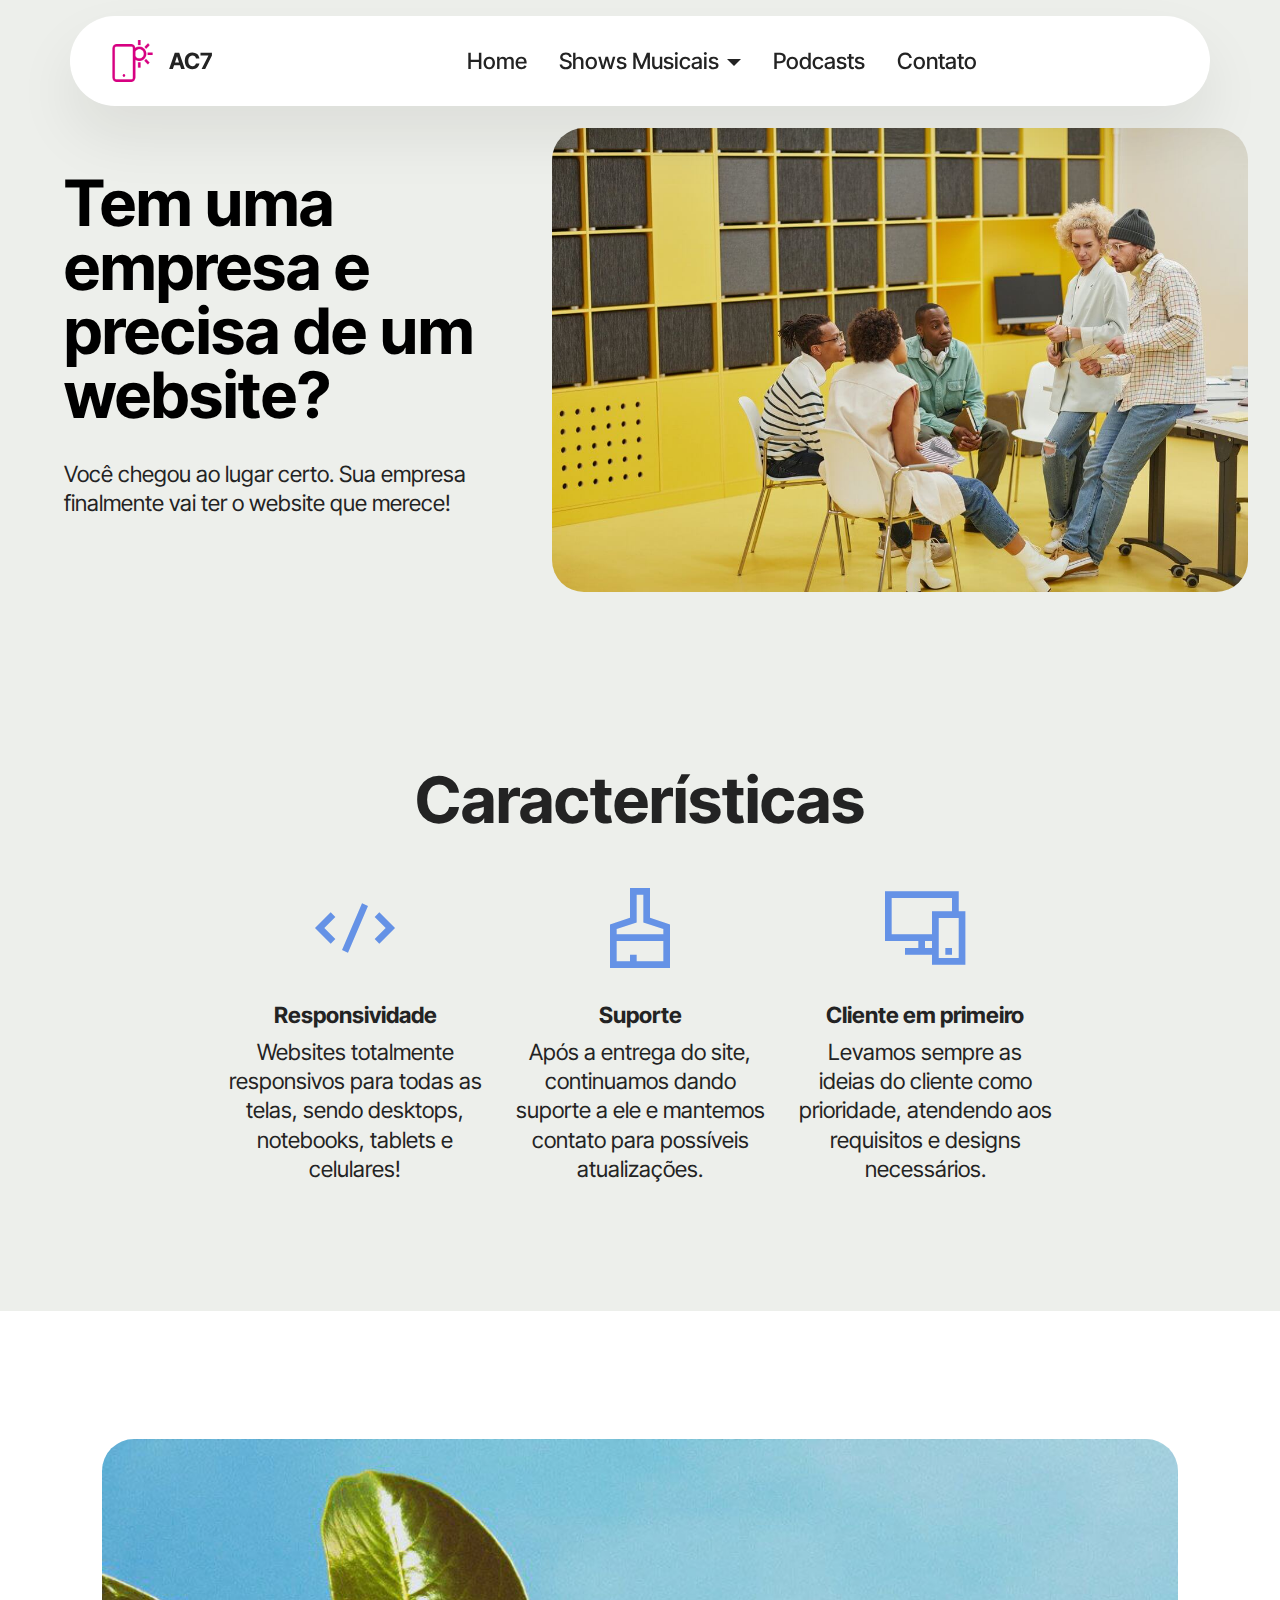
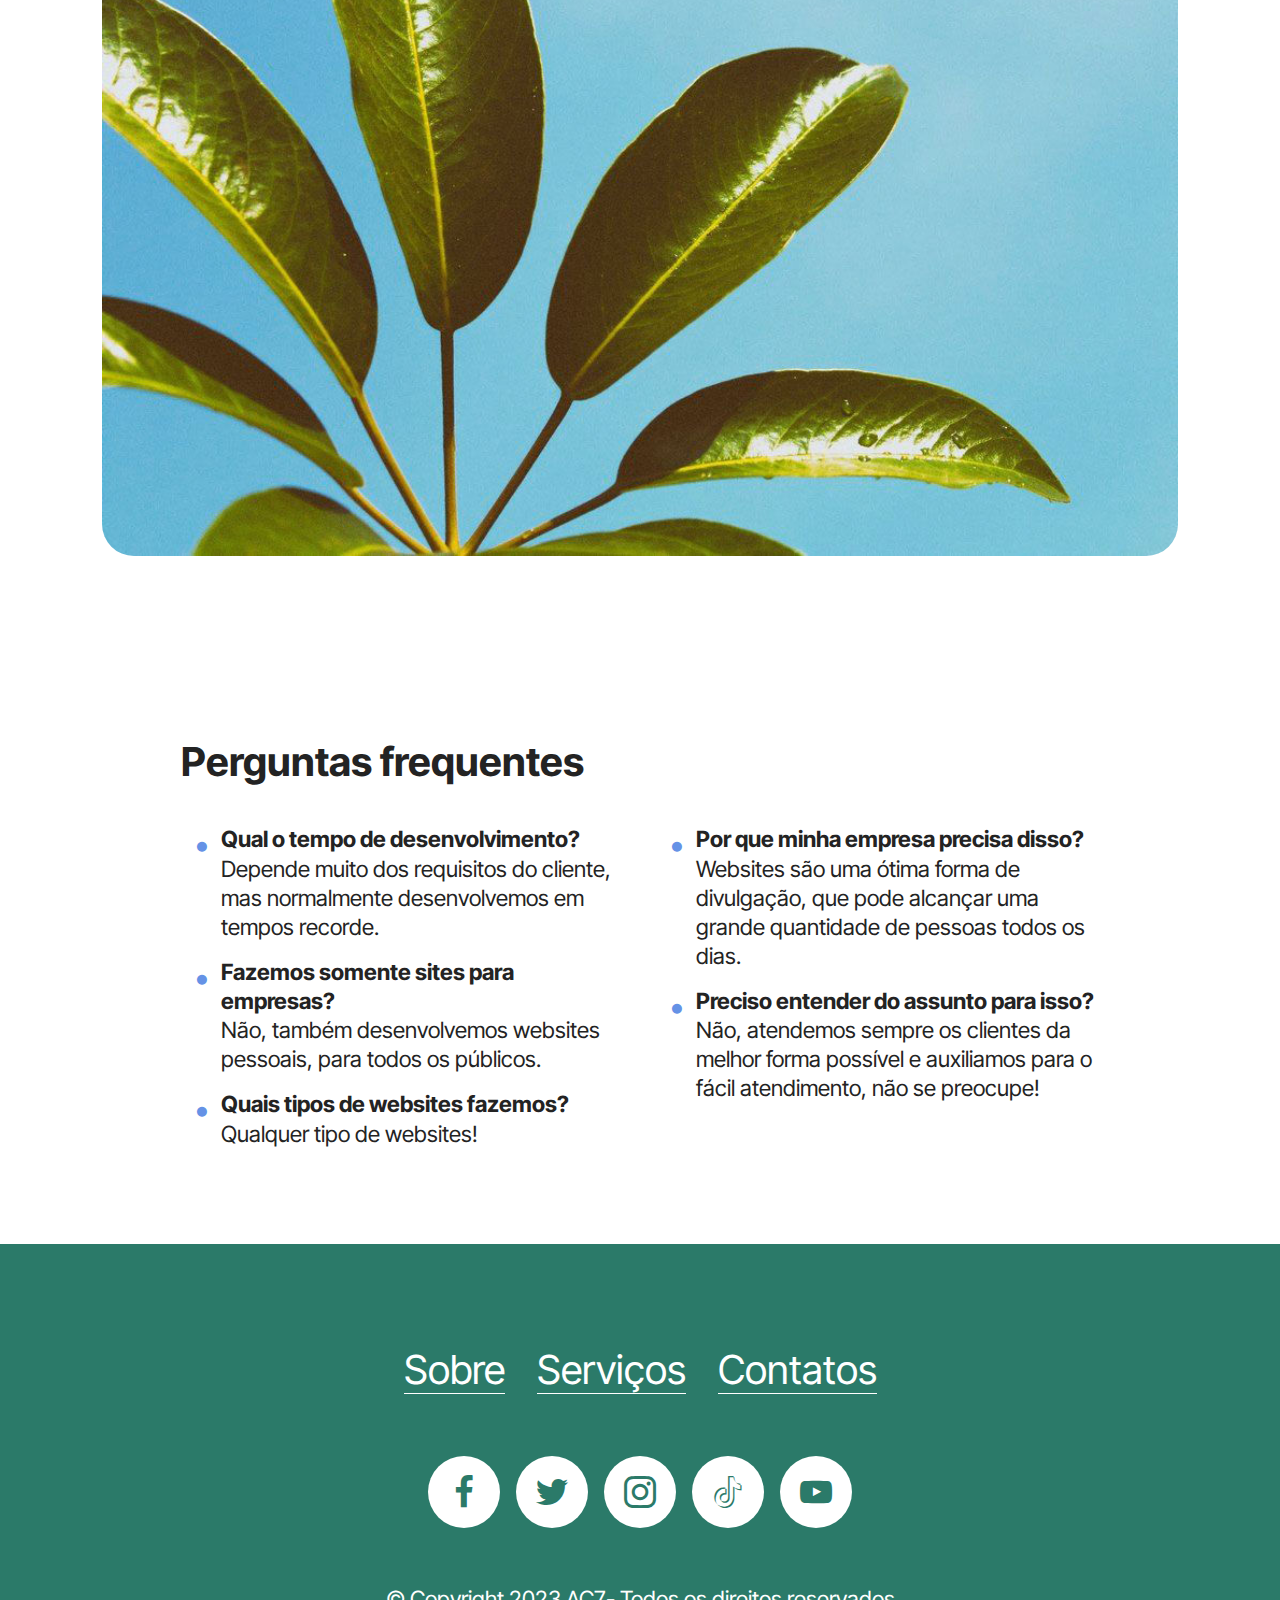
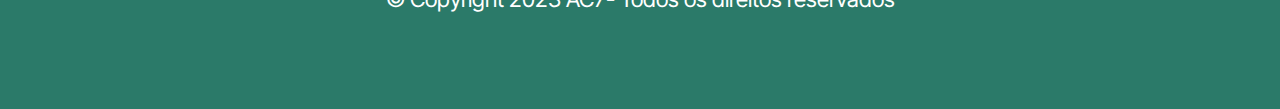
<file: marketing.html>
<!DOCTYPE html>
<html>

<head>
    <!-- Site made with Mobirise Website Builder v5.9.4, https://mobirise.com -->
    <meta charset="UTF-8">
    <meta http-equiv="X-UA-Compatible" content="IE=edge">
    <meta name="generator" content="Mobirise v5.9.4, mobirise.com">
    <meta name="viewport" content="width=device-width, initial-scale=1, minimum-scale=1">
    <link rel="shortcut icon" href="assets/images/logo.png" type="image/x-icon">
    <meta name="description" content="">


    <title>Marketing</title>
    <link rel="stylesheet" href="assets/web/assets/mobirise-icons2/mobirise2.css">
    <link rel="stylesheet" href="assets/bootstrap/css/bootstrap.min.css">
    <link rel="stylesheet" href="assets/bootstrap/css/bootstrap-grid.min.css">
    <link rel="stylesheet" href="assets/bootstrap/css/bootstrap-reboot.min.css">
    <link rel="stylesheet" href="assets/animatecss/animate.css">
    <link rel="stylesheet" href="assets/dropdown/css/style.css">
    <link rel="stylesheet" href="assets/socicon/css/styles.css">
    <link rel="stylesheet" href="assets/theme/css/style.css">
    <link rel="preload"
        href="https://fonts.googleapis.com/css?family=Inter+Tight:100,200,300,400,500,600,700,800,900,100i,200i,300i,400i,500i,600i,700i,800i,900i&display=swap"
        as="style" onload="this.onload=null;this.rel='stylesheet'">
    <noscript>
        <link rel="stylesheet"
            href="https://fonts.googleapis.com/css?family=Inter+Tight:100,200,300,400,500,600,700,800,900,100i,200i,300i,400i,500i,600i,700i,800i,900i&display=swap">
    </noscript>
    <link rel="preload" as="style" href="assets/mobirise/css/mbr-additional.css">
    <link rel="stylesheet" href="assets/mobirise/css/mbr-additional.css" type="text/css">




</head>

<body>

    <section data-bs-version="5.1" class="menu menu2 cid-tJS6tZXiPa" once="menu" id="menu02-2g">


        <nav class="navbar navbar-dropdown navbar-fixed-top navbar-expand-lg">
            <div class="container">
                <div class="navbar-brand">
                    <span class="navbar-logo">
                        <a href="https://mobirise.com">
                            <img src="assets/images/logo.png" style="height: 2.6rem;">
                        </a>
                    </span>
                    <span class="navbar-caption-wrap"><a class="navbar-caption text-black text-primary display-4"
                            href="index.html#header05-1">AC7</a></span>
                </div>
                <button class="navbar-toggler" type="button" data-toggle="collapse" data-bs-toggle="collapse"
                    data-target="#navbarSupportedContent" data-bs-target="#navbarSupportedContent"
                    aria-controls="navbarNavAltMarkup" aria-expanded="false" aria-label="Toggle navigation">
                    <div class="hamburger">
                        <span></span>
                        <span></span>
                        <span></span>
                        <span></span>
                    </div>
                </button>
                <div class="collapse navbar-collapse" id="navbarSupportedContent">
                    <ul class="navbar-nav nav-dropdown" data-app-modern-menu="true">
                        <li class="nav-item">
                            <a class="nav-link link text-black text-primary display-4" href="index.html">Home</a>
                        </li>
                        <li class="nav-item dropdown">
                            <a class="nav-link dropdown-toggle link text-black text-primary display-4" href="#"
                                id="navbarDropdownMenuLink">
                                Shows Musicais
                            </a>
                            <div class="dropdown-menu" aria-labelledby="navbarDropdownMenuLink">
                                <a class="dropdown-item" href="shows.html">Todos os shows</a>
                                <a class="dropdown-item" href="shows.html">Shows de Itu</a>
                                <a class="dropdown-item" href="shows.html">Shows de Salto</a>
                                <a class="dropdown-item" href="shows.html">Shows de Campinas</a>
                            </div>
                        </li>
                        <li class="nav-item">
                            <a class="nav-link link text-black text-primary display-4" href="podcasts.html"
                                aria-expanded="false">Podcasts</a>
                        </li>
                        <li class="nav-item">
                            <a class="nav-link link text-black text-primary display-4"
                                href="index.html#contacts02-9">Contato</a>
                        </li>
                    </ul>
                </div>
            </div>
        </nav>
    </section>

    <section data-bs-version="5.1" class="header1 cid-tQiZwKdxH7" id="header01-2i">





        <div class="container-fluid">
            <div class="row justify-content-center">
                <div class="col-12 col-md-12 col-lg-7 image-wrapper">
                    <img class="w-100" src="assets/images/8.jpg" alt="Mobirise Website Builder">
                </div>
                <div class="col-12 col-lg col-md-12">
                    <div class="text-wrapper align-left">
                        <h1 class="mbr-section-title mbr-fonts-style mb-4 display-2"><strong>Tem uma empresa e precisa
                                de um website?</strong></h1>
                        <p class="mbr-text mbr-fonts-style mb-4 display-7">Você chegou ao lugar certo. Sua empresa
                            finalmente vai ter o website que merece!</p>

                    </div>
                </div>
            </div>
        </div>
    </section>

    <section data-bs-version="5.1" class="features25 cid-tQj1MWTTwS" id="features1-2k">




        <div class="container">
            <div class="row mb-5">
                <div class="col-12">
                    <h3 class="mbr-section-title mbr-fonts-style align-center mb-2 display-2">
                        <strong>Características</strong>
                    </h3>

                </div>
            </div>
            <div class="row">

                <div class="item features-without-image mb-5 col-12 col-md-3 active">
                    <div class="item-wrapper align-center">
                        <div class="iconfont-wrapper">
                            <span class="mbr-iconfont mobi-mbri-code mobi-mbri"></span>
                        </div>
                        <h5 class="card-title mbr-fonts-style display-7"><strong>Responsividade</strong></h5>
                        <p class="card-text mbr-fonts-style mb-0 display-7">Websites totalmente responsivos para todas
                            as telas, sendo desktops, notebooks, tablets e celulares!</p>
                    </div>
                </div>
                <div class="item features-without-image mb-5 col-12 col-md-3">
                    <div class="item-wrapper align-center">
                        <div class="card-box">
                            <div class="iconfont-wrapper">
                                <span class="mbr-iconfont mobi-mbri-website-theme-2 mobi-mbri"></span>
                            </div>
                            <h5 class="card-title mbr-fonts-style display-7"><strong>Suporte</strong></h5>
                            <p class="card-text mbr-fonts-style mb-0 display-7">Após a entrega do site, continuamos
                                dando suporte a ele e mantemos contato para possíveis atualizações.</p>
                        </div>
                    </div>
                </div>
                <div class="item features-without-image mb-5 col-12 col-md-3">
                    <div class="item-wrapper align-center">
                        <div class="iconfont-wrapper">
                            <span class="mbr-iconfont mobi-mbri-responsive-2 mobi-mbri"></span>
                        </div>
                        <h5 class="card-title mbr-fonts-style display-7"><strong>Cliente em primeiro</strong></h5>
                        <p class="card-text mbr-fonts-style mb-0 display-7">Levamos sempre as ideias do cliente como
                            prioridade, atendendo aos requisitos e designs necessários.</p>
                    </div>
                </div>
            </div>
        </div>
    </section>

    <section data-bs-version="5.1" class="gallery1 cid-tQjeqrFqk1" id="gallery1-2o">


        <div class="container">

            <div class="row mt-4">



                <div class="features-image сol-12 col-md-6 col-lg-12 active">
                    <div class="item-wrapper">
                        <div class="item-img">
                            <img src="assets/images/features4.jpg" alt="Mobirise Website Builder" title="">
                        </div>


                    </div>
                </div>
            </div>
        </div>
    </section>

    <section data-bs-version="5.1" class="content13 cid-tQj5WmtEmK" id="content13-2l">




        <div class="container">
            <div class="row justify-content-center">
                <div class="col-md-12 col-lg-10">
                    <h3 class="mbr-section-title mbr-fonts-style mb-4 display-5">
                        <strong>Perguntas frequentes</strong>
                    </h3>
                </div>
            </div>
            <div class="row justify-content-center">
                <div class="col-md-12 col-lg-10">
                    <div class="row justify-content-center">
                        <div class="col-12 col-lg-6">
                            <ul class="list mbr-fonts-style display-7">
                                <li><strong>Qual o tempo de desenvolvimento?</strong><br>Depende muito dos requisitos do
                                    cliente, mas normalmente desenvolvemos em tempos recorde.</li>
                                <li><strong>Fazemos somente sites para empresas?</strong><br>Não, também desenvolvemos
                                    websites pessoais, para todos os públicos.</li>
                                <li><strong>Quais tipos de websites fazemos?</strong><br>Qualquer tipo de websites!</li>
                            </ul>
                        </div>
                        <div class="col-12 col-lg-6">
                            <ul class="list mbr-fonts-style display-7">
                                <li><strong>Por que minha empresa precisa disso?
                                    </strong><br>Websites são uma ótima forma de divulgação, que pode alcançar uma
                                    grande quantidade de pessoas todos os dias.</li>
                                <li><strong>Preciso entender do assunto para isso?<br></strong>Não, atendemos sempre os
                                    clientes da melhor forma possível e auxiliamos para o fácil atendimento, não se
                                    preocupe!</li>
                            </ul>
                        </div>
                    </div>
                </div>
            </div>
        </div>
    </section>

    <section data-bs-version="5.1" class="footer1 programm5 cid-tJS9NNcTLZ" once="footers" id="footer03-2h">





        <div class="container">
            <div class="row">

                <div class="row-links mb-4">
                    <ul class="header-menu">




                        <li class="header-menu-item mbr-fonts-style display-5"><a href="index.html#features13-1v"
                                class="text-danger">Sobre</a></li>
                        <li class="header-menu-item mbr-fonts-style display-5"><a href="index.html#features04-w"
                                class="text-danger text-primary">Serviços</a></li>
                        <li class="header-menu-item mbr-fonts-style display-5"><a href="index.html#contacts02-9"
                                class="text-danger">Contatos</a></li>
                    </ul>
                </div>

                <div class="col-12">
                    <div class="social-row">
                        <div class="soc-item">
                            <a href="https://mobiri.se/" target="_blank">
                                <span class="mbr-iconfont socicon socicon-facebook display-7"></span>
                            </a>
                        </div>
                        <div class="soc-item">
                            <a href="https://mobiri.se/" target="_blank">
                                <span class="mbr-iconfont socicon-twitter socicon"></span>
                            </a>
                        </div>
                        <div class="soc-item">
                            <a href="https://mobiri.se/" target="_blank">
                                <span class="mbr-iconfont socicon-instagram socicon"></span>
                            </a>
                        </div>
                        <div class="soc-item">
                            <a href="https://mobiri.se/" target="_blank">
                                <span class="mbr-iconfont socicon-tiktok socicon"></span>
                            </a>
                        </div>
                        <div class="soc-item">
                            <a href="https://mobiri.se/" target="_blank">
                                <span class="mbr-iconfont socicon-youtube socicon"></span>
                            </a>
                        </div>
                    </div>
                </div>
                <div class="col-12 mt-5">
                    <p class="mbr-fonts-style copyright display-7">
                        © Copyright 2023 AC7- Todos os direitos reservados</p>
                </div>
            </div>
        </div>


        <input name="animation" type="hidden">
</body>

</html>
</file>
<file: assets/web/assets/mobirise-icons2/mobirise2.css>
@font-face {
  font-family: 'Moririse2';
  font-display: swap;
  src:  url('mobirise2.eot?f2bix4');
  src:  url('mobirise2.eot?f2bix4#iefix') format('embedded-opentype'),
    url('mobirise2.ttf?f2bix4') format('truetype'),
    url('mobirise2.woff?f2bix4') format('woff'),
    url('mobirise2.svg?f2bix4#mobirise2') format('svg');
  font-weight: normal;
  font-style: normal;
}

[class^="mobi-"], [class*=" mobi-"] {
  /* use !important to prevent issues with browser extensions that change fonts */
  font-family: 'Moririse2' !important;
  speak: none;
  font-style: normal;
  font-weight: normal;
  font-variant: normal;
  text-transform: none;
  line-height: 1;

  /* Better Font Rendering =========== */
  -webkit-font-smoothing: antialiased;
  -moz-osx-font-smoothing: grayscale;
}

.mobi-mbri-add-submenu:before {
  content: "\e900";
}
.mobi-mbri-alert:before {
  content: "\e901";
}
.mobi-mbri-align-center:before {
  content: "\e902";
}
.mobi-mbri-align-justify:before {
  content: "\e903";
}
.mobi-mbri-align-left:before {
  content: "\e904";
}
.mobi-mbri-align-right:before {
  content: "\e905";
}
.mobi-mbri-android:before {
  content: "\e906";
}
.mobi-mbri-apple:before {
  content: "\e907";
}
.mobi-mbri-arrow-down:before {
  content: "\e908";
}
.mobi-mbri-arrow-next:before {
  content: "\e909";
}
.mobi-mbri-arrow-prev:before {
  content: "\e90a";
}
.mobi-mbri-arrow-up:before {
  content: "\e90b";
}
.mobi-mbri-bold:before {
  content: "\e90c";
}
.mobi-mbri-bookmark:before {
  content: "\e90d";
}
.mobi-mbri-bootstrap:before {
  content: "\e90e";
}
.mobi-mbri-briefcase:before {
  content: "\e90f";
}
.mobi-mbri-browse:before {
  content: "\e910";
}
.mobi-mbri-bulleted-list:before {
  content: "\e911";
}
.mobi-mbri-calendar:before {
  content: "\e912";
}
.mobi-mbri-camera:before {
  content: "\e913";
}
.mobi-mbri-cart-add:before {
  content: "\e914";
}
.mobi-mbri-cart-full:before {
  content: "\e915";
}
.mobi-mbri-cash:before {
  content: "\e916";
}
.mobi-mbri-change-style:before {
  content: "\e917";
}
.mobi-mbri-chat:before {
  content: "\e918";
}
.mobi-mbri-clock:before {
  content: "\e919";
}
.mobi-mbri-close:before {
  content: "\e91a";
}
.mobi-mbri-cloud:before {
  content: "\e91b";
}
.mobi-mbri-code:before {
  content: "\e91c";
}
.mobi-mbri-contact-form:before {
  content: "\e91d";
}
.mobi-mbri-credit-card:before {
  content: "\e91e";
}
.mobi-mbri-cursor-click:before {
  content: "\e91f";
}
.mobi-mbri-cust-feedback:before {
  content: "\e920";
}
.mobi-mbri-database:before {
  content: "\e921";
}
.mobi-mbri-delivery:before {
  content: "\e922";
}
.mobi-mbri-desktop:before {
  content: "\e923";
}
.mobi-mbri-devices:before {
  content: "\e924";
}
.mobi-mbri-down:before {
  content: "\e925";
}
.mobi-mbri-download-2:before {
  content: "\e926";
}
.mobi-mbri-download:before {
  content: "\e927";
}
.mobi-mbri-drag-n-drop-2:before {
  content: "\e928";
}
.mobi-mbri-drag-n-drop:before {
  content: "\e929";
}
.mobi-mbri-edit-2:before {
  content: "\e92a";
}
.mobi-mbri-edit:before {
  content: "\e92b";
}
.mobi-mbri-error:before {
  content: "\e92c";
}
.mobi-mbri-extension:before {
  content: "\e92d";
}
.mobi-mbri-features:before {
  content: "\e92e";
}
.mobi-mbri-file:before {
  content: "\e92f";
}
.mobi-mbri-flag:before {
  content: "\e930";
}
.mobi-mbri-folder:before {
  content: "\e931";
}
.mobi-mbri-gift:before {
  content: "\e932";
}
.mobi-mbri-github:before {
  content: "\e933";
}
.mobi-mbri-globe-2:before {
  content: "\e934";
}
.mobi-mbri-globe:before {
  content: "\e935";
}
.mobi-mbri-growing-chart:before {
  content: "\e936";
}
.mobi-mbri-hearth:before {
  content: "\e937";
}
.mobi-mbri-help:before {
  content: "\e938";
}
.mobi-mbri-home:before {
  content: "\e939";
}
.mobi-mbri-hot-cup:before {
  content: "\e93a";
}
.mobi-mbri-idea:before {
  content: "\e93b";
}
.mobi-mbri-image-gallery:before {
  content: "\e93c";
}
.mobi-mbri-image-slider:before {
  content: "\e93d";
}
.mobi-mbri-info:before {
  content: "\e93e";
}
.mobi-mbri-italic:before {
  content: "\e93f";
}
.mobi-mbri-key:before {
  content: "\e940";
}
.mobi-mbri-laptop:before {
  content: "\e941";
}
.mobi-mbri-layers:before {
  content: "\e942";
}
.mobi-mbri-left-right:before {
  content: "\e943";
}
.mobi-mbri-left:before {
  content: "\e944";
}
.mobi-mbri-letter:before {
  content: "\e945";
}
.mobi-mbri-like:before {
  content: "\e946";
}
.mobi-mbri-link:before {
  content: "\e947";
}
.mobi-mbri-lock:before {
  content: "\e948";
}
.mobi-mbri-login:before {
  content: "\e949";
}
.mobi-mbri-logout:before {
  content: "\e94a";
}
.mobi-mbri-magic-stick:before {
  content: "\e94b";
}
.mobi-mbri-map-pin:before {
  content: "\e94c";
}
.mobi-mbri-menu:before {
  content: "\e94d";
}
.mobi-mbri-mobile-2:before {
  content: "\e94e";
}
.mobi-mbri-mobile-horizontal:before {
  content: "\e94f";
}
.mobi-mbri-mobile:before {
  content: "\e950";
}
.mobi-mbri-mobirise:before {
  content: "\e951";
}
.mobi-mbri-more-horizontal:before {
  content: "\e952";
}
.mobi-mbri-more-vertical:before {
  content: "\e953";
}
.mobi-mbri-music:before {
  content: "\e954";
}
.mobi-mbri-new-file:before {
  content: "\e955";
}
.mobi-mbri-numbered-list:before {
  content: "\e956";
}
.mobi-mbri-opened-folder:before {
  content: "\e957";
}
.mobi-mbri-pages:before {
  content: "\e958";
}
.mobi-mbri-paper-plane:before {
  content: "\e959";
}
.mobi-mbri-paperclip:before {
  content: "\e95a";
}
.mobi-mbri-phone:before {
  content: "\e95b";
}
.mobi-mbri-photo:before {
  content: "\e95c";
}
.mobi-mbri-photos:before {
  content: "\e95d";
}
.mobi-mbri-pin:before {
  content: "\e95e";
}
.mobi-mbri-play:before {
  content: "\e95f";
}
.mobi-mbri-plus:before {
  content: "\e960";
}
.mobi-mbri-preview:before {
  content: "\e961";
}
.mobi-mbri-print:before {
  content: "\e962";
}
.mobi-mbri-protect:before {
  content: "\e963";
}
.mobi-mbri-question:before {
  content: "\e964";
}
.mobi-mbri-quote-left:before {
  content: "\e965";
}
.mobi-mbri-quote-right:before {
  content: "\e966";
}
.mobi-mbri-redo:before {
  content: "\e967";
}
.mobi-mbri-refresh:before {
  content: "\e968";
}
.mobi-mbri-responsive-2:before {
  content: "\e969";
}
.mobi-mbri-responsive:before {
  content: "\e96a";
}
.mobi-mbri-right:before {
  content: "\e96b";
}
.mobi-mbri-rocket:before {
  content: "\e96c";
}
.mobi-mbri-sad-face:before {
  content: "\e96d";
}
.mobi-mbri-sale:before {
  content: "\e96e";
}
.mobi-mbri-save:before {
  content: "\e96f";
}
.mobi-mbri-search:before {
  content: "\e970";
}
.mobi-mbri-setting-2:before {
  content: "\e971";
}
.mobi-mbri-setting-3:before {
  content: "\e972";
}
.mobi-mbri-setting:before {
  content: "\e973";
}
.mobi-mbri-share:before {
  content: "\e974";
}
.mobi-mbri-shopping-bag:before {
  content: "\e975";
}
.mobi-mbri-shopping-basket:before {
  content: "\e976";
}
.mobi-mbri-shopping-cart:before {
  content: "\e977";
}
.mobi-mbri-sites:before {
  content: "\e978";
}
.mobi-mbri-smile-face:before {
  content: "\e979";
}
.mobi-mbri-speed:before {
  content: "\e97a";
}
.mobi-mbri-star:before {
  content: "\e97b";
}
.mobi-mbri-success:before {
  content: "\e97c";
}
.mobi-mbri-sun:before {
  content: "\e97d";
}
.mobi-mbri-sun2:before {
  content: "\e97e";
}
.mobi-mbri-tablet-vertical:before {
  content: "\e97f";
}
.mobi-mbri-tablet:before {
  content: "\e980";
}
.mobi-mbri-target:before {
  content: "\e981";
}
.mobi-mbri-timer:before {
  content: "\e982";
}
.mobi-mbri-to-ftp:before {
  content: "\e983";
}
.mobi-mbri-to-local-drive:before {
  content: "\e984";
}
.mobi-mbri-touch-swipe:before {
  content: "\e985";
}
.mobi-mbri-touch:before {
  content: "\e986";
}
.mobi-mbri-trash:before {
  content: "\e987";
}
.mobi-mbri-underline:before {
  content: "\e988";
}
.mobi-mbri-undo:before {
  content: "\e989";
}
.mobi-mbri-unlink:before {
  content: "\e98a";
}
.mobi-mbri-unlock:before {
  content: "\e98b";
}
.mobi-mbri-up-down:before {
  content: "\e98c";
}
.mobi-mbri-up:before {
  content: "\e98d";
}
.mobi-mbri-update:before {
  content: "\e98e";
}
.mobi-mbri-upload-2:before {
  content: "\e98f";
}
.mobi-mbri-upload:before {
  content: "\e990";
}
.mobi-mbri-user-2:before {
  content: "\e991";
}
.mobi-mbri-user:before {
  content: "\e992";
}
.mobi-mbri-users:before {
  content: "\e993";
}
.mobi-mbri-video-play:before {
  content: "\e994";
}
.mobi-mbri-video:before {
  content: "\e995";
}
.mobi-mbri-watch:before {
  content: "\e996";
}
.mobi-mbri-website-theme-2:before {
  content: "\e997";
}
.mobi-mbri-website-theme:before {
  content: "\e998";
}
.mobi-mbri-wifi:before {
  content: "\e999";
}
.mobi-mbri-windows:before {
  content: "\e99a";
}
.mobi-mbri-zoom-in:before {
  content: "\e99b";
}
.mobi-mbri-zoom-out:before {
  content: "\e99c";
}
</file>
<file: assets/dropdown/css/style.css>
.navbar-dropdown {
  left: 0;
  padding: 0;
  position: absolute;
  right: 0;
  top: 0;
  transition: all 0.45s ease;
  z-index: 1030;
  background: #282828; }
  .navbar-dropdown .navbar-logo {
    margin-right: 0.8rem;
    transition: margin 0.3s ease-in-out;
    vertical-align: middle; }
    .navbar-dropdown .navbar-logo img {
      height: 3.125rem;
      transition: all 0.3s ease-in-out; }
    .navbar-dropdown .navbar-logo.mbr-iconfont {
      font-size: 3.125rem;
      line-height: 3.125rem; }
  .navbar-dropdown .navbar-caption {
    font-weight: 700;
    white-space: normal;
    vertical-align: -4px;
    line-height: 3.125rem !important; }
    .navbar-dropdown .navbar-caption, .navbar-dropdown .navbar-caption:hover {
      color: inherit;
      text-decoration: none; }
  .navbar-dropdown .mbr-iconfont + .navbar-caption {
    vertical-align: -1px; }
  .navbar-dropdown.navbar-fixed-top {
    position: fixed; }
  .navbar-dropdown .navbar-brand span {
    vertical-align: -4px; }
  .navbar-dropdown.bg-color.transparent {
    background: none; }
  .navbar-dropdown.navbar-short .navbar-brand {
    padding: 0.625rem 0; }
    .navbar-dropdown.navbar-short .navbar-brand span {
      vertical-align: -1px; }
  .navbar-dropdown.navbar-short .navbar-caption {
    line-height: 2.375rem !important;
    vertical-align: -2px; }
  .navbar-dropdown.navbar-short .navbar-logo {
    margin-right: 0.5rem; }
    .navbar-dropdown.navbar-short .navbar-logo img {
      height: 2.375rem; }
    .navbar-dropdown.navbar-short .navbar-logo.mbr-iconfont {
      font-size: 2.375rem;
      line-height: 2.375rem; }
  .navbar-dropdown.navbar-short .mbr-table-cell {
    height: 3.625rem; }
  .navbar-dropdown .navbar-close {
    left: 0.6875rem;
    position: fixed;
    top: 0.75rem;
    z-index: 1000; }
  .navbar-dropdown .hamburger-icon {
    content: "";
    display: inline-block;
    vertical-align: middle;
    width: 16px;
    -webkit-box-shadow: 0 -6px 0 1px #282828,0 0 0 1px #282828,0 6px 0 1px #282828;
    -moz-box-shadow: 0 -6px 0 1px #282828,0 0 0 1px #282828,0 6px 0 1px #282828;
    box-shadow: 0 -6px 0 1px #282828,0 0 0 1px #282828,0 6px 0 1px #282828; }

.dropdown-menu .dropdown-toggle[data-toggle="dropdown-submenu"]::after {
  border-bottom: 0.35em solid transparent;
  border-left: 0.35em solid;
  border-right: 0;
  border-top: 0.35em solid transparent;
  margin-left: 0.3rem; }

.dropdown-menu .dropdown-item:focus {
  outline: 0; }

.nav-dropdown {
  font-size: 0.75rem;
  font-weight: 500;
  height: auto !important; }
  .nav-dropdown .nav-btn {
    padding-left: 1rem; }
  .nav-dropdown .link {
    margin: .667em 1.667em;
    font-weight: 500;
    padding: 0;
    transition: color .2s ease-in-out; }
    .nav-dropdown .link.dropdown-toggle {
      margin-right: 2.583em; }
      .nav-dropdown .link.dropdown-toggle::after {
        margin-left: .25rem;
        border-top: 0.35em solid;
        border-right: 0.35em solid transparent;
        border-left: 0.35em solid transparent;
        border-bottom: 0; }
      .nav-dropdown .link.dropdown-toggle[aria-expanded="true"] {
        margin: 0;
        padding: 0.667em 3.263em  0.667em 1.667em; }
  .nav-dropdown .link::after,
  .nav-dropdown .dropdown-item::after {
    color: inherit; }
  .nav-dropdown .btn {
    font-size: 0.75rem;
    font-weight: 700;
    letter-spacing: 0;
    margin-bottom: 0;
    padding-left: 1.25rem;
    padding-right: 1.25rem; }
  .nav-dropdown .dropdown-menu {
    border-radius: 0;
    border: 0;
    left: 0;
    margin: 0;
    padding-bottom: 1.25rem;
    padding-top: 1.25rem;
    position: relative; }
  .nav-dropdown .dropdown-submenu {
    margin-left: 0.125rem;
    top: 0; }
  .nav-dropdown .dropdown-item {
    font-weight: 500;
    line-height: 2;
    padding: 0.3846em 4.615em 0.3846em 1.5385em;
    position: relative;
    transition: color .2s ease-in-out, background-color .2s ease-in-out; }
    .nav-dropdown .dropdown-item::after {
      margin-top: -0.3077em;
      position: absolute;
      right: 1.1538em;
      top: 50%; }
    .nav-dropdown .dropdown-item:focus, .nav-dropdown .dropdown-item:hover {
      background: none; }

@media (max-width: 767px) {
  .nav-dropdown.navbar-toggleable-sm {
    bottom: 0;
    display: none;
    left: 0;
    overflow-x: hidden;
    position: fixed;
    top: 0;
    transform: translateX(-100%);
    -ms-transform: translateX(-100%);
    -webkit-transform: translateX(-100%);
    width: 18.75rem;
    z-index: 999; } }
.nav-dropdown.navbar-toggleable-xl {
  bottom: 0;
  display: none;
  left: 0;
  overflow-x: hidden;
  position: fixed;
  top: 0;
  transform: translateX(-100%);
  -ms-transform: translateX(-100%);
  -webkit-transform: translateX(-100%);
  width: 18.75rem;
  z-index: 999; }

.nav-dropdown-sm {
  display: block !important;
  overflow-x: hidden;
  overflow: auto;
  padding-top: 3.875rem; }
  .nav-dropdown-sm::after {
    content: "";
    display: block;
    height: 3rem;
    width: 100%; }
  .nav-dropdown-sm.collapse.in ~ .navbar-close {
    display: block !important; }
  .nav-dropdown-sm.collapsing, .nav-dropdown-sm.collapse.in {
    transform: translateX(0);
    -ms-transform: translateX(0);
    -webkit-transform: translateX(0);
    transition: all 0.25s ease-out;
    -webkit-transition: all 0.25s ease-out;
    background: #282828; }
  .nav-dropdown-sm.collapsing[aria-expanded="false"] {
    transform: translateX(-100%);
    -ms-transform: translateX(-100%);
    -webkit-transform: translateX(-100%); }
  .nav-dropdown-sm .nav-item {
    display: block;
    margin-left: 0 !important;
    padding-left: 0; }
  .nav-dropdown-sm .link,
  .nav-dropdown-sm .dropdown-item {
    border-top: 1px dotted rgba(255, 255, 255, 0.1);
    font-size: 0.8125rem;
    line-height: 1.6;
    margin: 0 !important;
    padding: 0.875rem 2.4rem 0.875rem 1.5625rem !important;
    position: relative;
    white-space: normal; }
    .nav-dropdown-sm .link:focus, .nav-dropdown-sm .link:hover,
    .nav-dropdown-sm .dropdown-item:focus,
    .nav-dropdown-sm .dropdown-item:hover {
      background: rgba(0, 0, 0, 0.2) !important;
      color: #c0a375; }
  .nav-dropdown-sm .nav-btn {
    position: relative;
    padding: 1.5625rem 1.5625rem 0 1.5625rem; }
    .nav-dropdown-sm .nav-btn::before {
      border-top: 1px dotted rgba(255, 255, 255, 0.1);
      content: "";
      left: 0;
      position: absolute;
      top: 0;
      width: 100%; }
    .nav-dropdown-sm .nav-btn + .nav-btn {
      padding-top: 0.625rem; }
      .nav-dropdown-sm .nav-btn + .nav-btn::before {
        display: none; }
  .nav-dropdown-sm .btn {
    padding: 0.625rem 0; }
  .nav-dropdown-sm .dropdown-toggle[data-toggle="dropdown-submenu"]::after {
    margin-left: .25rem;
    border-top: 0.35em solid;
    border-right: 0.35em solid transparent;
    border-left: 0.35em solid transparent;
    border-bottom: 0; }
  .nav-dropdown-sm .dropdown-toggle[data-toggle="dropdown-submenu"][aria-expanded="true"]::after {
    border-top: 0;
    border-right: 0.35em solid transparent;
    border-left: 0.35em solid transparent;
    border-bottom: 0.35em solid; }
  .nav-dropdown-sm .dropdown-menu {
    margin: 0;
    padding: 0;
    position: relative;
    top: 0;
    left: 0;
    width: 100%;
    border: 0;
    float: none;
    border-radius: 0;
    background: none; }
  .nav-dropdown-sm .dropdown-submenu {
    left: 100%;
    margin-left: 0.125rem;
    margin-top: -1.25rem;
    top: 0; }

.navbar-toggleable-sm .nav-dropdown .dropdown-menu {
  position: absolute; }

.navbar-toggleable-sm .nav-dropdown .dropdown-submenu {
  left: 100%;
  margin-left: 0.125rem;
  margin-top: -1.25rem;
  top: 0; }

.navbar-toggleable-sm.opened .nav-dropdown .dropdown-menu {
  position: relative; }

.navbar-toggleable-sm.opened .nav-dropdown .dropdown-submenu {
  left: 0;
  margin-left: 00rem;
  margin-top: 0rem;
  top: 0; }

.is-builder .nav-dropdown.collapsing {
  transition: none !important; }
</file>
<file: assets/socicon/css/styles.css>
@charset "UTF-8";

@font-face {
  font-family: 'Socicon';
  src:  url('../fonts/socicon.eot');
  src:  url('../fonts/socicon.eot?#iefix') format('embedded-opentype'),
    url('../fonts/socicon.woff2') format('woff2'),
    url('../fonts/socicon.ttf') format('truetype'),
    url('../fonts/socicon.woff') format('woff'),
    url('../fonts/socicon.svg#socicon') format('svg');
  font-weight: normal;
  font-style: normal;
  font-display: swap;
}

[data-icon]:before {
  font-family: "socicon" !important;
  content: attr(data-icon);
  font-style: normal !important;
  font-weight: normal !important;
  font-variant: normal !important;
  text-transform: none !important;
  speak: none;
  line-height: 1;
  -webkit-font-smoothing: antialiased;
  -moz-osx-font-smoothing: grayscale;
}

[class^="socicon-"], [class*=" socicon-"] {
  /* use !important to prevent issues with browser extensions that change fonts */
  font-family: 'Socicon' !important;
  speak: none;
  font-style: normal;
  font-weight: normal;
  font-variant: normal;
  text-transform: none;
  line-height: 1;

  /* Better Font Rendering =========== */
  -webkit-font-smoothing: antialiased;
  -moz-osx-font-smoothing: grayscale;
}

.socicon-eitaa:before {
  content: "\e97c";
}
.socicon-soroush:before {
  content: "\e97d";
}
.socicon-bale:before {
  content: "\e97e";
}
.socicon-zazzle:before {
  content: "\e97b";
}
.socicon-society6:before {
  content: "\e97a";
}
.socicon-redbubble:before {
  content: "\e979";
}
.socicon-avvo:before {
  content: "\e978";
}
.socicon-stitcher:before {
  content: "\e977";
}
.socicon-googlehangouts:before {
  content: "\e974";
}
.socicon-dlive:before {
  content: "\e975";
}
.socicon-vsco:before {
  content: "\e976";
}
.socicon-flipboard:before {
  content: "\e973";
}
.socicon-ubuntu:before {
  content: "\e958";
}
.socicon-artstation:before {
  content: "\e959";
}
.socicon-invision:before {
  content: "\e95a";
}
.socicon-torial:before {
  content: "\e95b";
}
.socicon-collectorz:before {
  content: "\e95c";
}
.socicon-seenthis:before {
  content: "\e95d";
}
.socicon-googleplaymusic:before {
  content: "\e95e";
}
.socicon-debian:before {
  content: "\e95f";
}
.socicon-filmfreeway:before {
  content: "\e960";
}
.socicon-gnome:before {
  content: "\e961";
}
.socicon-itchio:before {
  content: "\e962";
}
.socicon-jamendo:before {
  content: "\e963";
}
.socicon-mix:before {
  content: "\e964";
}
.socicon-sharepoint:before {
  content: "\e965";
}
.socicon-tinder:before {
  content: "\e966";
}
.socicon-windguru:before {
  content: "\e967";
}
.socicon-cdbaby:before {
  content: "\e968";
}
.socicon-elementaryos:before {
  content: "\e969";
}
.socicon-stage32:before {
  content: "\e96a";
}
.socicon-tiktok:before {
  content: "\e96b";
}
.socicon-gitter:before {
  content: "\e96c";
}
.socicon-letterboxd:before {
  content: "\e96d";
}
.socicon-threema:before {
  content: "\e96e";
}
.socicon-splice:before {
  content: "\e96f";
}
.socicon-metapop:before {
  content: "\e970";
}
.socicon-naver:before {
  content: "\e971";
}
.socicon-remote:before {
  content: "\e972";
}
.socicon-internet:before {
  content: "\e957";
}
.socicon-moddb:before {
  content: "\e94b";
}
.socicon-indiedb:before {
  content: "\e94c";
}
.socicon-traxsource:before {
  content: "\e94d";
}
.socicon-gamefor:before {
  content: "\e94e";
}
.socicon-pixiv:before {
  content: "\e94f";
}
.socicon-myanimelist:before {
  content: "\e950";
}
.socicon-blackberry:before {
  content: "\e951";
}
.socicon-wickr:before {
  content: "\e952";
}
.socicon-spip:before {
  content: "\e953";
}
.socicon-napster:before {
  content: "\e954";
}
.socicon-beatport:before {
  content: "\e955";
}
.socicon-hackerone:before {
  content: "\e956";
}
.socicon-hackernews:before {
  content: "\e946";
}
.socicon-smashwords:before {
  content: "\e947";
}
.socicon-kobo:before {
  content: "\e948";
}
.socicon-bookbub:before {
  content: "\e949";
}
.socicon-mailru:before {
  content: "\e94a";
}
.socicon-gitlab:before {
  content: "\e945";
}
.socicon-instructables:before {
  content: "\e944";
}
.socicon-portfolio:before {
  content: "\e943";
}
.socicon-codered:before {
  content: "\e940";
}
.socicon-origin:before {
  content: "\e941";
}
.socicon-nextdoor:before {
  content: "\e942";
}
.socicon-udemy:before {
  content: "\e93f";
}
.socicon-livemaster:before {
  content: "\e93e";
}
.socicon-crunchbase:before {
  content: "\e93b";
}
.socicon-homefy:before {
  content: "\e93c";
}
.socicon-calendly:before {
  content: "\e93d";
}
.socicon-realtor:before {
  content: "\e90f";
}
.socicon-tidal:before {
  content: "\e910";
}
.socicon-qobuz:before {
  content: "\e911";
}
.socicon-natgeo:before {
  content: "\e912";
}
.socicon-mastodon:before {
  content: "\e913";
}
.socicon-unsplash:before {
  content: "\e914";
}
.socicon-homeadvisor:before {
  content: "\e915";
}
.socicon-angieslist:before {
  content: "\e916";
}
.socicon-codepen:before {
  content: "\e917";
}
.socicon-slack:before {
  content: "\e918";
}
.socicon-openaigym:before {
  content: "\e919";
}
.socicon-logmein:before {
  content: "\e91a";
}
.socicon-fiverr:before {
  content: "\e91b";
}
.socicon-gotomeeting:before {
  content: "\e91c";
}
.socicon-aliexpress:before {
  content: "\e91d";
}
.socicon-guru:before {
  content: "\e91e";
}
.socicon-appstore:before {
  content: "\e91f";
}
.socicon-homes:before {
  content: "\e920";
}
.socicon-zoom:before {
  content: "\e921";
}
.socicon-alibaba:before {
  content: "\e922";
}
.socicon-craigslist:before {
  content: "\e923";
}
.socicon-wix:before {
  content: "\e924";
}
.socicon-redfin:before {
  content: "\e925";
}
.socicon-googlecalendar:before {
  content: "\e926";
}
.socicon-shopify:before {
  content: "\e927";
}
.socicon-freelancer:before {
  content: "\e928";
}
.socicon-seedrs:before {
  content: "\e929";
}
.socicon-bing:before {
  content: "\e92a";
}
.socicon-doodle:before {
  content: "\e92b";
}
.socicon-bonanza:before {
  content: "\e92c";
}
.socicon-squarespace:before {
  content: "\e92d";
}
.socicon-toptal:before {
  content: "\e92e";
}
.socicon-gust:before {
  content: "\e92f";
}
.socicon-ask:before {
  content: "\e930";
}
.socicon-trulia:before {
  content: "\e931";
}
.socicon-loomly:before {
  content: "\e932";
}
.socicon-ghost:before {
  content: "\e933";
}
.socicon-upwork:before {
  content: "\e934";
}
.socicon-fundable:before {
  content: "\e935";
}
.socicon-booking:before {
  content: "\e936";
}
.socicon-googlemaps:before {
  content: "\e937";
}
.socicon-zillow:before {
  content: "\e938";
}
.socicon-niconico:before {
  content: "\e939";
}
.socicon-toneden:before {
  content: "\e93a";
}
.socicon-augment:before {
  content: "\e908";
}
.socicon-bitbucket:before {
  content: "\e909";
}
.socicon-fyuse:before {
  content: "\e90a";
}
.socicon-yt-gaming:before {
  content: "\e90b";
}
.socicon-sketchfab:before {
  content: "\e90c";
}
.socicon-mobcrush:before {
  content: "\e90d";
}
.socicon-microsoft:before {
  content: "\e90e";
}
.socicon-pandora:before {
  content: "\e907";
}
.socicon-messenger:before {
  content: "\e906";
}
.socicon-gamewisp:before {
  content: "\e905";
}
.socicon-bloglovin:before {
  content: "\e904";
}
.socicon-tunein:before {
  content: "\e903";
}
.socicon-gamejolt:before {
  content: "\e901";
}
.socicon-trello:before {
  content: "\e902";
}
.socicon-spreadshirt:before {
  content: "\e900";
}
.socicon-500px:before {
  content: "\e000";
}
.socicon-8tracks:before {
  content: "\e001";
}
.socicon-airbnb:before {
  content: "\e002";
}
.socicon-alliance:before {
  content: "\e003";
}
.socicon-amazon:before {
  content: "\e004";
}
.socicon-amplement:before {
  content: "\e005";
}
.socicon-android:before {
  content: "\e006";
}
.socicon-angellist:before {
  content: "\e007";
}
.socicon-apple:before {
  content: "\e008";
}
.socicon-appnet:before {
  content: "\e009";
}
.socicon-baidu:before {
  content: "\e00a";
}
.socicon-bandcamp:before {
  content: "\e00b";
}
.socicon-battlenet:before {
  content: "\e00c";
}
.socicon-mixer:before {
  content: "\e00d";
}
.socicon-bebee:before {
  content: "\e00e";
}
.socicon-bebo:before {
  content: "\e00f";
}
.socicon-behance:before {
  content: "\e010";
}
.socicon-blizzard:before {
  content: "\e011";
}
.socicon-blogger:before {
  content: "\e012";
}
.socicon-buffer:before {
  content: "\e013";
}
.socicon-chrome:before {
  content: "\e014";
}
.socicon-coderwall:before {
  content: "\e015";
}
.socicon-curse:before {
  content: "\e016";
}
.socicon-dailymotion:before {
  content: "\e017";
}
.socicon-deezer:before {
  content: "\e018";
}
.socicon-delicious:before {
  content: "\e019";
}
.socicon-deviantart:before {
  content: "\e01a";
}
.socicon-diablo:before {
  content: "\e01b";
}
.socicon-digg:before {
  content: "\e01c";
}
.socicon-discord:before {
  content: "\e01d";
}
.socicon-disqus:before {
  content: "\e01e";
}
.socicon-douban:before {
  content: "\e01f";
}
.socicon-draugiem:before {
  content: "\e020";
}
.socicon-dribbble:before {
  content: "\e021";
}
.socicon-drupal:before {
  content: "\e022";
}
.socicon-ebay:before {
  content: "\e023";
}
.socicon-ello:before {
  content: "\e024";
}
.socicon-endomodo:before {
  content: "\e025";
}
.socicon-envato:before {
  content: "\e026";
}
.socicon-etsy:before {
  content: "\e027";
}
.socicon-facebook:before {
  content: "\e028";
}
.socicon-feedburner:before {
  content: "\e029";
}
.socicon-filmweb:before {
  content: "\e02a";
}
.socicon-firefox:before {
  content: "\e02b";
}
.socicon-flattr:before {
  content: "\e02c";
}
.socicon-flickr:before {
  content: "\e02d";
}
.socicon-formulr:before {
  content: "\e02e";
}
.socicon-forrst:before {
  content: "\e02f";
}
.socicon-foursquare:before {
  content: "\e030";
}
.socicon-friendfeed:before {
  content: "\e031";
}
.socicon-github:before {
  content: "\e032";
}
.socicon-goodreads:before {
  content: "\e033";
}
.socicon-google:before {
  content: "\e034";
}
.socicon-googlescholar:before {
  content: "\e035";
}
.socicon-googlegroups:before {
  content: "\e036";
}
.socicon-googlephotos:before {
  content: "\e037";
}
.socicon-googleplus:before {
  content: "\e038";
}
.socicon-grooveshark:before {
  content: "\e039";
}
.socicon-hackerrank:before {
  content: "\e03a";
}
.socicon-hearthstone:before {
  content: "\e03b";
}
.socicon-hellocoton:before {
  content: "\e03c";
}
.socicon-heroes:before {
  content: "\e03d";
}
.socicon-smashcast:before {
  content: "\e03e";
}
.socicon-horde:before {
  content: "\e03f";
}
.socicon-houzz:before {
  content: "\e040";
}
.socicon-icq:before {
  content: "\e041";
}
.socicon-identica:before {
  content: "\e042";
}
.socicon-imdb:before {
  content: "\e043";
}
.socicon-instagram:before {
  content: "\e044";
}
.socicon-issuu:before {
  content: "\e045";
}
.socicon-istock:before {
  content: "\e046";
}
.socicon-itunes:before {
  content: "\e047";
}
.socicon-keybase:before {
  content: "\e048";
}
.socicon-lanyrd:before {
  content: "\e049";
}
.socicon-lastfm:before {
  content: "\e04a";
}
.socicon-line:before {
  content: "\e04b";
}
.socicon-linkedin:before {
  content: "\e04c";
}
.socicon-livejournal:before {
  content: "\e04d";
}
.socicon-lyft:before {
  content: "\e04e";
}
.socicon-macos:before {
  content: "\e04f";
}
.socicon-mail:before {
  content: "\e050";
}
.socicon-medium:before {
  content: "\e051";
}
.socicon-meetup:before {
  content: "\e052";
}
.socicon-mixcloud:before {
  content: "\e053";
}
.socicon-modelmayhem:before {
  content: "\e054";
}
.socicon-mumble:before {
  content: "\e055";
}
.socicon-myspace:before {
  content: "\e056";
}
.socicon-newsvine:before {
  content: "\e057";
}
.socicon-nintendo:before {
  content: "\e058";
}
.socicon-npm:before {
  content: "\e059";
}
.socicon-odnoklassniki:before {
  content: "\e05a";
}
.socicon-openid:before {
  content: "\e05b";
}
.socicon-opera:before {
  content: "\e05c";
}
.socicon-outlook:before {
  content: "\e05d";
}
.socicon-overwatch:before {
  content: "\e05e";
}
.socicon-patreon:before {
  content: "\e05f";
}
.socicon-paypal:before {
  content: "\e060";
}
.socicon-periscope:before {
  content: "\e061";
}
.socicon-persona:before {
  content: "\e062";
}
.socicon-pinterest:before {
  content: "\e063";
}
.socicon-play:before {
  content: "\e064";
}
.socicon-player:before {
  content: "\e065";
}
.socicon-playstation:before {
  content: "\e066";
}
.socicon-pocket:before {
  content: "\e067";
}
.socicon-qq:before {
  content: "\e068";
}
.socicon-quora:before {
  content: "\e069";
}
.socicon-raidcall:before {
  content: "\e06a";
}
.socicon-ravelry:before {
  content: "\e06b";
}
.socicon-reddit:before {
  content: "\e06c";
}
.socicon-renren:before {
  content: "\e06d";
}
.socicon-researchgate:before {
  content: "\e06e";
}
.socicon-residentadvisor:before {
  content: "\e06f";
}
.socicon-reverbnation:before {
  content: "\e070";
}
.socicon-rss:before {
  content: "\e071";
}
.socicon-sharethis:before {
  content: "\e072";
}
.socicon-skype:before {
  content: "\e073";
}
.socicon-slideshare:before {
  content: "\e074";
}
.socicon-smugmug:before {
  content: "\e075";
}
.socicon-snapchat:before {
  content: "\e076";
}
.socicon-songkick:before {
  content: "\e077";
}
.socicon-soundcloud:before {
  content: "\e078";
}
.socicon-spotify:before {
  content: "\e079";
}
.socicon-stackexchange:before {
  content: "\e07a";
}
.socicon-stackoverflow:before {
  content: "\e07b";
}
.socicon-starcraft:before {
  content: "\e07c";
}
.socicon-stayfriends:before {
  content: "\e07d";
}
.socicon-steam:before {
  content: "\e07e";
}
.socicon-storehouse:before {
  content: "\e07f";
}
.socicon-strava:before {
  content: "\e080";
}
.socicon-streamjar:before {
  content: "\e081";
}
.socicon-stumbleupon:before {
  content: "\e082";
}
.socicon-swarm:before {
  content: "\e083";
}
.socicon-teamspeak:before {
  content: "\e084";
}
.socicon-teamviewer:before {
  content: "\e085";
}
.socicon-technorati:before {
  content: "\e086";
}
.socicon-telegram:before {
  content: "\e087";
}
.socicon-tripadvisor:before {
  content: "\e088";
}
.socicon-tripit:before {
  content: "\e089";
}
.socicon-triplej:before {
  content: "\e08a";
}
.socicon-tumblr:before {
  content: "\e08b";
}
.socicon-twitch:before {
  content: "\e08c";
}
.socicon-twitter:before {
  content: "\e08d";
}
.socicon-uber:before {
  content: "\e08e";
}
.socicon-ventrilo:before {
  content: "\e08f";
}
.socicon-viadeo:before {
  content: "\e090";
}
.socicon-viber:before {
  content: "\e091";
}
.socicon-viewbug:before {
  content: "\e092";
}
.socicon-vimeo:before {
  content: "\e093";
}
.socicon-vine:before {
  content: "\e094";
}
.socicon-vkontakte:before {
  content: "\e095";
}
.socicon-warcraft:before {
  content: "\e096";
}
.socicon-wechat:before {
  content: "\e097";
}
.socicon-weibo:before {
  content: "\e098";
}
.socicon-whatsapp:before {
  content: "\e099";
}
.socicon-wikipedia:before {
  content: "\e09a";
}
.socicon-windows:before {
  content: "\e09b";
}
.socicon-wordpress:before {
  content: "\e09c";
}
.socicon-wykop:before {
  content: "\e09d";
}
.socicon-xbox:before {
  content: "\e09e";
}
.socicon-xing:before {
  content: "\e09f";
}
.socicon-yahoo:before {
  content: "\e0a0";
}
.socicon-yammer:before {
  content: "\e0a1";
}
.socicon-yandex:before {
  content: "\e0a2";
}
.socicon-yelp:before {
  content: "\e0a3";
}
.socicon-younow:before {
  content: "\e0a4";
}
.socicon-youtube:before {
  content: "\e0a5";
}
.socicon-zapier:before {
  content: "\e0a6";
}
.socicon-zerply:before {
  content: "\e0a7";
}
.socicon-zomato:before {
  content: "\e0a8";
}
.socicon-zynga:before {
  content: "\e0a9";
}
</file>
<file: assets/theme/css/style.css>
@charset "UTF-8";
section {
  background-color: #ffffff;
}

body {
  font-style: normal;
  line-height: 1.5;
  font-weight: 400;
  color: #232323;
  position: relative;
}

button {
  background-color: transparent;
  border-color: transparent;
}

.embla__button,
.carousel-control {
  background-color: #edefea !important;
  opacity: 0.8 !important;
  color: #464845 !important;
  border-color: #edefea !important;
}

.carousel .close,
.modalWindow .close {
  background-color: #edefea !important;
  color: #464845 !important;
  border-color: #edefea !important;
  opacity: 0.8 !important;
}

.carousel .close:hover,
.modalWindow .close:hover {
  opacity: 1 !important;
}

.carousel-indicators li {
  background-color: #edefea !important;
  border: 2px solid #464845 !important;
}

.carousel-indicators li:hover,
.carousel-indicators li:active {
  opacity: 0.8 !important;
}

.embla__button:hover,
.carousel-control:hover {
  background-color: #edefea !important;
  opacity: 1 !important;
}

.modalWindow-video-container {
  height: 80%;
}

section,
.container,
.container-fluid {
  position: relative;
  word-wrap: break-word;
}

a.mbr-iconfont:hover {
  text-decoration: none;
}

.article .lead p,
.article .lead ul,
.article .lead ol,
.article .lead pre,
.article .lead blockquote {
  margin-bottom: 0;
}

a {
  font-style: normal;
  font-weight: 400;
  cursor: pointer;
}
a, a:hover {
  text-decoration: none;
}

.mbr-section-title {
  font-style: normal;
  line-height: 1.3;
}

.mbr-section-subtitle {
  line-height: 1.3;
}

.mbr-text {
  font-style: normal;
  line-height: 1.7;
}

h1,
h2,
h3,
h4,
h5,
h6,
.display-1,
.display-2,
.display-4,
.display-5,
.display-7,
span,
p,
a {
  line-height: 1;
  word-break: break-word;
  word-wrap: break-word;
  font-weight: 400;
}

b,
strong {
  font-weight: bold;
}

input:-webkit-autofill, input:-webkit-autofill:hover, input:-webkit-autofill:focus, input:-webkit-autofill:active {
  transition-delay: 9999s;
  -webkit-transition-property: background-color, color;
  transition-property: background-color, color;
}

textarea[type=hidden] {
  display: none;
}

section {
  background-position: 50% 50%;
  background-repeat: no-repeat;
  background-size: cover;
}
section .mbr-background-video,
section .mbr-background-video-preview {
  position: absolute;
  bottom: 0;
  left: 0;
  right: 0;
  top: 0;
}

.hidden {
  visibility: hidden;
}

.mbr-z-index20 {
  z-index: 20;
}

/*! Base colors */
.mbr-white {
  color: #ffffff;
}

.mbr-black {
  color: #111111;
}

.mbr-bg-white {
  background-color: #ffffff;
}

.mbr-bg-black {
  background-color: #000000;
}

/*! Text-aligns */
.align-left {
  text-align: left;
}

.align-center {
  text-align: center;
}

.align-right {
  text-align: right;
}

/*! Font-weight  */
.mbr-light {
  font-weight: 300;
}

.mbr-regular {
  font-weight: 400;
}

.mbr-semibold {
  font-weight: 500;
}

.mbr-bold {
  font-weight: 700;
}

/*! Media  */
.media-content {
  flex-basis: 100%;
}

.media-container-row {
  display: flex;
  flex-direction: row;
  flex-wrap: wrap;
  justify-content: center;
  align-content: center;
  align-items: start;
}
.media-container-row .media-size-item {
  width: 400px;
}

.media-container-column {
  display: flex;
  flex-direction: column;
  flex-wrap: wrap;
  justify-content: center;
  align-content: center;
  align-items: stretch;
}
.media-container-column > * {
  width: 100%;
}

@media (min-width: 992px) {
  .media-container-row {
    flex-wrap: nowrap;
  }
}
figure {
  margin-bottom: 0;
  overflow: hidden;
}

figure[mbr-media-size] {
  transition: width 0.1s;
}

img,
iframe {
  display: block;
  width: 100%;
}

.card {
  background-color: transparent;
  border: none;
}

.card-box {
  width: 100%;
}

.card-img {
  text-align: center;
  flex-shrink: 0;
  -webkit-flex-shrink: 0;
}

.media {
  max-width: 100%;
  margin: 0 auto;
}

.mbr-figure {
  align-self: center;
}

.media-container > div {
  max-width: 100%;
}

.mbr-figure img,
.card-img img {
  width: 100%;
}

@media (max-width: 991px) {
  .media-size-item {
    width: auto !important;
  }
  .media {
    width: auto;
  }
  .mbr-figure {
    width: 100% !important;
  }
}
/*! Buttons */
.mbr-section-btn {
  margin-left: -0.6rem;
  margin-right: -0.6rem;
  font-size: 0;
}

.btn {
  font-weight: 600;
  border-width: 1px;
  font-style: normal;
  margin: 0.6rem 0.6rem;
  white-space: normal;
  transition: all 0.2s ease-in-out;
  display: inline-flex;
  align-items: center;
  justify-content: center;
  word-break: break-word;
}

.btn-sm {
  font-weight: 600;
  letter-spacing: 0px;
  transition: all 0.3s ease-in-out;
}

.btn-md {
  font-weight: 600;
  letter-spacing: 0px;
  transition: all 0.3s ease-in-out;
}

.btn-lg {
  font-weight: 600;
  letter-spacing: 0px;
  transition: all 0.3s ease-in-out;
}

.btn-form {
  margin: 0;
}
.btn-form:hover {
  cursor: pointer;
}

nav .mbr-section-btn {
  margin-left: 0rem;
  margin-right: 0rem;
}

/*! Btn icon margin */
.btn .mbr-iconfont,
.btn.btn-sm .mbr-iconfont {
  order: 1;
  cursor: pointer;
  margin-left: 0.5rem;
  vertical-align: sub;
}

.btn.btn-md .mbr-iconfont,
.btn.btn-md .mbr-iconfont {
  margin-left: 0.8rem;
}

.mbr-regular {
  font-weight: 400;
}

.mbr-semibold {
  font-weight: 500;
}

.mbr-bold {
  font-weight: 700;
}

[type=submit] {
  -webkit-appearance: none;
}

/*! Full-screen */
.mbr-fullscreen .mbr-overlay {
  min-height: 100vh;
}

.mbr-fullscreen {
  display: flex;
  display: -moz-flex;
  display: -ms-flex;
  display: -o-flex;
  align-items: center;
  min-height: 100vh;
  padding-top: 3rem;
  padding-bottom: 3rem;
}

/*! Map */
.map {
  height: 25rem;
  position: relative;
}
.map iframe {
  width: 100%;
  height: 100%;
}

/*! Scroll to top arrow */
.mbr-arrow-up {
  bottom: 25px;
  right: 90px;
  position: fixed;
  text-align: right;
  z-index: 5000;
  color: #ffffff;
  font-size: 22px;
}

.mbr-arrow-up a {
  background: rgba(0, 0, 0, 0.2);
  border-radius: 50%;
  color: #fff;
  display: inline-block;
  height: 60px;
  width: 60px;
  border: 2px solid #fff;
  outline-style: none !important;
  position: relative;
  text-decoration: none;
  transition: all 0.3s ease-in-out;
  cursor: pointer;
  text-align: center;
}
.mbr-arrow-up a:hover {
  background-color: rgba(0, 0, 0, 0.4);
}
.mbr-arrow-up a i {
  line-height: 60px;
}

.mbr-arrow-up-icon {
  display: block;
  color: #fff;
}

.mbr-arrow-up-icon::before {
  content: "›";
  display: inline-block;
  font-family: serif;
  font-size: 22px;
  line-height: 1;
  font-style: normal;
  position: relative;
  top: 6px;
  left: -4px;
  transform: rotate(-90deg);
}

/*! Arrow Down */
.mbr-arrow {
  position: absolute;
  bottom: 45px;
  left: 50%;
  width: 60px;
  height: 60px;
  cursor: pointer;
  background-color: rgba(80, 80, 80, 0.5);
  border-radius: 50%;
  transform: translateX(-50%);
}
@media (max-width: 767px) {
  .mbr-arrow {
    display: none;
  }
}
.mbr-arrow > a {
  display: inline-block;
  text-decoration: none;
  outline-style: none;
  animation: arrowdown 1.7s ease-in-out infinite;
  color: #ffffff;
}
.mbr-arrow > a > i {
  position: absolute;
  top: -2px;
  left: 15px;
  font-size: 2rem;
}

#scrollToTop a i::before {
  content: "";
  position: absolute;
  display: block;
  border-bottom: 2.5px solid #fff;
  border-left: 2.5px solid #fff;
  width: 27.8%;
  height: 27.8%;
  left: 50%;
  top: 51%;
  transform: translateY(-30%) translateX(-50%) rotate(135deg);
}

@keyframes arrowdown {
  0% {
    transform: translateY(0px);
  }
  50% {
    transform: translateY(-5px);
  }
  100% {
    transform: translateY(0px);
  }
}
@media (max-width: 500px) {
  .mbr-arrow-up {
    left: 0;
    right: 0;
    text-align: center;
  }
}
/*Gradients animation*/
@keyframes gradient-animation {
  from {
    background-position: 0% 100%;
    animation-timing-function: ease-in-out;
  }
  to {
    background-position: 100% 0%;
    animation-timing-function: ease-in-out;
  }
}
.bg-gradient {
  background-size: 200% 200%;
  animation: gradient-animation 5s infinite alternate;
  -webkit-animation: gradient-animation 5s infinite alternate;
}

.menu .navbar-brand {
  display: -webkit-flex;
}
.menu .navbar-brand span {
  display: flex;
  display: -webkit-flex;
}
.menu .navbar-brand .navbar-caption-wrap {
  display: -webkit-flex;
}
.menu .navbar-brand .navbar-logo img {
  display: -webkit-flex;
  width: auto;
}
@media (min-width: 768px) and (max-width: 991px) {
  .menu .navbar-toggleable-sm .navbar-nav {
    display: -ms-flexbox;
  }
}
@media (max-width: 991px) {
  .menu .navbar-collapse {
    max-height: 93.5vh;
  }
  .menu .navbar-collapse.show {
    overflow: auto;
  }
}
@media (min-width: 992px) {
  .menu .navbar-nav.nav-dropdown {
    display: -webkit-flex;
  }
  .menu .navbar-toggleable-sm .navbar-collapse {
    display: -webkit-flex !important;
  }
  .menu .collapsed .navbar-collapse {
    max-height: 93.5vh;
  }
  .menu .collapsed .navbar-collapse.show {
    overflow: auto;
  }
}
@media (max-width: 767px) {
  .menu .navbar-collapse {
    max-height: 80vh;
  }
}

.nav-link .mbr-iconfont {
  margin-right: 0.5rem;
}

.navbar {
  display: -webkit-flex;
  -webkit-flex-wrap: wrap;
  -webkit-align-items: center;
  -webkit-justify-content: space-between;
}

.navbar-collapse {
  -webkit-flex-basis: 100%;
  -webkit-flex-grow: 1;
  -webkit-align-items: center;
}

.nav-dropdown .link {
  padding: 0.667em 1.667em !important;
  margin: 0 !important;
}

.nav {
  display: -webkit-flex;
  -webkit-flex-wrap: wrap;
}

.row {
  display: -webkit-flex;
  -webkit-flex-wrap: wrap;
}

.justify-content-center {
  -webkit-justify-content: center;
}

.form-inline {
  display: -webkit-flex;
}

.card-wrapper {
  -webkit-flex: 1;
}

.carousel-control {
  z-index: 10;
  display: -webkit-flex;
}

.carousel-controls {
  display: -webkit-flex;
}

.media {
  display: -webkit-flex;
}

.form-group:focus {
  outline: none;
}

.jq-selectbox__select {
  padding: 7px 0;
  position: relative;
}

.jq-selectbox__dropdown {
  overflow: hidden;
  border-radius: 10px;
  position: absolute;
  top: 100%;
  left: 0 !important;
  width: 100% !important;
}

.jq-selectbox__trigger-arrow {
  right: 0;
  transform: translateY(-50%);
}

.jq-selectbox li {
  padding: 1.07em 0.5em;
}

input[type=range] {
  padding-left: 0 !important;
  padding-right: 0 !important;
}

.modal-dialog,
.modal-content {
  height: 100%;
}

.modal-dialog .carousel-inner {
  height: calc(100vh - 1.75rem);
}
@media (max-width: 575px) {
  .modal-dialog .carousel-inner {
    height: calc(100vh - 1rem);
  }
}

.carousel-item {
  text-align: center;
}

.carousel-item img {
  margin: auto;
}

.navbar-toggler {
  align-self: flex-start;
  padding: 0.25rem 0.75rem;
  font-size: 1.25rem;
  line-height: 1;
  background: transparent;
  border: 1px solid transparent;
  border-radius: 0.25rem;
}

.navbar-toggler:focus,
.navbar-toggler:hover {
  text-decoration: none;
  box-shadow: none;
}

.navbar-toggler-icon {
  display: inline-block;
  width: 1.5em;
  height: 1.5em;
  vertical-align: middle;
  content: "";
  background: no-repeat center center;
  background-size: 100% 100%;
}

.navbar-toggler-left {
  position: absolute;
  left: 1rem;
}

.navbar-toggler-right {
  position: absolute;
  right: 1rem;
}

.card-img {
  width: auto;
}

.menu .navbar.collapsed:not(.beta-menu) {
  flex-direction: column;
}

.carousel-item.active,
.carousel-item-next,
.carousel-item-prev {
  display: flex;
}

.note-air-layout .dropup .dropdown-menu,
.note-air-layout .navbar-fixed-bottom .dropdown .dropdown-menu {
  bottom: initial !important;
}

html,
body {
  height: auto;
  min-height: 100vh;
}

.dropup .dropdown-toggle::after {
  display: none;
}

.form-asterisk {
  font-family: initial;
  position: absolute;
  top: -2px;
  font-weight: normal;
}

.form-control-label {
  position: relative;
  cursor: pointer;
  margin-bottom: 0.357em;
  padding: 0;
}

.alert {
  color: #ffffff;
  border-radius: 0;
  border: 0;
  font-size: 1.1rem;
  line-height: 1.5;
  margin-bottom: 1.875rem;
  padding: 1.25rem;
  position: relative;
  text-align: center;
}
.alert.alert-form::after {
  background-color: inherit;
  bottom: -7px;
  content: "";
  display: block;
  height: 14px;
  left: 50%;
  margin-left: -7px;
  position: absolute;
  transform: rotate(45deg);
  width: 14px;
}

.form-control {
  background-color: #ffffff;
  background-clip: border-box;
  color: #232323;
  line-height: 1rem !important;
  height: auto;
  padding: 1.2rem 2rem;
  transition: border-color 0.25s ease 0s;
  border: 1px solid transparent !important;
  border-radius: 4px;
  box-shadow: rgba(0, 0, 0, 0.07) 0px 1px 1px 0px, rgba(0, 0, 0, 0.07) 0px 1px 3px 0px, rgba(0, 0, 0, 0.03) 0px 0px 0px 1px;
}
.form-active .form-control:invalid {
  border-color: red;
}

.row > * {
  padding-right: 1rem;
  padding-left: 1rem;
}

form .row {
  margin-left: -0.6rem;
  margin-right: -0.6rem;
}
form .row [class*=col] {
  padding-left: 0.6rem;
  padding-right: 0.6rem;
}

form .mbr-section-btn {
  padding-left: 0.6rem;
  padding-right: 0.6rem;
}

form .form-check-input {
  margin-top: 0.5;
}

textarea.form-control {
  line-height: 1.5rem !important;
}

.form-group {
  margin-bottom: 1.2rem;
}

.form-control,
form .btn {
  min-height: 48px;
}

.gdpr-block label span.textGDPR input[name=gdpr] {
  top: 7px;
}

.form-control:focus {
  box-shadow: none;
}

:focus {
  outline: none;
}

.mbr-overlay {
  background-color: #000;
  bottom: 0;
  left: 0;
  opacity: 0.5;
  position: absolute;
  right: 0;
  top: 0;
  z-index: 0;
  pointer-events: none;
}

blockquote {
  font-style: italic;
  padding: 3rem;
  font-size: 1.09rem;
  position: relative;
  border-left: 3px solid;
}

ul,
ol,
pre,
blockquote {
  margin-bottom: 2.3125rem;
}

.mt-4 {
  margin-top: 2rem !important;
}

.mb-4 {
  margin-bottom: 2rem !important;
}

.container,
.container-fluid {
  padding-left: 16px;
  padding-right: 16px;
}

.row {
  margin-left: -16px;
  margin-right: -16px;
}
.row > [class*=col] {
  padding-left: 16px;
  padding-right: 16px;
}

@media (min-width: 992px) {
  .container-fluid {
    padding-left: 32px;
    padding-right: 32px;
  }
}
@media (max-width: 991px) {
  .mbr-container {
    padding-left: 16px;
    padding-right: 16px;
  }
}
.app-video-wrapper > img {
  opacity: 1;
}

.app-video-wrapper {
  background: transparent;
}

.item {
  position: relative;
}

.dropdown-menu .dropdown-menu {
  left: 100%;
}

.dropdown-item + .dropdown-menu {
  display: none;
}

.dropdown-item:hover + .dropdown-menu,
.dropdown-menu:hover {
  display: block;
}

@media (min-aspect-ratio: 16/9) {
  .mbr-video-foreground {
    height: 300% !important;
    top: -100% !important;
  }
}
@media (max-aspect-ratio: 16/9) {
  .mbr-video-foreground {
    width: 300% !important;
    left: -100% !important;
  }
}.engine {
	position: absolute;
	text-indent: -2400px;
	text-align: center;
	padding: 0;
	top: 0;
	left: -2400px;
}
</file>
<file: assets/mobirise/css/mbr-additional.css>
.btn {
  border-width: 2px;
}
img,
.card-wrap,
.card-wrapper,
.video-wrapper,
.mbr-figure iframe,
.google-map iframe,
.slide-content,
.plan,
.card,
.item-wrapper {
  border-radius: 2rem !important;
}
.video-wrapper {
  overflow: hidden;
}
body {
  font-family: Inter Tight;
}
.display-1 {
  font-family: 'Inter Tight', sans-serif;
  font-size: 5rem;
  line-height: 1;
}
.display-1 > .mbr-iconfont {
  font-size: 6.25rem;
}
.display-2 {
  font-family: 'Inter Tight', sans-serif;
  font-size: 4rem;
  line-height: 1;
}
.display-2 > .mbr-iconfont {
  font-size: 5rem;
}
.display-4 {
  font-family: 'Inter Tight', sans-serif;
  font-size: 1.4rem;
  line-height: 1.5;
}
.display-4 > .mbr-iconfont {
  font-size: 1.75rem;
}
.display-5 {
  font-family: 'Inter Tight', sans-serif;
  font-size: 2.5rem;
  line-height: 1.5;
}
.display-5 > .mbr-iconfont {
  font-size: 3.125rem;
}
.display-7 {
  font-family: 'Inter Tight', sans-serif;
  font-size: 1.4rem;
  line-height: 1.3;
}
.display-7 > .mbr-iconfont {
  font-size: 1.75rem;
}
/* ---- Fluid typography for mobile devices ---- */
/* 1.4 - font scale ratio ( bootstrap == 1.42857 ) */
/* 100vw - current viewport width */
/* (48 - 20)  48 == 48rem == 768px, 20 == 20rem == 320px(minimal supported viewport) */
/* 0.65 - min scale variable, may vary */
@media (max-width: 992px) {
  .display-1 {
    font-size: 4rem;
  }
}
@media (max-width: 768px) {
  .display-1 {
    font-size: 3.5rem;
    font-size: calc( 2.4rem + (5 - 2.4) * ((100vw - 20rem) / (48 - 20)));
    line-height: calc( 1.1 * (2.4rem + (5 - 2.4) * ((100vw - 20rem) / (48 - 20))));
  }
  .display-2 {
    font-size: 3.2rem;
    font-size: calc( 2.05rem + (4 - 2.05) * ((100vw - 20rem) / (48 - 20)));
    line-height: calc( 1.3 * (2.05rem + (4 - 2.05) * ((100vw - 20rem) / (48 - 20))));
  }
  .display-4 {
    font-size: 1.12rem;
    font-size: calc( 1.14rem + (1.4 - 1.14) * ((100vw - 20rem) / (48 - 20)));
    line-height: calc( 1.4 * (1.14rem + (1.4 - 1.14) * ((100vw - 20rem) / (48 - 20))));
  }
  .display-5 {
    font-size: 2rem;
    font-size: calc( 1.525rem + (2.5 - 1.525) * ((100vw - 20rem) / (48 - 20)));
    line-height: calc( 1.4 * (1.525rem + (2.5 - 1.525) * ((100vw - 20rem) / (48 - 20))));
  }
  .display-7 {
    font-size: 1.12rem;
    font-size: calc( 1.14rem + (1.4 - 1.14) * ((100vw - 20rem) / (48 - 20)));
    line-height: calc( 1.4 * (1.14rem + (1.4 - 1.14) * ((100vw - 20rem) / (48 - 20))));
  }
}
/* Buttons */
.btn {
  padding: 1.25rem 2rem;
  border-radius: 4px;
}
@media (max-width: 767px) {
  .btn {
    padding: 0.75rem 1.5rem;
  }
}
.btn-sm {
  padding: 0.6rem 1.2rem;
  border-radius: 4px;
}
.btn-md {
  padding: 0.6rem 1.2rem;
  border-radius: 4px;
}
.btn-lg {
  padding: 1.25rem 2rem;
  border-radius: 4px;
}
.bg-primary {
  background-color: #2b7a69 !important;
}
.bg-success {
  background-color: #3a341c !important;
}
.bg-info {
  background-color: #320707 !important;
}
.bg-warning {
  background-color: #a0e2e1 !important;
}
.bg-danger {
  background-color: #ffffff !important;
}
.btn-primary,
.btn-primary:active {
  background-color: #2b7a69 !important;
  border-color: #2b7a69 !important;
  color: #ffffff !important;
  box-shadow: none;
}
.btn-primary:hover,
.btn-primary:focus,
.btn-primary.focus,
.btn-primary.active {
  color: inherit;
  background-color: #38a089 !important;
  border-color: #38a089 !important;
  box-shadow: none;
}
.btn-primary.disabled,
.btn-primary:disabled {
  color: #ffffff !important;
  background-color: #38a089 !important;
  border-color: #38a089 !important;
}
.btn-secondary,
.btn-secondary:active {
  background-color: #ffd7ef !important;
  border-color: #ffd7ef !important;
  color: #d70081 !important;
  box-shadow: none;
}
.btn-secondary:hover,
.btn-secondary:focus,
.btn-secondary.focus,
.btn-secondary.active {
  color: inherit;
  background-color: #ffffff !important;
  border-color: #ffffff !important;
  box-shadow: none;
}
.btn-secondary.disabled,
.btn-secondary:disabled {
  color: #d70081 !important;
  background-color: #ffffff !important;
  border-color: #ffffff !important;
}
.btn-info,
.btn-info:active {
  background-color: #320707 !important;
  border-color: #320707 !important;
  color: #ffffff !important;
  box-shadow: none;
}
.btn-info:hover,
.btn-info:focus,
.btn-info.focus,
.btn-info.active {
  color: inherit;
  background-color: #5f0d0d !important;
  border-color: #5f0d0d !important;
  box-shadow: none;
}
.btn-info.disabled,
.btn-info:disabled {
  color: #ffffff !important;
  background-color: #5f0d0d !important;
  border-color: #5f0d0d !important;
}
.btn-success,
.btn-success:active {
  background-color: #3a341c !important;
  border-color: #3a341c !important;
  color: #ffffff !important;
  box-shadow: none;
}
.btn-success:hover,
.btn-success:focus,
.btn-success.focus,
.btn-success.active {
  color: inherit;
  background-color: #5c532d !important;
  border-color: #5c532d !important;
  box-shadow: none;
}
.btn-success.disabled,
.btn-success:disabled {
  color: #ffffff !important;
  background-color: #5c532d !important;
  border-color: #5c532d !important;
}
.btn-warning,
.btn-warning:active {
  background-color: #a0e2e1 !important;
  border-color: #a0e2e1 !important;
  color: #1f6463 !important;
  box-shadow: none;
}
.btn-warning:hover,
.btn-warning:focus,
.btn-warning.focus,
.btn-warning.active {
  color: inherit;
  background-color: #c7eeed !important;
  border-color: #c7eeed !important;
  box-shadow: none;
}
.btn-warning.disabled,
.btn-warning:disabled {
  color: #1f6463 !important;
  background-color: #c7eeed !important;
  border-color: #c7eeed !important;
}
.btn-danger,
.btn-danger:active {
  background-color: #ffffff !important;
  border-color: #ffffff !important;
  color: #808080 !important;
  box-shadow: none;
}
.btn-danger:hover,
.btn-danger:focus,
.btn-danger.focus,
.btn-danger.active {
  color: inherit;
  background-color: #ffffff !important;
  border-color: #ffffff !important;
  box-shadow: none;
}
.btn-danger.disabled,
.btn-danger:disabled {
  color: #808080 !important;
  background-color: #ffffff !important;
  border-color: #ffffff !important;
}
.btn-white,
.btn-white:active {
  background-color: #eff0ec !important;
  border-color: #eff0ec !important;
  color: #757b62 !important;
  box-shadow: none;
}
.btn-white:hover,
.btn-white:focus,
.btn-white.focus,
.btn-white.active {
  color: inherit;
  background-color: #ffffff !important;
  border-color: #ffffff !important;
  box-shadow: none;
}
.btn-white.disabled,
.btn-white:disabled {
  color: #757b62 !important;
  background-color: #ffffff !important;
  border-color: #ffffff !important;
}
.btn-black,
.btn-black:active {
  background-color: #232323 !important;
  border-color: #232323 !important;
  color: #ffffff !important;
  box-shadow: none;
}
.btn-black:hover,
.btn-black:focus,
.btn-black.focus,
.btn-black.active {
  color: inherit;
  background-color: #3d3d3d !important;
  border-color: #3d3d3d !important;
  box-shadow: none;
}
.btn-black.disabled,
.btn-black:disabled {
  color: #ffffff !important;
  background-color: #3d3d3d !important;
  border-color: #3d3d3d !important;
}
.btn-primary-outline,
.btn-primary-outline:active {
  background-color: transparent !important;
  border-color: #2b7a69;
  color: #2b7a69;
}
.btn-primary-outline:hover,
.btn-primary-outline:focus,
.btn-primary-outline.focus,
.btn-primary-outline.active {
  color: #143a32 !important;
  background-color: transparent !important;
  border-color: #143a32 !important;
  box-shadow: none !important;
}
.btn-primary-outline.disabled,
.btn-primary-outline:disabled {
  color: #ffffff !important;
  background-color: #2b7a69 !important;
  border-color: #2b7a69 !important;
}
.btn-secondary-outline,
.btn-secondary-outline:active {
  background-color: transparent !important;
  border-color: #ffd7ef;
  color: #ffd7ef;
}
.btn-secondary-outline:hover,
.btn-secondary-outline:focus,
.btn-secondary-outline.focus,
.btn-secondary-outline.active {
  color: #ff80cc !important;
  background-color: transparent !important;
  border-color: #ff80cc !important;
  box-shadow: none !important;
}
.btn-secondary-outline.disabled,
.btn-secondary-outline:disabled {
  color: #d70081 !important;
  background-color: #ffd7ef !important;
  border-color: #ffd7ef !important;
}
.btn-info-outline,
.btn-info-outline:active {
  background-color: transparent !important;
  border-color: #320707;
  color: #320707;
}
.btn-info-outline:hover,
.btn-info-outline:focus,
.btn-info-outline.focus,
.btn-info-outline.active {
  color: #000000 !important;
  background-color: transparent !important;
  border-color: #000000 !important;
  box-shadow: none !important;
}
.btn-info-outline.disabled,
.btn-info-outline:disabled {
  color: #ffffff !important;
  background-color: #320707 !important;
  border-color: #320707 !important;
}
.btn-success-outline,
.btn-success-outline:active {
  background-color: transparent !important;
  border-color: #3a341c;
  color: #3a341c;
}
.btn-success-outline:hover,
.btn-success-outline:focus,
.btn-success-outline.focus,
.btn-success-outline.active {
  color: #000000 !important;
  background-color: transparent !important;
  border-color: #000000 !important;
  box-shadow: none !important;
}
.btn-success-outline.disabled,
.btn-success-outline:disabled {
  color: #ffffff !important;
  background-color: #3a341c !important;
  border-color: #3a341c !important;
}
.btn-warning-outline,
.btn-warning-outline:active {
  background-color: transparent !important;
  border-color: #a0e2e1;
  color: #a0e2e1;
}
.btn-warning-outline:hover,
.btn-warning-outline:focus,
.btn-warning-outline.focus,
.btn-warning-outline.active {
  color: #5ececc !important;
  background-color: transparent !important;
  border-color: #5ececc !important;
  box-shadow: none !important;
}
.btn-warning-outline.disabled,
.btn-warning-outline:disabled {
  color: #1f6463 !important;
  background-color: #a0e2e1 !important;
  border-color: #a0e2e1 !important;
}
.btn-danger-outline,
.btn-danger-outline:active {
  background-color: transparent !important;
  border-color: #ffffff;
  color: #ffffff;
}
.btn-danger-outline:hover,
.btn-danger-outline:focus,
.btn-danger-outline.focus,
.btn-danger-outline.active {
  color: #d4d4d4 !important;
  background-color: transparent !important;
  border-color: #d4d4d4 !important;
  box-shadow: none !important;
}
.btn-danger-outline.disabled,
.btn-danger-outline:disabled {
  color: #808080 !important;
  background-color: #ffffff !important;
  border-color: #ffffff !important;
}
.btn-black-outline,
.btn-black-outline:active {
  background-color: transparent !important;
  border-color: #232323;
  color: #232323;
}
.btn-black-outline:hover,
.btn-black-outline:focus,
.btn-black-outline.focus,
.btn-black-outline.active {
  color: #000000 !important;
  background-color: transparent !important;
  border-color: #000000 !important;
  box-shadow: none !important;
}
.btn-black-outline.disabled,
.btn-black-outline:disabled {
  color: #ffffff !important;
  background-color: #232323 !important;
  border-color: #232323 !important;
}
.btn-white-outline,
.btn-white-outline:active {
  background-color: transparent !important;
  border-color: #fafafa;
  color: #fafafa;
}
.btn-white-outline:hover,
.btn-white-outline:focus,
.btn-white-outline.focus,
.btn-white-outline.active {
  color: #cfcfcf !important;
  background-color: transparent !important;
  border-color: #cfcfcf !important;
  box-shadow: none !important;
}
.btn-white-outline.disabled,
.btn-white-outline:disabled {
  color: #7a7a7a !important;
  background-color: #fafafa !important;
  border-color: #fafafa !important;
}
.text-primary {
  color: #2b7a69 !important;
}
.text-secondary {
  color: #ffd7ef !important;
}
.text-success {
  color: #3a341c !important;
}
.text-info {
  color: #320707 !important;
}
.text-warning {
  color: #a0e2e1 !important;
}
.text-danger {
  color: #ffffff !important;
}
.text-white {
  color: #fafafa !important;
}
.text-black {
  color: #232323 !important;
}
a.text-primary:hover,
a.text-primary:focus,
a.text-primary.active {
  color: #102f28 !important;
}
a.text-secondary:hover,
a.text-secondary:focus,
a.text-secondary.active {
  color: #ff71c6 !important;
}
a.text-success:hover,
a.text-success:focus,
a.text-success.active {
  color: #000000 !important;
}
a.text-info:hover,
a.text-info:focus,
a.text-info.active {
  color: #000000 !important;
}
a.text-warning:hover,
a.text-warning:focus,
a.text-warning.active {
  color: #52cac8 !important;
}
a.text-danger:hover,
a.text-danger:focus,
a.text-danger.active {
  color: #cccccc !important;
}
a.text-white:hover,
a.text-white:focus,
a.text-white.active {
  color: #c7c7c7 !important;
}
a.text-black:hover,
a.text-black:focus,
a.text-black.active {
  color: #000000 !important;
}
a[class*="text-"]:not(.nav-link):not(.dropdown-item):not([role]):not(.navbar-caption) {
  transition: 0.2s;
  position: relative;
  background-image: linear-gradient(currentColor 50%, currentColor 50%);
  background-size: 10000px 2px;
  background-repeat: no-repeat;
  background-position: 0 1.2em;
}
.nav-tabs .nav-link.active {
  color: #2b7a69;
}
.nav-tabs .nav-link:not(.active) {
  color: #232323;
}
.alert-success {
  background-color: #70c770;
}
.alert-info {
  background-color: #320707;
}
.alert-warning {
  background-color: #a0e2e1;
}
.alert-danger {
  background-color: #ffffff;
}
.mbr-section-btn .btn:not(.btn-form) {
  border-radius: 100px;
}
.mbr-gallery-filter li a {
  border-radius: 100px !important;
}
.mbr-gallery-filter li.active .btn {
  background-color: #2b7a69;
  border-color: #2b7a69;
  color: #ffffff;
}
.mbr-gallery-filter li.active .btn:focus {
  box-shadow: none;
}
.nav-tabs .nav-link {
  border-radius: 100px !important;
}
a,
a:hover {
  color: #2b7a69;
}
.mbr-plan-header.bg-primary .mbr-plan-subtitle,
.mbr-plan-header.bg-primary .mbr-plan-price-desc {
  color: #5ec6b0;
}
.mbr-plan-header.bg-success .mbr-plan-subtitle,
.mbr-plan-header.bg-success .mbr-plan-price-desc {
  color: #c0b27c;
}
.mbr-plan-header.bg-info .mbr-plan-subtitle,
.mbr-plan-header.bg-info .mbr-plan-price-desc {
  color: #f3abab;
}
.mbr-plan-header.bg-warning .mbr-plan-subtitle,
.mbr-plan-header.bg-warning .mbr-plan-price-desc {
  color: #ffffff;
}
.mbr-plan-header.bg-danger .mbr-plan-subtitle,
.mbr-plan-header.bg-danger .mbr-plan-price-desc {
  color: #ffffff;
}
/* Scroll to top button*/
.scrollToTop_wraper {
  display: none;
}
.form-control {
  font-family: 'Inter Tight', sans-serif;
  font-size: 1.4rem;
  line-height: 1.3;
  font-weight: 400;
  border-radius: 40px !important;
}
.form-control > .mbr-iconfont {
  font-size: 1.75rem;
}
.form-control:hover,
.form-control:focus {
  box-shadow: rgba(0, 0, 0, 0.07) 0px 1px 1px 0px, rgba(0, 0, 0, 0.07) 0px 1px 3px 0px, rgba(0, 0, 0, 0.03) 0px 0px 0px 1px;
  border-color: #2b7a69 !important;
}
.form-control:-webkit-input-placeholder {
  font-family: 'Inter Tight', sans-serif;
  font-size: 1.4rem;
  line-height: 1.3;
  font-weight: 400;
}
.form-control:-webkit-input-placeholder > .mbr-iconfont {
  font-size: 1.75rem;
}
blockquote {
  border-color: #2b7a69;
}
/* Forms */
.mbr-form .input-group-btn .btn {
  border-radius: 100px !important;
}
.mbr-form .input-group-btn .btn:hover {
  box-shadow: 0 10px 40px 0 rgba(0, 0, 0, 0.2);
}
.mbr-form .input-group-btn button[type="submit"] {
  border-radius: 100px !important;
  padding: 1rem 3rem;
}
.mbr-form .input-group-btn button[type="submit"]:hover {
  box-shadow: 0 10px 40px 0 rgba(0, 0, 0, 0.2);
}
.jq-selectbox li:hover,
.jq-selectbox li.selected {
  background-color: #2b7a69;
  color: #ffffff;
}
.jq-number__spin {
  transition: 0.25s ease;
}
.jq-number__spin:hover {
  border-color: #2b7a69;
}
.jq-selectbox .jq-selectbox__trigger-arrow,
.jq-number__spin.minus:after,
.jq-number__spin.plus:after {
  transition: 0.4s;
  border-top-color: #232323;
  border-bottom-color: #232323;
}
.jq-selectbox:hover .jq-selectbox__trigger-arrow,
.jq-number__spin.minus:hover:after,
.jq-number__spin.plus:hover:after {
  border-top-color: #2b7a69;
  border-bottom-color: #2b7a69;
}
.xdsoft_datetimepicker .xdsoft_calendar td.xdsoft_default,
.xdsoft_datetimepicker .xdsoft_calendar td.xdsoft_current,
.xdsoft_datetimepicker .xdsoft_timepicker .xdsoft_time_box > div > div.xdsoft_current {
  color: #ffffff !important;
  background-color: #2b7a69 !important;
  box-shadow: none !important;
}
.xdsoft_datetimepicker .xdsoft_calendar td:hover,
.xdsoft_datetimepicker .xdsoft_timepicker .xdsoft_time_box > div > div:hover {
  color: #000000 !important;
  background: #ffd7ef !important;
  box-shadow: none !important;
}
.lazy-bg {
  background-image: none !important;
}
.lazy-placeholder:not(section),
.lazy-none {
  display: block;
  position: relative;
  padding-bottom: 56.25%;
  width: 100%;
  height: auto;
}
iframe.lazy-placeholder,
.lazy-placeholder:after {
  content: '';
  position: absolute;
  width: 200px;
  height: 200px;
  background: transparent no-repeat center;
  background-size: contain;
  top: 50%;
  left: 50%;
  transform: translateX(-50%) translateY(-50%);
  background-image: url("data:image/svg+xml;charset=UTF-8,%3csvg width='32' height='32' viewBox='0 0 64 64' xmlns='http://www.w3.org/2000/svg' stroke='%232b7a69' %3e%3cg fill='none' fill-rule='evenodd'%3e%3cg transform='translate(16 16)' stroke-width='2'%3e%3ccircle stroke-opacity='.5' cx='16' cy='16' r='16'/%3e%3cpath d='M32 16c0-9.94-8.06-16-16-16'%3e%3canimateTransform attributeName='transform' type='rotate' from='0 16 16' to='360 16 16' dur='1s' repeatCount='indefinite'/%3e%3c/path%3e%3c/g%3e%3c/g%3e%3c/svg%3e");
}
section.lazy-placeholder:after {
  opacity: 0.5;
}
body {
  overflow-x: hidden;
}
a {
  transition: color 0.6s;
}
.cid-tJS6tZXiPa {
  z-index: 1000;
  width: 100%;
  position: relative;
}
.cid-tJS6tZXiPa .dropdown-item:before {
  font-family: Moririse2 !important;
  content: "\e966";
  display: inline-block;
  width: 0;
  position: absolute;
  left: 1rem;
  top: 0.5rem;
  margin-right: 0.5rem;
  line-height: 1;
  font-size: inherit;
  vertical-align: middle;
  text-align: center;
  overflow: hidden;
  transform: scale(0, 1);
  transition: all 0.25s ease-in-out;
}
@media (max-width: 767px) {
  .cid-tJS6tZXiPa .navbar-toggler {
    transform: scale(0.8);
  }
}
.cid-tJS6tZXiPa .navbar-brand {
  flex-shrink: 0;
  align-items: center;
  margin-right: 0;
  padding: 10px 0;
  transition: all 0.3s;
  word-break: break-word;
  z-index: 1;
}
.cid-tJS6tZXiPa .navbar-brand img {
  max-width: 100%;
  max-height: 100%;
  border-radius: 0px !important;
}
.cid-tJS6tZXiPa .navbar-brand .navbar-caption {
  line-height: inherit !important;
}
.cid-tJS6tZXiPa .navbar-brand .navbar-logo a {
  outline: none;
}
.cid-tJS6tZXiPa .navbar-nav {
  margin: auto;
  margin-left: 0;
  margin-left: auto;
}
.cid-tJS6tZXiPa .navbar-nav .nav-item {
  padding: 0 !important;
  transition: .3s all !important;
}
.cid-tJS6tZXiPa .navbar-nav .nav-item .nav-link {
  padding: 16px !important;
  margin: 0 !important;
  border-radius: 1rem !important;
  transition: .3s all !important;
}
.cid-tJS6tZXiPa .navbar-nav .nav-item .nav-link:hover {
  background-color: rgba(27, 31, 10, 0.06);
}
.cid-tJS6tZXiPa .navbar-nav .open .nav-link::after {
  transform: rotate(180deg);
}
@media (min-width: 992px) {
  .cid-tJS6tZXiPa .navbar-nav .open .nav-link::before {
    content: "";
    width: 100%;
    height: 20px;
    top: 100%;
    background: transparent;
    position: absolute;
  }
}
.cid-tJS6tZXiPa .navbar-nav .dropdown-item {
  padding: 12px !important;
  border-radius: 0.5rem !important;
  margin: 0 8px !important;
  transition: .3s all !important;
}
.cid-tJS6tZXiPa .navbar-nav .dropdown-item:hover {
  background-color: rgba(27, 31, 10, 0.06);
}
@media (min-width: 992px) {
  .cid-tJS6tZXiPa .navbar-nav {
    padding-left: 1.5rem;
  }
}
.cid-tJS6tZXiPa .nav-link {
  width: fit-content;
  position: relative;
}
.cid-tJS6tZXiPa .navbar-logo {
  padding-left: 2rem;
  margin: 0 !important;
}
@media (max-width: 767px) {
  .cid-tJS6tZXiPa .navbar-logo {
    padding-left: 1rem;
  }
}
.cid-tJS6tZXiPa .navbar-caption {
  padding-left: 1rem;
  padding-right: .5rem;
}
@media (max-width: 767px) {
  .cid-tJS6tZXiPa .nav-dropdown {
    padding-bottom: 0.5rem;
  }
}
.cid-tJS6tZXiPa .nav-dropdown .link.dropdown-toggle::after {
  margin-left: 0.5rem;
  margin-top: 0.2rem;
  transition: .3s all;
}
.cid-tJS6tZXiPa .container {
  display: flex;
  height: 90px;
  padding: 0.5rem 0.6rem;
  flex-wrap: nowrap;
  background: #ffffff !important;
  left: 0;
  right: 0;
  -webkit-box-pack: justify;
  -ms-flex-pack: justify;
  justify-content: flex-end;
  -webkit-box-align: center;
  -webkit-align-items: center;
  -ms-flex-align: center;
  align-items: center;
  border-radius: 100vw;
  margin-top: 1rem;
  background-color: #ffffff;
  box-shadow: 0 30px 60px 0 rgba(27, 31, 10, 0.08);
}
@media (max-width: 992px) {
  .cid-tJS6tZXiPa .container {
    padding-right: 2rem;
  }
}
@media (max-width: 767px) {
  .cid-tJS6tZXiPa .container {
    width: 95%;
    height: 56px !important;
    padding-right: 1rem;
    margin-top: 0rem;
  }
}
.cid-tJS6tZXiPa .iconfont-wrapper {
  color: #000000 !important;
  font-size: 1.5rem;
  padding-right: 0.5rem;
}
.cid-tJS6tZXiPa .dropdown-menu {
  flex-wrap: wrap;
  flex-direction: column;
  max-width: 100%;
  padding: 12px 4px !important;
  border-radius: 1.5rem;
  transition: .3s all !important;
  min-width: auto;
  background: #ffffff;
  background: #ffffff !important;
}
.cid-tJS6tZXiPa .nav-item:focus,
.cid-tJS6tZXiPa .nav-link:focus {
  outline: none;
}
.cid-tJS6tZXiPa .dropdown .dropdown-menu .dropdown-item {
  width: auto;
  transition: all 0.25s ease-in-out;
}
.cid-tJS6tZXiPa .dropdown .dropdown-menu .dropdown-item::after {
  right: 0.5rem;
}
.cid-tJS6tZXiPa .dropdown .dropdown-menu .dropdown-item .mbr-iconfont {
  margin-right: 0.5rem;
  vertical-align: sub;
}
.cid-tJS6tZXiPa .dropdown .dropdown-menu .dropdown-item .mbr-iconfont:before {
  display: inline-block;
  transform: scale(1, 1);
  transition: all 0.25s ease-in-out;
}
.cid-tJS6tZXiPa .collapsed .dropdown-menu .dropdown-item:before {
  display: none;
}
.cid-tJS6tZXiPa .collapsed .dropdown .dropdown-menu .dropdown-item {
  padding: 0.235em 1.5em 0.235em 1.5em !important;
  transition: none;
  margin: 0 !important;
}
.cid-tJS6tZXiPa .navbar {
  min-height: 90px;
  transition: all 0.3s;
  border-bottom: 1px solid transparent;
  background: transparent !important;
  padding: 0 !important;
  border: none !important;
  box-shadow: none !important;
  border-radius: 0 !important;
}
.cid-tJS6tZXiPa .navbar.opened {
  transition: all 0.3s;
}
.cid-tJS6tZXiPa .navbar .dropdown-item {
  padding: 0.5rem 1.8rem;
}
.cid-tJS6tZXiPa .navbar .navbar-logo img {
  width: auto;
}
.cid-tJS6tZXiPa .navbar .navbar-collapse {
  z-index: 1;
  justify-content: flex-end;
}
.cid-tJS6tZXiPa .navbar.collapsed {
  justify-content: center;
}
.cid-tJS6tZXiPa .navbar.collapsed .nav-item .nav-link::before {
  display: none;
}
.cid-tJS6tZXiPa .navbar.collapsed.opened .dropdown-menu {
  top: 0;
}
@media (min-width: 992px) {
  .cid-tJS6tZXiPa .navbar.collapsed.opened:not(.navbar-short) .navbar-collapse {
    max-height: calc(98.5vh - 2.6rem);
  }
}
.cid-tJS6tZXiPa .navbar.collapsed .dropdown-menu .dropdown-submenu {
  left: 0 !important;
}
.cid-tJS6tZXiPa .navbar.collapsed .dropdown-menu .dropdown-item:after {
  right: auto;
}
.cid-tJS6tZXiPa .navbar.collapsed .dropdown-menu .dropdown-toggle[data-toggle="dropdown-submenu"]:after {
  margin-left: 0.5rem;
  margin-top: 0.2rem;
  border-top: 0.35em solid;
  border-right: 0.35em solid transparent;
  border-left: 0.35em solid transparent;
  border-bottom: 0;
  top: 41%;
}
.cid-tJS6tZXiPa .navbar.collapsed ul.navbar-nav li {
  margin: auto;
}
.cid-tJS6tZXiPa .navbar.collapsed .dropdown-menu .dropdown-item {
  padding: 0.25rem 1.5rem;
  text-align: center;
}
.cid-tJS6tZXiPa .navbar.collapsed .icons-menu {
  padding-left: 0;
  padding-right: 0;
  padding-top: 0.5rem;
  padding-bottom: 0.5rem;
}
@media (max-width: 767px) {
  .cid-tJS6tZXiPa .navbar {
    min-height: 72px;
  }
  .cid-tJS6tZXiPa .navbar .navbar-logo img {
    height: 2rem !important;
  }
}
@media (max-width: 991px) {
  .cid-tJS6tZXiPa .navbar .nav-item .nav-link::before {
    display: none;
  }
  .cid-tJS6tZXiPa .navbar.opened .dropdown-menu {
    top: 0;
  }
  .cid-tJS6tZXiPa .navbar .dropdown-menu .dropdown-submenu {
    left: 0 !important;
  }
  .cid-tJS6tZXiPa .navbar .dropdown-menu .dropdown-item:after {
    right: auto;
  }
  .cid-tJS6tZXiPa .navbar .dropdown-menu .dropdown-toggle[data-toggle="dropdown-submenu"]:after {
    margin-left: 0.5rem;
    margin-top: 0.2rem;
    border-top: 0.35em solid;
    border-right: 0.35em solid transparent;
    border-left: 0.35em solid transparent;
    border-bottom: 0;
    top: 40%;
  }
  .cid-tJS6tZXiPa .navbar .dropdown-menu .dropdown-item {
    padding: 0.25rem 1.5rem !important;
    text-align: center;
  }
  .cid-tJS6tZXiPa .navbar .navbar-brand {
    flex-shrink: initial;
    flex-basis: auto;
    word-break: break-word;
    padding-right: 10px;
  }
  .cid-tJS6tZXiPa .navbar .navbar-toggler {
    flex-basis: auto;
  }
  .cid-tJS6tZXiPa .navbar .icons-menu {
    padding-left: 0;
    padding-top: 0.5rem;
    padding-bottom: 0.5rem;
  }
}
.cid-tJS6tZXiPa .navbar.navbar-short .navbar-logo img {
  height: 2rem;
}
.cid-tJS6tZXiPa .dropdown-item.active,
.cid-tJS6tZXiPa .dropdown-item:active {
  background-color: transparent;
}
.cid-tJS6tZXiPa .navbar-expand-lg .navbar-nav .nav-link {
  padding: 0;
}
.cid-tJS6tZXiPa .nav-dropdown .link.dropdown-toggle {
  margin-right: 1.667em;
}
.cid-tJS6tZXiPa .nav-dropdown .link.dropdown-toggle[aria-expanded="true"] {
  margin-right: 0;
  padding: 0.667em 1.667em;
}
.cid-tJS6tZXiPa .navbar.navbar-expand-lg .dropdown .dropdown-menu {
  background: #ffffff;
}
.cid-tJS6tZXiPa .navbar.navbar-expand-lg .dropdown .dropdown-menu .dropdown-submenu {
  margin: 0;
  left: 105%;
  transform: none;
  top: -12px;
}
.cid-tJS6tZXiPa .navbar .dropdown.open > .dropdown-menu {
  display: flex;
}
.cid-tJS6tZXiPa ul.navbar-nav {
  flex-wrap: wrap;
}
.cid-tJS6tZXiPa .navbar-buttons {
  text-align: center;
  min-width: 140px;
}
@media (max-width: 992px) {
  .cid-tJS6tZXiPa .navbar-buttons {
    text-align: left;
  }
}
.cid-tJS6tZXiPa button.navbar-toggler {
  outline: none;
  width: 31px;
  height: 20px;
  cursor: pointer;
  transition: all 0.2s;
  position: relative;
  align-self: center;
}
.cid-tJS6tZXiPa button.navbar-toggler .hamburger span {
  position: absolute;
  right: 0;
  width: 30px;
  height: 2px;
  border-right: 5px;
  background-color: #000000;
}
.cid-tJS6tZXiPa button.navbar-toggler .hamburger span:nth-child(1) {
  top: 0;
  transition: all 0.2s;
}
.cid-tJS6tZXiPa button.navbar-toggler .hamburger span:nth-child(2) {
  top: 8px;
  transition: all 0.15s;
}
.cid-tJS6tZXiPa button.navbar-toggler .hamburger span:nth-child(3) {
  top: 8px;
  transition: all 0.15s;
}
.cid-tJS6tZXiPa button.navbar-toggler .hamburger span:nth-child(4) {
  top: 16px;
  transition: all 0.2s;
}
.cid-tJS6tZXiPa nav.opened .hamburger span:nth-child(1) {
  top: 8px;
  width: 0;
  opacity: 0;
  right: 50%;
  transition: all 0.2s;
}
.cid-tJS6tZXiPa nav.opened .hamburger span:nth-child(2) {
  transform: rotate(45deg);
  transition: all 0.25s;
}
.cid-tJS6tZXiPa nav.opened .hamburger span:nth-child(3) {
  transform: rotate(-45deg);
  transition: all 0.25s;
}
.cid-tJS6tZXiPa nav.opened .hamburger span:nth-child(4) {
  top: 8px;
  width: 0;
  opacity: 0;
  right: 50%;
  transition: all 0.2s;
}
.cid-tJS6tZXiPa .navbar-dropdown {
  padding: 0 1rem;
}
.cid-tJS6tZXiPa a.nav-link {
  display: flex;
  align-items: center;
  justify-content: center;
}
.cid-tJS6tZXiPa .icons-menu {
  flex-wrap: nowrap;
  display: flex;
  justify-content: center;
  padding-left: 1rem;
  padding-right: 1rem;
  padding-top: 0.3rem;
  text-align: center;
}
@media (max-width: 992px) {
  .cid-tJS6tZXiPa .icons-menu {
    justify-content: flex-start;
    margin-bottom: .5rem;
  }
}
@media screen and (-ms-high-contrast: active), (-ms-high-contrast: none) {
  .cid-tJS6tZXiPa .navbar {
    height: 70px;
  }
  .cid-tJS6tZXiPa .navbar.opened {
    height: auto;
  }
  .cid-tJS6tZXiPa .nav-item .nav-link:hover::before {
    width: 175%;
    max-width: calc(100% + 2rem);
    left: -1rem;
  }
}
.cid-tJS6tZXiPa .navbar .dropdown > .dropdown-menu {
  display: none;
  width: max-content;
  max-width: 500px !important;
  transform: translateX(-50%);
  top: calc(100% + 20px);
  left: 50%;
}
.cid-tJS6tZXiPa .navbar .dropdown > .dropdown-menu .dropdown-item {
  line-height: 1 !important;
}
.cid-tJS6tZXiPa .navbar .dropdown > .dropdown-menu .dropdown .dropdown-item {
  align-items: center;
  display: flex;
  height: max-content !important;
  min-height: max-content !important;
}
.cid-tJS6tZXiPa .navbar .dropdown > .dropdown-menu .dropdown .dropdown-item::after {
  display: inline-block;
  position: static;
  margin-left: 0.5rem;
  margin-top: 0;
  margin-right: 0;
  margin-bottom: 0;
  transition: .3s all;
  transform: rotate(-90deg);
}
.cid-tJS6tZXiPa .navbar .dropdown > .dropdown-menu .dropdown.open .dropdown-item::after {
  transform: rotate(0deg);
}
.cid-tJS6tZXiPa .mbr-section-btn {
  margin: -0.6rem -0.6rem;
}
.cid-tJS6tZXiPa .navbar-toggler {
  margin-left: 12px;
  margin-right: 8px;
  order: 1000;
}
@media (max-width: 991px) {
  .cid-tJS6tZXiPa .navbar-brand {
    margin-right: auto;
  }
  .cid-tJS6tZXiPa .navbar-collapse {
    z-index: -1 !important;
    position: absolute;
    top: 110%;
    left: 0;
    width: 100%;
    padding: 1rem;
    border-radius: 1.5rem;
    background: #ffffff;
    opacity: 1;
    border-color: #ffffff !important;
    background: #ffffff !important;
    backdrop-filter: blur(8px);
  }
  .cid-tJS6tZXiPa .navbar-nav .nav-item .nav-link::after {
    margin-left: 10px;
  }
  .cid-tJS6tZXiPa .navbar-nav .dropdown-item:hover {
    background-color: rgba(27, 31, 10, 0.06);
  }
  .cid-tJS6tZXiPa .navbar .dropdown > .dropdown-menu {
    max-width: 100% !important;
    transform: translateX(0);
    top: 10px;
    left: 0;
    padding: 8px !important;
    border-radius: 1rem;
    background-color: rgba(27, 31, 10, 0.04) !important;
  }
  .cid-tJS6tZXiPa .navbar .dropdown > .dropdown-menu .dropdown-item {
    padding: 8px !important;
    line-height: 1 !important;
    margin-bottom: 4px !important;
  }
  .cid-tJS6tZXiPa .navbar .dropdown > .dropdown-menu .dropdown .dropdown-item {
    align-items: center;
    display: flex;
    height: max-content !important;
    min-height: max-content !important;
  }
  .cid-tJS6tZXiPa .navbar .dropdown > .dropdown-menu .dropdown .dropdown-item::after {
    display: inline-block;
    position: static;
    margin-left: 0.5rem;
    margin-top: 0;
    margin-right: 0;
    margin-bottom: 0;
    transition: .3s all;
    transform: rotate(0deg);
  }
  .cid-tJS6tZXiPa .navbar .dropdown > .dropdown-menu .dropdown.open .dropdown-item::after {
    transform: rotate(180deg);
  }
  .cid-tJS6tZXiPa .navbar .dropdown > .dropdown-menu .dropdown-submenu {
    position: static;
    width: 100%;
    max-width: 100% !important;
    transform: translateX(0) !important;
    top: 0;
    left: 0;
    padding: 8px !important;
    border-radius: 1rem;
    background-color: rgba(27, 31, 10, 0.04) !important;
  }
  .cid-tJS6tZXiPa .navbar .dropdown.open > .dropdown-menu {
    display: flex !important;
    flex-direction: column;
    align-items: flex-start;
  }
}
@media (max-width: 575px) {
  .cid-tJS6tZXiPa .navbar-collapse {
    padding: 1rem;
  }
}
.cid-tPQ93ObpDq {
  background-image: url("../../../assets/images/background13.jpg");
}
.cid-tPQ93ObpDq .mbr-fallback-image.disabled {
  display: none;
}
.cid-tPQ93ObpDq .mbr-fallback-image {
  display: block;
  background-size: cover;
  background-position: center center;
  width: 100%;
  height: 100%;
  position: absolute;
  top: 0;
}
.cid-tPQ9sLdeje {
  padding-top: 6rem;
  padding-bottom: 6rem;
  background-color: #ffffff;
}
.cid-tPQ9sLdeje .mbr-fallback-image.disabled {
  display: none;
}
.cid-tPQ9sLdeje .mbr-fallback-image {
  display: block;
  background-size: cover;
  background-position: center center;
  width: 100%;
  height: 100%;
  position: absolute;
  top: 0;
}
.cid-tPQ9sLdeje .item-wrapper {
  display: flex;
  align-items: center;
  margin-bottom: 2rem;
}
.cid-tPQ9sLdeje .icon-box {
  background: #6592e6;
  width: 60px;
  min-width: 60px;
  height: 60px;
  border-radius: 50%;
  margin-right: 1rem;
  display: flex;
  justify-content: center;
  align-items: center;
}
.cid-tPQ9sLdeje .mbr-iconfont {
  font-size: 2rem;
  color: #ffffff;
}
@media (max-width: 991px) {
  .cid-tPQ9sLdeje .card {
    margin-bottom: 2rem;
  }
  .cid-tPQ9sLdeje .card-wrapper {
    margin-bottom: 2rem;
  }
  .cid-tPQ9sLdeje .item-wrapper {
    margin-bottom: 2rem;
  }
}
.cid-tPQ9sLdeje .icon-text {
  text-align: left;
}
.cid-tMlEXTHLbS {
  padding-top: 4rem;
  padding-bottom: 6rem;
  background-color: #2b7a69;
}
.cid-tMlEXTHLbS img,
.cid-tMlEXTHLbS .item-img {
  width: 100%;
  height: 100%;
  height: 300px;
  object-fit: cover;
}
.cid-tMlEXTHLbS .item:focus,
.cid-tMlEXTHLbS span:focus {
  outline: none;
}
.cid-tMlEXTHLbS .item {
  margin-bottom: 2rem;
}
@media (max-width: 767px) {
  .cid-tMlEXTHLbS .item {
    margin-bottom: 1rem;
  }
}
.cid-tMlEXTHLbS .item-content {
  margin-top: 2rem;
  padding: 0 2.25rem 2.25rem;
  display: flex;
  flex-direction: column;
  height: 100%;
}
@media (max-width: 767px) {
  .cid-tMlEXTHLbS .item-content {
    padding: 0 2rem 1.5rem;
    margin-top: 1rem;
  }
}
.cid-tMlEXTHLbS .item-wrapper {
  position: relative;
  background: #ffffff;
  height: 100%;
  display: flex;
  flex-flow: column nowrap;
}
.cid-tMlEXTHLbS .item-wrapper .item-footer {
  margin-top: auto;
}
.cid-tMlEXTHLbS .mbr-section-title {
  color: #ffffff;
  text-align: center;
}
.cid-tMlEXTHLbS .item-title {
  text-align: left;
}
.cid-tMlEXTHLbS .item-subtitle {
  text-align: left;
}
.cid-tMlEXTHLbS .mbr-text,
.cid-tMlEXTHLbS .item .mbr-section-btn {
  text-align: left;
}
.cid-tMlEXTHLbS .content-head {
  max-width: 800px;
}
.cid-tMlEXTHLbS .mbr-section-subtitle,
.cid-tMlEXTHLbS .mbr-section-head .mbr-section-btn {
  color: #ffffff;
  text-align: center;
}
.cid-tJS9vXDdRK {
  padding-top: 6rem;
  padding-bottom: 6rem;
  background-color: #ffffff;
}
.cid-tJS9vXDdRK .mbr-fallback-image.disabled {
  display: none;
}
.cid-tJS9vXDdRK .mbr-fallback-image {
  display: block;
  background-size: cover;
  background-position: center center;
  width: 100%;
  height: 100%;
  position: absolute;
  top: 0;
}
@media (max-width: 991px) {
  .cid-tJS9vXDdRK .image-wrapper {
    margin-bottom: 1rem;
  }
}
.cid-tJS9vXDdRK .row {
  flex-direction: row-reverse;
}
.cid-tJS9vXDdRK .row {
  align-items: center;
}
@media (max-width: 991px) {
  .cid-tJS9vXDdRK .image-wrapper {
    padding: 1rem;
  }
}
@media (min-width: 992px) {
  .cid-tJS9vXDdRK .text-wrapper {
    padding: 0 2rem;
  }
}
.cid-tJS9vXDdRK .mbr-section-title {
  color: #000000;
}
.cid-tJS9vXDdRK .mbr-text,
.cid-tJS9vXDdRK .mbr-section-btn {
  color: #232323;
}
.cid-tJS9pBcTSa {
  padding-top: 6rem;
  padding-bottom: 6rem;
  background-color: #f7f7f7;
}
.cid-tJS9pBcTSa .mbr-overlay {
  background-color: #f7f7f7;
  opacity: 0.4;
}
.cid-tJS9pBcTSa form .mbr-section-btn {
  text-align: center;
  width: 100%;
}
.cid-tJS9pBcTSa form .mbr-section-btn .btn {
  display: inline-flex;
}
@media (max-width: 991px) {
  .cid-tJS9pBcTSa form .mbr-section-btn .btn {
    width: 100%;
  }
}
.cid-tLdYHD757A {
  padding-top: 6rem;
  padding-bottom: 6rem;
  background: #f7f7f7;
}
.cid-tLdYHD757A .mbr-fallback-image.disabled {
  display: none;
}
.cid-tLdYHD757A .mbr-fallback-image {
  display: block;
  background-size: cover;
  background-position: center center;
  width: 100%;
  height: 100%;
  position: absolute;
  top: 0;
}
@media (max-width: 767px) {
  .cid-tLdYHD757A .row {
    text-align: center;
  }
  .cid-tLdYHD757A .row .map-wrapper {
    margin-top: 1rem;
  }
}
.cid-tLdYHD757A .google-map {
  height: 100%;
  position: relative;
}
.cid-tLdYHD757A .google-map iframe {
  height: 100%;
  width: 100%;
}
@media (max-width: 767px) {
  .cid-tLdYHD757A .google-map iframe {
    min-height: 350px;
  }
}
.cid-tLdYHD757A .google-map [data-state-details] {
  color: #6b6763;
  height: 1.5em;
  margin-top: -0.75em;
  padding-left: 1.25rem;
  padding-right: 1.25rem;
  position: absolute;
  text-align: center;
  top: 50%;
  width: 100%;
}
.cid-tLdYHD757A .google-map[data-state] {
  background: #e9e5dc;
}
.cid-tLdYHD757A .google-map[data-state="loading"] [data-state-details] {
  display: none;
}
.cid-tLdYHD757A .card-wrapper {
  background: #ffffff;
}
@media (max-width: 767px) {
  .cid-tLdYHD757A .card-wrapper {
    padding: 2rem 1.5rem;
  }
}
@media (min-width: 768px) {
  .cid-tLdYHD757A .card-wrapper {
    padding: 2.25rem;
  }
}
.cid-tLdYHD757A .text-wrapper {
  padding: 0 1rem;
}
@media (max-width: 767px) {
  .cid-tLdYHD757A .cardTitle,
  .cid-tLdYHD757A .item-wrap {
    text-align: center;
  }
}
.cid-tLdYHD757A ul {
  list-style-type: none;
  padding: 0;
  margin: 0;
}
.cid-tJS9NNcTLZ {
  padding-top: 6rem;
  padding-bottom: 6rem;
  background-color: #2b7a69;
}
@media (max-width: 991px) {
  .cid-tJS9NNcTLZ .container {
    padding: 0 16px;
  }
}
@media (max-width: 767px) {
  .cid-tJS9NNcTLZ .container {
    padding: 0 12px;
  }
}
.cid-tJS9NNcTLZ .social-row {
  display: flex;
  justify-content: center;
  align-items: center;
  flex-wrap: wrap;
}
.cid-tJS9NNcTLZ .social-row .soc-item {
  margin: 8px;
}
.cid-tJS9NNcTLZ .social-row .soc-item a:hover .mbr-iconfont,
.cid-tJS9NNcTLZ .social-row .soc-item a:focus .mbr-iconfont {
  background-color: #9fe870;
}
.cid-tJS9NNcTLZ .social-row .soc-item a .mbr-iconfont {
  width: 72px;
  height: 72px;
  display: flex;
  align-items: center;
  justify-content: center;
  border-radius: 100%;
  font-size: 32px;
  background-color: #ffffff;
  color: #2b7a69;
  transition: all 0.3s ease-in-out;
}
.cid-tJS9NNcTLZ .row-links {
  width: 100%;
  justify-content: center;
}
.cid-tJS9NNcTLZ .header-menu {
  list-style: none;
  display: flex;
  justify-content: center;
  flex-wrap: wrap;
  padding: 0;
  margin-bottom: 0;
}
.cid-tJS9NNcTLZ .header-menu li {
  padding: 0 1rem 1rem 1rem;
}
.cid-tJS9NNcTLZ .header-menu li p {
  margin: 0;
}
.cid-tJS9NNcTLZ .copyright {
  margin-bottom: 0;
  color: #ffffff;
  text-align: center;
}
.cid-tJS9NNcTLZ .mbr-section-title {
  color: #ffffff;
}
.cid-tJS9NNcTLZ header-menu-item {
  color: #ffffff;
}
.cid-tJS6tZXiPa {
  z-index: 1000;
  width: 100%;
  position: relative;
}
.cid-tJS6tZXiPa .dropdown-item:before {
  font-family: Moririse2 !important;
  content: "\e966";
  display: inline-block;
  width: 0;
  position: absolute;
  left: 1rem;
  top: 0.5rem;
  margin-right: 0.5rem;
  line-height: 1;
  font-size: inherit;
  vertical-align: middle;
  text-align: center;
  overflow: hidden;
  transform: scale(0, 1);
  transition: all 0.25s ease-in-out;
}
@media (max-width: 767px) {
  .cid-tJS6tZXiPa .navbar-toggler {
    transform: scale(0.8);
  }
}
.cid-tJS6tZXiPa .navbar-brand {
  flex-shrink: 0;
  align-items: center;
  margin-right: 0;
  padding: 10px 0;
  transition: all 0.3s;
  word-break: break-word;
  z-index: 1;
}
.cid-tJS6tZXiPa .navbar-brand img {
  max-width: 100%;
  max-height: 100%;
  border-radius: 0px !important;
}
.cid-tJS6tZXiPa .navbar-brand .navbar-caption {
  line-height: inherit !important;
}
.cid-tJS6tZXiPa .navbar-brand .navbar-logo a {
  outline: none;
}
.cid-tJS6tZXiPa .navbar-nav {
  margin: auto;
  margin-left: 0;
  margin-left: auto;
}
.cid-tJS6tZXiPa .navbar-nav .nav-item {
  padding: 0 !important;
  transition: .3s all !important;
}
.cid-tJS6tZXiPa .navbar-nav .nav-item .nav-link {
  padding: 16px !important;
  margin: 0 !important;
  border-radius: 1rem !important;
  transition: .3s all !important;
}
.cid-tJS6tZXiPa .navbar-nav .nav-item .nav-link:hover {
  background-color: rgba(27, 31, 10, 0.06);
}
.cid-tJS6tZXiPa .navbar-nav .open .nav-link::after {
  transform: rotate(180deg);
}
@media (min-width: 992px) {
  .cid-tJS6tZXiPa .navbar-nav .open .nav-link::before {
    content: "";
    width: 100%;
    height: 20px;
    top: 100%;
    background: transparent;
    position: absolute;
  }
}
.cid-tJS6tZXiPa .navbar-nav .dropdown-item {
  padding: 12px !important;
  border-radius: 0.5rem !important;
  margin: 0 8px !important;
  transition: .3s all !important;
}
.cid-tJS6tZXiPa .navbar-nav .dropdown-item:hover {
  background-color: rgba(27, 31, 10, 0.06);
}
@media (min-width: 992px) {
  .cid-tJS6tZXiPa .navbar-nav {
    padding-left: 1.5rem;
  }
}
.cid-tJS6tZXiPa .nav-link {
  width: fit-content;
  position: relative;
}
.cid-tJS6tZXiPa .navbar-logo {
  padding-left: 2rem;
  margin: 0 !important;
}
@media (max-width: 767px) {
  .cid-tJS6tZXiPa .navbar-logo {
    padding-left: 1rem;
  }
}
.cid-tJS6tZXiPa .navbar-caption {
  padding-left: 1rem;
  padding-right: .5rem;
}
@media (max-width: 767px) {
  .cid-tJS6tZXiPa .nav-dropdown {
    padding-bottom: 0.5rem;
  }
}
.cid-tJS6tZXiPa .nav-dropdown .link.dropdown-toggle::after {
  margin-left: 0.5rem;
  margin-top: 0.2rem;
  transition: .3s all;
}
.cid-tJS6tZXiPa .container {
  display: flex;
  height: 90px;
  padding: 0.5rem 0.6rem;
  flex-wrap: nowrap;
  background: #ffffff !important;
  left: 0;
  right: 0;
  -webkit-box-pack: justify;
  -ms-flex-pack: justify;
  justify-content: flex-end;
  -webkit-box-align: center;
  -webkit-align-items: center;
  -ms-flex-align: center;
  align-items: center;
  border-radius: 100vw;
  margin-top: 1rem;
  background-color: #ffffff;
  box-shadow: 0 30px 60px 0 rgba(27, 31, 10, 0.08);
}
@media (max-width: 992px) {
  .cid-tJS6tZXiPa .container {
    padding-right: 2rem;
  }
}
@media (max-width: 767px) {
  .cid-tJS6tZXiPa .container {
    width: 95%;
    height: 56px !important;
    padding-right: 1rem;
    margin-top: 0rem;
  }
}
.cid-tJS6tZXiPa .iconfont-wrapper {
  color: #000000 !important;
  font-size: 1.5rem;
  padding-right: 0.5rem;
}
.cid-tJS6tZXiPa .dropdown-menu {
  flex-wrap: wrap;
  flex-direction: column;
  max-width: 100%;
  padding: 12px 4px !important;
  border-radius: 1.5rem;
  transition: .3s all !important;
  min-width: auto;
  background: #ffffff;
  background: #ffffff !important;
}
.cid-tJS6tZXiPa .nav-item:focus,
.cid-tJS6tZXiPa .nav-link:focus {
  outline: none;
}
.cid-tJS6tZXiPa .dropdown .dropdown-menu .dropdown-item {
  width: auto;
  transition: all 0.25s ease-in-out;
}
.cid-tJS6tZXiPa .dropdown .dropdown-menu .dropdown-item::after {
  right: 0.5rem;
}
.cid-tJS6tZXiPa .dropdown .dropdown-menu .dropdown-item .mbr-iconfont {
  margin-right: 0.5rem;
  vertical-align: sub;
}
.cid-tJS6tZXiPa .dropdown .dropdown-menu .dropdown-item .mbr-iconfont:before {
  display: inline-block;
  transform: scale(1, 1);
  transition: all 0.25s ease-in-out;
}
.cid-tJS6tZXiPa .collapsed .dropdown-menu .dropdown-item:before {
  display: none;
}
.cid-tJS6tZXiPa .collapsed .dropdown .dropdown-menu .dropdown-item {
  padding: 0.235em 1.5em 0.235em 1.5em !important;
  transition: none;
  margin: 0 !important;
}
.cid-tJS6tZXiPa .navbar {
  min-height: 90px;
  transition: all 0.3s;
  border-bottom: 1px solid transparent;
  background: transparent !important;
  padding: 0 !important;
  border: none !important;
  box-shadow: none !important;
  border-radius: 0 !important;
}
.cid-tJS6tZXiPa .navbar.opened {
  transition: all 0.3s;
}
.cid-tJS6tZXiPa .navbar .dropdown-item {
  padding: 0.5rem 1.8rem;
}
.cid-tJS6tZXiPa .navbar .navbar-logo img {
  width: auto;
}
.cid-tJS6tZXiPa .navbar .navbar-collapse {
  z-index: 1;
  justify-content: flex-end;
}
.cid-tJS6tZXiPa .navbar.collapsed {
  justify-content: center;
}
.cid-tJS6tZXiPa .navbar.collapsed .nav-item .nav-link::before {
  display: none;
}
.cid-tJS6tZXiPa .navbar.collapsed.opened .dropdown-menu {
  top: 0;
}
@media (min-width: 992px) {
  .cid-tJS6tZXiPa .navbar.collapsed.opened:not(.navbar-short) .navbar-collapse {
    max-height: calc(98.5vh - 2.6rem);
  }
}
.cid-tJS6tZXiPa .navbar.collapsed .dropdown-menu .dropdown-submenu {
  left: 0 !important;
}
.cid-tJS6tZXiPa .navbar.collapsed .dropdown-menu .dropdown-item:after {
  right: auto;
}
.cid-tJS6tZXiPa .navbar.collapsed .dropdown-menu .dropdown-toggle[data-toggle="dropdown-submenu"]:after {
  margin-left: 0.5rem;
  margin-top: 0.2rem;
  border-top: 0.35em solid;
  border-right: 0.35em solid transparent;
  border-left: 0.35em solid transparent;
  border-bottom: 0;
  top: 41%;
}
.cid-tJS6tZXiPa .navbar.collapsed ul.navbar-nav li {
  margin: auto;
}
.cid-tJS6tZXiPa .navbar.collapsed .dropdown-menu .dropdown-item {
  padding: 0.25rem 1.5rem;
  text-align: center;
}
.cid-tJS6tZXiPa .navbar.collapsed .icons-menu {
  padding-left: 0;
  padding-right: 0;
  padding-top: 0.5rem;
  padding-bottom: 0.5rem;
}
@media (max-width: 767px) {
  .cid-tJS6tZXiPa .navbar {
    min-height: 72px;
  }
  .cid-tJS6tZXiPa .navbar .navbar-logo img {
    height: 2rem !important;
  }
}
@media (max-width: 991px) {
  .cid-tJS6tZXiPa .navbar .nav-item .nav-link::before {
    display: none;
  }
  .cid-tJS6tZXiPa .navbar.opened .dropdown-menu {
    top: 0;
  }
  .cid-tJS6tZXiPa .navbar .dropdown-menu .dropdown-submenu {
    left: 0 !important;
  }
  .cid-tJS6tZXiPa .navbar .dropdown-menu .dropdown-item:after {
    right: auto;
  }
  .cid-tJS6tZXiPa .navbar .dropdown-menu .dropdown-toggle[data-toggle="dropdown-submenu"]:after {
    margin-left: 0.5rem;
    margin-top: 0.2rem;
    border-top: 0.35em solid;
    border-right: 0.35em solid transparent;
    border-left: 0.35em solid transparent;
    border-bottom: 0;
    top: 40%;
  }
  .cid-tJS6tZXiPa .navbar .dropdown-menu .dropdown-item {
    padding: 0.25rem 1.5rem !important;
    text-align: center;
  }
  .cid-tJS6tZXiPa .navbar .navbar-brand {
    flex-shrink: initial;
    flex-basis: auto;
    word-break: break-word;
    padding-right: 10px;
  }
  .cid-tJS6tZXiPa .navbar .navbar-toggler {
    flex-basis: auto;
  }
  .cid-tJS6tZXiPa .navbar .icons-menu {
    padding-left: 0;
    padding-top: 0.5rem;
    padding-bottom: 0.5rem;
  }
}
.cid-tJS6tZXiPa .navbar.navbar-short .navbar-logo img {
  height: 2rem;
}
.cid-tJS6tZXiPa .dropdown-item.active,
.cid-tJS6tZXiPa .dropdown-item:active {
  background-color: transparent;
}
.cid-tJS6tZXiPa .navbar-expand-lg .navbar-nav .nav-link {
  padding: 0;
}
.cid-tJS6tZXiPa .nav-dropdown .link.dropdown-toggle {
  margin-right: 1.667em;
}
.cid-tJS6tZXiPa .nav-dropdown .link.dropdown-toggle[aria-expanded="true"] {
  margin-right: 0;
  padding: 0.667em 1.667em;
}
.cid-tJS6tZXiPa .navbar.navbar-expand-lg .dropdown .dropdown-menu {
  background: #ffffff;
}
.cid-tJS6tZXiPa .navbar.navbar-expand-lg .dropdown .dropdown-menu .dropdown-submenu {
  margin: 0;
  left: 105%;
  transform: none;
  top: -12px;
}
.cid-tJS6tZXiPa .navbar .dropdown.open > .dropdown-menu {
  display: flex;
}
.cid-tJS6tZXiPa ul.navbar-nav {
  flex-wrap: wrap;
}
.cid-tJS6tZXiPa .navbar-buttons {
  text-align: center;
  min-width: 140px;
}
@media (max-width: 992px) {
  .cid-tJS6tZXiPa .navbar-buttons {
    text-align: left;
  }
}
.cid-tJS6tZXiPa button.navbar-toggler {
  outline: none;
  width: 31px;
  height: 20px;
  cursor: pointer;
  transition: all 0.2s;
  position: relative;
  align-self: center;
}
.cid-tJS6tZXiPa button.navbar-toggler .hamburger span {
  position: absolute;
  right: 0;
  width: 30px;
  height: 2px;
  border-right: 5px;
  background-color: #000000;
}
.cid-tJS6tZXiPa button.navbar-toggler .hamburger span:nth-child(1) {
  top: 0;
  transition: all 0.2s;
}
.cid-tJS6tZXiPa button.navbar-toggler .hamburger span:nth-child(2) {
  top: 8px;
  transition: all 0.15s;
}
.cid-tJS6tZXiPa button.navbar-toggler .hamburger span:nth-child(3) {
  top: 8px;
  transition: all 0.15s;
}
.cid-tJS6tZXiPa button.navbar-toggler .hamburger span:nth-child(4) {
  top: 16px;
  transition: all 0.2s;
}
.cid-tJS6tZXiPa nav.opened .hamburger span:nth-child(1) {
  top: 8px;
  width: 0;
  opacity: 0;
  right: 50%;
  transition: all 0.2s;
}
.cid-tJS6tZXiPa nav.opened .hamburger span:nth-child(2) {
  transform: rotate(45deg);
  transition: all 0.25s;
}
.cid-tJS6tZXiPa nav.opened .hamburger span:nth-child(3) {
  transform: rotate(-45deg);
  transition: all 0.25s;
}
.cid-tJS6tZXiPa nav.opened .hamburger span:nth-child(4) {
  top: 8px;
  width: 0;
  opacity: 0;
  right: 50%;
  transition: all 0.2s;
}
.cid-tJS6tZXiPa .navbar-dropdown {
  padding: 0 1rem;
}
.cid-tJS6tZXiPa a.nav-link {
  display: flex;
  align-items: center;
  justify-content: center;
}
.cid-tJS6tZXiPa .icons-menu {
  flex-wrap: nowrap;
  display: flex;
  justify-content: center;
  padding-left: 1rem;
  padding-right: 1rem;
  padding-top: 0.3rem;
  text-align: center;
}
@media (max-width: 992px) {
  .cid-tJS6tZXiPa .icons-menu {
    justify-content: flex-start;
    margin-bottom: .5rem;
  }
}
@media screen and (-ms-high-contrast: active), (-ms-high-contrast: none) {
  .cid-tJS6tZXiPa .navbar {
    height: 70px;
  }
  .cid-tJS6tZXiPa .navbar.opened {
    height: auto;
  }
  .cid-tJS6tZXiPa .nav-item .nav-link:hover::before {
    width: 175%;
    max-width: calc(100% + 2rem);
    left: -1rem;
  }
}
.cid-tJS6tZXiPa .navbar .dropdown > .dropdown-menu {
  display: none;
  width: max-content;
  max-width: 500px !important;
  transform: translateX(-50%);
  top: calc(100% + 20px);
  left: 50%;
}
.cid-tJS6tZXiPa .navbar .dropdown > .dropdown-menu .dropdown-item {
  line-height: 1 !important;
}
.cid-tJS6tZXiPa .navbar .dropdown > .dropdown-menu .dropdown .dropdown-item {
  align-items: center;
  display: flex;
  height: max-content !important;
  min-height: max-content !important;
}
.cid-tJS6tZXiPa .navbar .dropdown > .dropdown-menu .dropdown .dropdown-item::after {
  display: inline-block;
  position: static;
  margin-left: 0.5rem;
  margin-top: 0;
  margin-right: 0;
  margin-bottom: 0;
  transition: .3s all;
  transform: rotate(-90deg);
}
.cid-tJS6tZXiPa .navbar .dropdown > .dropdown-menu .dropdown.open .dropdown-item::after {
  transform: rotate(0deg);
}
.cid-tJS6tZXiPa .mbr-section-btn {
  margin: -0.6rem -0.6rem;
}
.cid-tJS6tZXiPa .navbar-toggler {
  margin-left: 12px;
  margin-right: 8px;
  order: 1000;
}
@media (max-width: 991px) {
  .cid-tJS6tZXiPa .navbar-brand {
    margin-right: auto;
  }
  .cid-tJS6tZXiPa .navbar-collapse {
    z-index: -1 !important;
    position: absolute;
    top: 110%;
    left: 0;
    width: 100%;
    padding: 1rem;
    border-radius: 1.5rem;
    background: #ffffff;
    opacity: 1;
    border-color: #ffffff !important;
    background: #ffffff !important;
    backdrop-filter: blur(8px);
  }
  .cid-tJS6tZXiPa .navbar-nav .nav-item .nav-link::after {
    margin-left: 10px;
  }
  .cid-tJS6tZXiPa .navbar-nav .dropdown-item:hover {
    background-color: rgba(27, 31, 10, 0.06);
  }
  .cid-tJS6tZXiPa .navbar .dropdown > .dropdown-menu {
    max-width: 100% !important;
    transform: translateX(0);
    top: 10px;
    left: 0;
    padding: 8px !important;
    border-radius: 1rem;
    background-color: rgba(27, 31, 10, 0.04) !important;
  }
  .cid-tJS6tZXiPa .navbar .dropdown > .dropdown-menu .dropdown-item {
    padding: 8px !important;
    line-height: 1 !important;
    margin-bottom: 4px !important;
  }
  .cid-tJS6tZXiPa .navbar .dropdown > .dropdown-menu .dropdown .dropdown-item {
    align-items: center;
    display: flex;
    height: max-content !important;
    min-height: max-content !important;
  }
  .cid-tJS6tZXiPa .navbar .dropdown > .dropdown-menu .dropdown .dropdown-item::after {
    display: inline-block;
    position: static;
    margin-left: 0.5rem;
    margin-top: 0;
    margin-right: 0;
    margin-bottom: 0;
    transition: .3s all;
    transform: rotate(0deg);
  }
  .cid-tJS6tZXiPa .navbar .dropdown > .dropdown-menu .dropdown.open .dropdown-item::after {
    transform: rotate(180deg);
  }
  .cid-tJS6tZXiPa .navbar .dropdown > .dropdown-menu .dropdown-submenu {
    position: static;
    width: 100%;
    max-width: 100% !important;
    transform: translateX(0) !important;
    top: 0;
    left: 0;
    padding: 8px !important;
    border-radius: 1rem;
    background-color: rgba(27, 31, 10, 0.04) !important;
  }
  .cid-tJS6tZXiPa .navbar .dropdown.open > .dropdown-menu {
    display: flex !important;
    flex-direction: column;
    align-items: flex-start;
  }
}
@media (max-width: 575px) {
  .cid-tJS6tZXiPa .navbar-collapse {
    padding: 1rem;
  }
}
.cid-tPVE67e4kU {
  padding-top: 8rem;
  padding-bottom: 6rem;
  background-color: #2b7a69;
}
.cid-tPVE67e4kU .mbr-fallback-image.disabled {
  display: none;
}
.cid-tPVE67e4kU .mbr-fallback-image {
  display: block;
  background-size: cover;
  background-position: center center;
  width: 100%;
  height: 100%;
  position: absolute;
  bottom: 0;
}
.cid-tPVE67e4kU .topbg {
  position: absolute;
  bottom: 0;
  left: 0;
  width: 100%;
  height: 30%;
  background: #edefeb;
}
.cid-tPVE67e4kU .mbr-section-title {
  color: #ffffff;
}
.cid-tPVE67e4kU .mbr-text,
.cid-tPVE67e4kU .mbr-section-btn {
  color: #ffffff;
}
.cid-tPVE67e4kU .media-content,
.cid-tPVE67e4kU .mbr-figure {
  align-self: center;
}
.cid-tPVE67e4kU .mbr-figure iframe {
  width: 100%;
  overflow: hidden;
}
.cid-tPVE67e4kU .app-video-wrapper {
  background: transparent;
}
.cid-tPVE67e4kU .content-head {
  max-width: 800px;
}
.cid-tPVEG1qAg0 {
  padding-top: 6rem;
  padding-bottom: 6rem;
  background-color: #edefeb;
}
.cid-tPVEG1qAg0 .mbr-fallback-image.disabled {
  display: none;
}
.cid-tPVEG1qAg0 .mbr-fallback-image {
  display: block;
  background-size: cover;
  background-position: center center;
  width: 100%;
  height: 100%;
  position: absolute;
  top: 0;
}
.cid-tPVEG1qAg0 .item-wrapper {
  display: flex;
  margin-bottom: 2rem;
}
@media (max-width: 767px) {
  .cid-tPVEG1qAg0 .item-wrapper {
    margin-bottom: 1rem;
  }
}
.cid-tPVEG1qAg0 .img-wrapper {
  width: 10rem;
  padding-right: 1.5rem;
}
.cid-tPVEG1qAg0 .content-head {
  max-width: 800px;
}
.cid-tPVI855fPS {
  background-image: url("../../../assets/images/background3.jpg");
}
.cid-tPVI855fPS .mbr-fallback-image.disabled {
  display: none;
}
.cid-tPVI855fPS .mbr-fallback-image {
  display: block;
  background-size: cover;
  background-position: center center;
  width: 100%;
  height: 100%;
  position: absolute;
  top: 0;
}
.cid-tPVI855fPS .number-wrap {
  color: #ffffff;
  text-align: center;
}
.cid-tPVI855fPS .number {
  color: #ffffff;
}
.cid-tPVI855fPS .period {
  display: block;
}
.cid-tPVI855fPS .dot {
  display: none;
}
@media (max-width: 767px) {
  .cid-tPVI855fPS .period {
    font-size: 0.8rem;
  }
}
.cid-tPVI855fPS .btn {
  height: 100%;
  margin: 0;
}
.cid-tPVI855fPS .mbr-section-btn {
  margin-bottom: 1.2rem;
}
.cid-tPVI855fPS .mbr-section-title {
  color: #ffffff;
}
.cid-tPVI855fPS .mbr-text {
  color: #ffffff;
}
.cid-tPVI855fPS .icons-menu .soc-item {
  padding-left: 8px;
  padding-right: 8px;
}
.cid-tPVI855fPS .icons-menu .soc-item .mbr-iconfont {
  font-size: 2rem;
  display: flex;
  border-radius: 50%;
  text-align: center;
  color: #ffffff;
  border: 2px solid #ffffff;
  justify-content: center;
  align-content: center;
  transition: all 0.3s;
}
.cid-tPVI855fPS .icons-menu .soc-item .mbr-iconfont:before {
  padding: 0.6rem;
}
.cid-tPVI855fPS .icons-menu .soc-item .mbr-iconfont:hover {
  background-color: #ffffff;
  color: #000000;
}
.cid-tPVI855fPS .mbr-text,
.cid-tPVI855fPS .mbr-section-btn {
  color: #ffffff;
}
.cid-tJS9NNcTLZ {
  padding-top: 6rem;
  padding-bottom: 6rem;
  background-color: #2b7a69;
}
@media (max-width: 991px) {
  .cid-tJS9NNcTLZ .container {
    padding: 0 16px;
  }
}
@media (max-width: 767px) {
  .cid-tJS9NNcTLZ .container {
    padding: 0 12px;
  }
}
.cid-tJS9NNcTLZ .social-row {
  display: flex;
  justify-content: center;
  align-items: center;
  flex-wrap: wrap;
}
.cid-tJS9NNcTLZ .social-row .soc-item {
  margin: 8px;
}
.cid-tJS9NNcTLZ .social-row .soc-item a:hover .mbr-iconfont,
.cid-tJS9NNcTLZ .social-row .soc-item a:focus .mbr-iconfont {
  background-color: #9fe870;
}
.cid-tJS9NNcTLZ .social-row .soc-item a .mbr-iconfont {
  width: 72px;
  height: 72px;
  display: flex;
  align-items: center;
  justify-content: center;
  border-radius: 100%;
  font-size: 32px;
  background-color: #ffffff;
  color: #2b7a69;
  transition: all 0.3s ease-in-out;
}
.cid-tJS9NNcTLZ .row-links {
  width: 100%;
  justify-content: center;
}
.cid-tJS9NNcTLZ .header-menu {
  list-style: none;
  display: flex;
  justify-content: center;
  flex-wrap: wrap;
  padding: 0;
  margin-bottom: 0;
}
.cid-tJS9NNcTLZ .header-menu li {
  padding: 0 1rem 1rem 1rem;
}
.cid-tJS9NNcTLZ .header-menu li p {
  margin: 0;
}
.cid-tJS9NNcTLZ .copyright {
  margin-bottom: 0;
  color: #ffffff;
  text-align: center;
}
.cid-tJS9NNcTLZ .mbr-section-title {
  color: #ffffff;
}
.cid-tJS9NNcTLZ header-menu-item {
  color: #ffffff;
}
.cid-tJS6tZXiPa {
  z-index: 1000;
  width: 100%;
  position: relative;
}
.cid-tJS6tZXiPa .dropdown-item:before {
  font-family: Moririse2 !important;
  content: "\e966";
  display: inline-block;
  width: 0;
  position: absolute;
  left: 1rem;
  top: 0.5rem;
  margin-right: 0.5rem;
  line-height: 1;
  font-size: inherit;
  vertical-align: middle;
  text-align: center;
  overflow: hidden;
  transform: scale(0, 1);
  transition: all 0.25s ease-in-out;
}
@media (max-width: 767px) {
  .cid-tJS6tZXiPa .navbar-toggler {
    transform: scale(0.8);
  }
}
.cid-tJS6tZXiPa .navbar-brand {
  flex-shrink: 0;
  align-items: center;
  margin-right: 0;
  padding: 10px 0;
  transition: all 0.3s;
  word-break: break-word;
  z-index: 1;
}
.cid-tJS6tZXiPa .navbar-brand img {
  max-width: 100%;
  max-height: 100%;
  border-radius: 0px !important;
}
.cid-tJS6tZXiPa .navbar-brand .navbar-caption {
  line-height: inherit !important;
}
.cid-tJS6tZXiPa .navbar-brand .navbar-logo a {
  outline: none;
}
.cid-tJS6tZXiPa .navbar-nav {
  margin: auto;
  margin-left: 0;
  margin-left: auto;
}
.cid-tJS6tZXiPa .navbar-nav .nav-item {
  padding: 0 !important;
  transition: .3s all !important;
}
.cid-tJS6tZXiPa .navbar-nav .nav-item .nav-link {
  padding: 16px !important;
  margin: 0 !important;
  border-radius: 1rem !important;
  transition: .3s all !important;
}
.cid-tJS6tZXiPa .navbar-nav .nav-item .nav-link:hover {
  background-color: rgba(27, 31, 10, 0.06);
}
.cid-tJS6tZXiPa .navbar-nav .open .nav-link::after {
  transform: rotate(180deg);
}
@media (min-width: 992px) {
  .cid-tJS6tZXiPa .navbar-nav .open .nav-link::before {
    content: "";
    width: 100%;
    height: 20px;
    top: 100%;
    background: transparent;
    position: absolute;
  }
}
.cid-tJS6tZXiPa .navbar-nav .dropdown-item {
  padding: 12px !important;
  border-radius: 0.5rem !important;
  margin: 0 8px !important;
  transition: .3s all !important;
}
.cid-tJS6tZXiPa .navbar-nav .dropdown-item:hover {
  background-color: rgba(27, 31, 10, 0.06);
}
@media (min-width: 992px) {
  .cid-tJS6tZXiPa .navbar-nav {
    padding-left: 1.5rem;
  }
}
.cid-tJS6tZXiPa .nav-link {
  width: fit-content;
  position: relative;
}
.cid-tJS6tZXiPa .navbar-logo {
  padding-left: 2rem;
  margin: 0 !important;
}
@media (max-width: 767px) {
  .cid-tJS6tZXiPa .navbar-logo {
    padding-left: 1rem;
  }
}
.cid-tJS6tZXiPa .navbar-caption {
  padding-left: 1rem;
  padding-right: .5rem;
}
@media (max-width: 767px) {
  .cid-tJS6tZXiPa .nav-dropdown {
    padding-bottom: 0.5rem;
  }
}
.cid-tJS6tZXiPa .nav-dropdown .link.dropdown-toggle::after {
  margin-left: 0.5rem;
  margin-top: 0.2rem;
  transition: .3s all;
}
.cid-tJS6tZXiPa .container {
  display: flex;
  height: 90px;
  padding: 0.5rem 0.6rem;
  flex-wrap: nowrap;
  background: #ffffff !important;
  left: 0;
  right: 0;
  -webkit-box-pack: justify;
  -ms-flex-pack: justify;
  justify-content: flex-end;
  -webkit-box-align: center;
  -webkit-align-items: center;
  -ms-flex-align: center;
  align-items: center;
  border-radius: 100vw;
  margin-top: 1rem;
  background-color: #ffffff;
  box-shadow: 0 30px 60px 0 rgba(27, 31, 10, 0.08);
}
@media (max-width: 992px) {
  .cid-tJS6tZXiPa .container {
    padding-right: 2rem;
  }
}
@media (max-width: 767px) {
  .cid-tJS6tZXiPa .container {
    width: 95%;
    height: 56px !important;
    padding-right: 1rem;
    margin-top: 0rem;
  }
}
.cid-tJS6tZXiPa .iconfont-wrapper {
  color: #000000 !important;
  font-size: 1.5rem;
  padding-right: 0.5rem;
}
.cid-tJS6tZXiPa .dropdown-menu {
  flex-wrap: wrap;
  flex-direction: column;
  max-width: 100%;
  padding: 12px 4px !important;
  border-radius: 1.5rem;
  transition: .3s all !important;
  min-width: auto;
  background: #ffffff;
  background: #ffffff !important;
}
.cid-tJS6tZXiPa .nav-item:focus,
.cid-tJS6tZXiPa .nav-link:focus {
  outline: none;
}
.cid-tJS6tZXiPa .dropdown .dropdown-menu .dropdown-item {
  width: auto;
  transition: all 0.25s ease-in-out;
}
.cid-tJS6tZXiPa .dropdown .dropdown-menu .dropdown-item::after {
  right: 0.5rem;
}
.cid-tJS6tZXiPa .dropdown .dropdown-menu .dropdown-item .mbr-iconfont {
  margin-right: 0.5rem;
  vertical-align: sub;
}
.cid-tJS6tZXiPa .dropdown .dropdown-menu .dropdown-item .mbr-iconfont:before {
  display: inline-block;
  transform: scale(1, 1);
  transition: all 0.25s ease-in-out;
}
.cid-tJS6tZXiPa .collapsed .dropdown-menu .dropdown-item:before {
  display: none;
}
.cid-tJS6tZXiPa .collapsed .dropdown .dropdown-menu .dropdown-item {
  padding: 0.235em 1.5em 0.235em 1.5em !important;
  transition: none;
  margin: 0 !important;
}
.cid-tJS6tZXiPa .navbar {
  min-height: 90px;
  transition: all 0.3s;
  border-bottom: 1px solid transparent;
  background: transparent !important;
  padding: 0 !important;
  border: none !important;
  box-shadow: none !important;
  border-radius: 0 !important;
}
.cid-tJS6tZXiPa .navbar.opened {
  transition: all 0.3s;
}
.cid-tJS6tZXiPa .navbar .dropdown-item {
  padding: 0.5rem 1.8rem;
}
.cid-tJS6tZXiPa .navbar .navbar-logo img {
  width: auto;
}
.cid-tJS6tZXiPa .navbar .navbar-collapse {
  z-index: 1;
  justify-content: flex-end;
}
.cid-tJS6tZXiPa .navbar.collapsed {
  justify-content: center;
}
.cid-tJS6tZXiPa .navbar.collapsed .nav-item .nav-link::before {
  display: none;
}
.cid-tJS6tZXiPa .navbar.collapsed.opened .dropdown-menu {
  top: 0;
}
@media (min-width: 992px) {
  .cid-tJS6tZXiPa .navbar.collapsed.opened:not(.navbar-short) .navbar-collapse {
    max-height: calc(98.5vh - 2.6rem);
  }
}
.cid-tJS6tZXiPa .navbar.collapsed .dropdown-menu .dropdown-submenu {
  left: 0 !important;
}
.cid-tJS6tZXiPa .navbar.collapsed .dropdown-menu .dropdown-item:after {
  right: auto;
}
.cid-tJS6tZXiPa .navbar.collapsed .dropdown-menu .dropdown-toggle[data-toggle="dropdown-submenu"]:after {
  margin-left: 0.5rem;
  margin-top: 0.2rem;
  border-top: 0.35em solid;
  border-right: 0.35em solid transparent;
  border-left: 0.35em solid transparent;
  border-bottom: 0;
  top: 41%;
}
.cid-tJS6tZXiPa .navbar.collapsed ul.navbar-nav li {
  margin: auto;
}
.cid-tJS6tZXiPa .navbar.collapsed .dropdown-menu .dropdown-item {
  padding: 0.25rem 1.5rem;
  text-align: center;
}
.cid-tJS6tZXiPa .navbar.collapsed .icons-menu {
  padding-left: 0;
  padding-right: 0;
  padding-top: 0.5rem;
  padding-bottom: 0.5rem;
}
@media (max-width: 767px) {
  .cid-tJS6tZXiPa .navbar {
    min-height: 72px;
  }
  .cid-tJS6tZXiPa .navbar .navbar-logo img {
    height: 2rem !important;
  }
}
@media (max-width: 991px) {
  .cid-tJS6tZXiPa .navbar .nav-item .nav-link::before {
    display: none;
  }
  .cid-tJS6tZXiPa .navbar.opened .dropdown-menu {
    top: 0;
  }
  .cid-tJS6tZXiPa .navbar .dropdown-menu .dropdown-submenu {
    left: 0 !important;
  }
  .cid-tJS6tZXiPa .navbar .dropdown-menu .dropdown-item:after {
    right: auto;
  }
  .cid-tJS6tZXiPa .navbar .dropdown-menu .dropdown-toggle[data-toggle="dropdown-submenu"]:after {
    margin-left: 0.5rem;
    margin-top: 0.2rem;
    border-top: 0.35em solid;
    border-right: 0.35em solid transparent;
    border-left: 0.35em solid transparent;
    border-bottom: 0;
    top: 40%;
  }
  .cid-tJS6tZXiPa .navbar .dropdown-menu .dropdown-item {
    padding: 0.25rem 1.5rem !important;
    text-align: center;
  }
  .cid-tJS6tZXiPa .navbar .navbar-brand {
    flex-shrink: initial;
    flex-basis: auto;
    word-break: break-word;
    padding-right: 10px;
  }
  .cid-tJS6tZXiPa .navbar .navbar-toggler {
    flex-basis: auto;
  }
  .cid-tJS6tZXiPa .navbar .icons-menu {
    padding-left: 0;
    padding-top: 0.5rem;
    padding-bottom: 0.5rem;
  }
}
.cid-tJS6tZXiPa .navbar.navbar-short .navbar-logo img {
  height: 2rem;
}
.cid-tJS6tZXiPa .dropdown-item.active,
.cid-tJS6tZXiPa .dropdown-item:active {
  background-color: transparent;
}
.cid-tJS6tZXiPa .navbar-expand-lg .navbar-nav .nav-link {
  padding: 0;
}
.cid-tJS6tZXiPa .nav-dropdown .link.dropdown-toggle {
  margin-right: 1.667em;
}
.cid-tJS6tZXiPa .nav-dropdown .link.dropdown-toggle[aria-expanded="true"] {
  margin-right: 0;
  padding: 0.667em 1.667em;
}
.cid-tJS6tZXiPa .navbar.navbar-expand-lg .dropdown .dropdown-menu {
  background: #ffffff;
}
.cid-tJS6tZXiPa .navbar.navbar-expand-lg .dropdown .dropdown-menu .dropdown-submenu {
  margin: 0;
  left: 105%;
  transform: none;
  top: -12px;
}
.cid-tJS6tZXiPa .navbar .dropdown.open > .dropdown-menu {
  display: flex;
}
.cid-tJS6tZXiPa ul.navbar-nav {
  flex-wrap: wrap;
}
.cid-tJS6tZXiPa .navbar-buttons {
  text-align: center;
  min-width: 140px;
}
@media (max-width: 992px) {
  .cid-tJS6tZXiPa .navbar-buttons {
    text-align: left;
  }
}
.cid-tJS6tZXiPa button.navbar-toggler {
  outline: none;
  width: 31px;
  height: 20px;
  cursor: pointer;
  transition: all 0.2s;
  position: relative;
  align-self: center;
}
.cid-tJS6tZXiPa button.navbar-toggler .hamburger span {
  position: absolute;
  right: 0;
  width: 30px;
  height: 2px;
  border-right: 5px;
  background-color: #000000;
}
.cid-tJS6tZXiPa button.navbar-toggler .hamburger span:nth-child(1) {
  top: 0;
  transition: all 0.2s;
}
.cid-tJS6tZXiPa button.navbar-toggler .hamburger span:nth-child(2) {
  top: 8px;
  transition: all 0.15s;
}
.cid-tJS6tZXiPa button.navbar-toggler .hamburger span:nth-child(3) {
  top: 8px;
  transition: all 0.15s;
}
.cid-tJS6tZXiPa button.navbar-toggler .hamburger span:nth-child(4) {
  top: 16px;
  transition: all 0.2s;
}
.cid-tJS6tZXiPa nav.opened .hamburger span:nth-child(1) {
  top: 8px;
  width: 0;
  opacity: 0;
  right: 50%;
  transition: all 0.2s;
}
.cid-tJS6tZXiPa nav.opened .hamburger span:nth-child(2) {
  transform: rotate(45deg);
  transition: all 0.25s;
}
.cid-tJS6tZXiPa nav.opened .hamburger span:nth-child(3) {
  transform: rotate(-45deg);
  transition: all 0.25s;
}
.cid-tJS6tZXiPa nav.opened .hamburger span:nth-child(4) {
  top: 8px;
  width: 0;
  opacity: 0;
  right: 50%;
  transition: all 0.2s;
}
.cid-tJS6tZXiPa .navbar-dropdown {
  padding: 0 1rem;
}
.cid-tJS6tZXiPa a.nav-link {
  display: flex;
  align-items: center;
  justify-content: center;
}
.cid-tJS6tZXiPa .icons-menu {
  flex-wrap: nowrap;
  display: flex;
  justify-content: center;
  padding-left: 1rem;
  padding-right: 1rem;
  padding-top: 0.3rem;
  text-align: center;
}
@media (max-width: 992px) {
  .cid-tJS6tZXiPa .icons-menu {
    justify-content: flex-start;
    margin-bottom: .5rem;
  }
}
@media screen and (-ms-high-contrast: active), (-ms-high-contrast: none) {
  .cid-tJS6tZXiPa .navbar {
    height: 70px;
  }
  .cid-tJS6tZXiPa .navbar.opened {
    height: auto;
  }
  .cid-tJS6tZXiPa .nav-item .nav-link:hover::before {
    width: 175%;
    max-width: calc(100% + 2rem);
    left: -1rem;
  }
}
.cid-tJS6tZXiPa .navbar .dropdown > .dropdown-menu {
  display: none;
  width: max-content;
  max-width: 500px !important;
  transform: translateX(-50%);
  top: calc(100% + 20px);
  left: 50%;
}
.cid-tJS6tZXiPa .navbar .dropdown > .dropdown-menu .dropdown-item {
  line-height: 1 !important;
}
.cid-tJS6tZXiPa .navbar .dropdown > .dropdown-menu .dropdown .dropdown-item {
  align-items: center;
  display: flex;
  height: max-content !important;
  min-height: max-content !important;
}
.cid-tJS6tZXiPa .navbar .dropdown > .dropdown-menu .dropdown .dropdown-item::after {
  display: inline-block;
  position: static;
  margin-left: 0.5rem;
  margin-top: 0;
  margin-right: 0;
  margin-bottom: 0;
  transition: .3s all;
  transform: rotate(-90deg);
}
.cid-tJS6tZXiPa .navbar .dropdown > .dropdown-menu .dropdown.open .dropdown-item::after {
  transform: rotate(0deg);
}
.cid-tJS6tZXiPa .mbr-section-btn {
  margin: -0.6rem -0.6rem;
}
.cid-tJS6tZXiPa .navbar-toggler {
  margin-left: 12px;
  margin-right: 8px;
  order: 1000;
}
@media (max-width: 991px) {
  .cid-tJS6tZXiPa .navbar-brand {
    margin-right: auto;
  }
  .cid-tJS6tZXiPa .navbar-collapse {
    z-index: -1 !important;
    position: absolute;
    top: 110%;
    left: 0;
    width: 100%;
    padding: 1rem;
    border-radius: 1.5rem;
    background: #ffffff;
    opacity: 1;
    border-color: #ffffff !important;
    background: #ffffff !important;
    backdrop-filter: blur(8px);
  }
  .cid-tJS6tZXiPa .navbar-nav .nav-item .nav-link::after {
    margin-left: 10px;
  }
  .cid-tJS6tZXiPa .navbar-nav .dropdown-item:hover {
    background-color: rgba(27, 31, 10, 0.06);
  }
  .cid-tJS6tZXiPa .navbar .dropdown > .dropdown-menu {
    max-width: 100% !important;
    transform: translateX(0);
    top: 10px;
    left: 0;
    padding: 8px !important;
    border-radius: 1rem;
    background-color: rgba(27, 31, 10, 0.04) !important;
  }
  .cid-tJS6tZXiPa .navbar .dropdown > .dropdown-menu .dropdown-item {
    padding: 8px !important;
    line-height: 1 !important;
    margin-bottom: 4px !important;
  }
  .cid-tJS6tZXiPa .navbar .dropdown > .dropdown-menu .dropdown .dropdown-item {
    align-items: center;
    display: flex;
    height: max-content !important;
    min-height: max-content !important;
  }
  .cid-tJS6tZXiPa .navbar .dropdown > .dropdown-menu .dropdown .dropdown-item::after {
    display: inline-block;
    position: static;
    margin-left: 0.5rem;
    margin-top: 0;
    margin-right: 0;
    margin-bottom: 0;
    transition: .3s all;
    transform: rotate(0deg);
  }
  .cid-tJS6tZXiPa .navbar .dropdown > .dropdown-menu .dropdown.open .dropdown-item::after {
    transform: rotate(180deg);
  }
  .cid-tJS6tZXiPa .navbar .dropdown > .dropdown-menu .dropdown-submenu {
    position: static;
    width: 100%;
    max-width: 100% !important;
    transform: translateX(0) !important;
    top: 0;
    left: 0;
    padding: 8px !important;
    border-radius: 1rem;
    background-color: rgba(27, 31, 10, 0.04) !important;
  }
  .cid-tJS6tZXiPa .navbar .dropdown.open > .dropdown-menu {
    display: flex !important;
    flex-direction: column;
    align-items: flex-start;
  }
}
@media (max-width: 575px) {
  .cid-tJS6tZXiPa .navbar-collapse {
    padding: 1rem;
  }
}
.cid-tQcWxa789K {
  background-image: url("../../../assets/images/background11.jpg");
}
.cid-tQcWxa789K .mbr-fallback-image.disabled {
  display: none;
}
.cid-tQcWxa789K .mbr-fallback-image {
  display: block;
  background-size: cover;
  background-position: center center;
  width: 100%;
  height: 100%;
  position: absolute;
  top: 0;
}
.cid-tQcZ7TJGNn {
  padding-top: 6rem;
  padding-bottom: 6rem;
  background-color: #ffffff;
}
.cid-tQcZ7TJGNn .mbr-fallback-image.disabled {
  display: none;
}
.cid-tQcZ7TJGNn .mbr-fallback-image {
  display: block;
  background-size: cover;
  background-position: center center;
  width: 100%;
  height: 100%;
  position: absolute;
  top: 0;
}
.cid-tQcZ7TJGNn .top-line {
  display: flex;
  justify-content: space-between;
}
.cid-tQcZ7TJGNn .mbr-section-title,
.cid-tQcZ7TJGNn .mbr-section-subtitle {
  text-align: center;
}
.cid-tQcZ7TJGNn .item:not(:nth-last-child(1)) {
  margin-bottom: 2rem;
}
.cid-tQcZ7TJGNn .item-wrapper {
  border-radius: 4px;
  background-color: #fafafa;
}
.cid-tQcZ7TJGNn .image-wrapper img {
  width: 100%;
  object-fit: cover;
}
@media (max-width: 767px) {
  .cid-tQcZ7TJGNn .card-box {
    padding: 1rem;
  }
}
@media (min-width: 768px) {
  .cid-tQcZ7TJGNn .card-box {
    padding-right: 2rem;
  }
}
@media (min-width: 992px) {
  .cid-tQcZ7TJGNn .card-box {
    padding-left: 2rem;
    padding-right: 4rem;
  }
}
.cid-tQcXkuPmsA {
  padding-top: 6rem;
  padding-bottom: 6rem;
  background-color: #ffffff;
}
.cid-tQcXkuPmsA h6 {
  line-height: 1.2;
}
.cid-tQcXkuPmsA img,
.cid-tQcXkuPmsA .item-img {
  width: 100%;
}
.cid-tQcXkuPmsA .item:focus,
.cid-tQcXkuPmsA span:focus {
  outline: none;
}
.cid-tQcXkuPmsA .item {
  cursor: pointer;
}
.cid-tQcXkuPmsA .item-wrapper {
  position: relative;
  border-radius: 4px;
  display: flex;
  flex-flow: column nowrap;
}
.cid-tQcXkuPmsA .mbr-section-btn {
  margin-top: auto !important;
  text-align: center;
}
.cid-tQcXkuPmsA .mbr-section-title {
  color: #000000;
}
.cid-tQcXkuPmsA .mbr-text,
.cid-tQcXkuPmsA .mbr-section-btn {
  color: #000000;
}
.cid-tQcXkuPmsA .item-title {
  color: #000000;
  text-align: center;
}
.cid-tQcXkuPmsA .item-subtitle {
  color: #000000;
  text-align: center;
}
.cid-tQcXkuPmsA .item-text {
  color: #000000;
  text-align: center;
}
.cid-tQcXkuPmsA .content-head {
  max-width: 800px;
}
.cid-tQcYAUOhvJ {
  padding-top: 6rem;
  padding-bottom: 6rem;
  background-color: #ffffff;
}
.cid-tQcYAUOhvJ img,
.cid-tQcYAUOhvJ .item-img {
  width: 100%;
}
.cid-tQcYAUOhvJ .item:focus,
.cid-tQcYAUOhvJ span:focus {
  outline: none;
}
.cid-tQcYAUOhvJ .item {
  cursor: pointer;
  margin-bottom: 2rem;
  position: relative;
}
.cid-tQcYAUOhvJ .row {
  margin-left: 0;
  margin-right: 0;
}
.cid-tQcYAUOhvJ .item {
  padding: 0;
  margin: 0;
}
.cid-tQcYAUOhvJ .item-wrapper {
  position: unset;
  border-radius: 4px;
  background: #fafafa;
  height: 100%;
  display: flex;
  flex-flow: column nowrap;
}
@media (min-width: 992px) {
  .cid-tQcYAUOhvJ .item-wrapper .item-content {
    padding: 2rem;
  }
}
@media (max-width: 991px) {
  .cid-tQcYAUOhvJ .item-wrapper .item-content {
    padding: 1rem;
  }
}
.cid-tQcYAUOhvJ .mbr-section-btn {
  margin-top: auto !important;
}
.cid-tQcYAUOhvJ .mbr-section-title {
  color: #232323;
}
.cid-tJS9NNcTLZ {
  padding-top: 6rem;
  padding-bottom: 6rem;
  background-color: #2b7a69;
}
@media (max-width: 991px) {
  .cid-tJS9NNcTLZ .container {
    padding: 0 16px;
  }
}
@media (max-width: 767px) {
  .cid-tJS9NNcTLZ .container {
    padding: 0 12px;
  }
}
.cid-tJS9NNcTLZ .social-row {
  display: flex;
  justify-content: center;
  align-items: center;
  flex-wrap: wrap;
}
.cid-tJS9NNcTLZ .social-row .soc-item {
  margin: 8px;
}
.cid-tJS9NNcTLZ .social-row .soc-item a:hover .mbr-iconfont,
.cid-tJS9NNcTLZ .social-row .soc-item a:focus .mbr-iconfont {
  background-color: #9fe870;
}
.cid-tJS9NNcTLZ .social-row .soc-item a .mbr-iconfont {
  width: 72px;
  height: 72px;
  display: flex;
  align-items: center;
  justify-content: center;
  border-radius: 100%;
  font-size: 32px;
  background-color: #ffffff;
  color: #2b7a69;
  transition: all 0.3s ease-in-out;
}
.cid-tJS9NNcTLZ .row-links {
  width: 100%;
  justify-content: center;
}
.cid-tJS9NNcTLZ .header-menu {
  list-style: none;
  display: flex;
  justify-content: center;
  flex-wrap: wrap;
  padding: 0;
  margin-bottom: 0;
}
.cid-tJS9NNcTLZ .header-menu li {
  padding: 0 1rem 1rem 1rem;
}
.cid-tJS9NNcTLZ .header-menu li p {
  margin: 0;
}
.cid-tJS9NNcTLZ .copyright {
  margin-bottom: 0;
  color: #ffffff;
  text-align: center;
}
.cid-tJS9NNcTLZ .mbr-section-title {
  color: #ffffff;
}
.cid-tJS9NNcTLZ header-menu-item {
  color: #ffffff;
}
.cid-tJS6tZXiPa {
  z-index: 1000;
  width: 100%;
  position: relative;
}
.cid-tJS6tZXiPa .dropdown-item:before {
  font-family: Moririse2 !important;
  content: "\e966";
  display: inline-block;
  width: 0;
  position: absolute;
  left: 1rem;
  top: 0.5rem;
  margin-right: 0.5rem;
  line-height: 1;
  font-size: inherit;
  vertical-align: middle;
  text-align: center;
  overflow: hidden;
  transform: scale(0, 1);
  transition: all 0.25s ease-in-out;
}
@media (max-width: 767px) {
  .cid-tJS6tZXiPa .navbar-toggler {
    transform: scale(0.8);
  }
}
.cid-tJS6tZXiPa .navbar-brand {
  flex-shrink: 0;
  align-items: center;
  margin-right: 0;
  padding: 10px 0;
  transition: all 0.3s;
  word-break: break-word;
  z-index: 1;
}
.cid-tJS6tZXiPa .navbar-brand img {
  max-width: 100%;
  max-height: 100%;
  border-radius: 0px !important;
}
.cid-tJS6tZXiPa .navbar-brand .navbar-caption {
  line-height: inherit !important;
}
.cid-tJS6tZXiPa .navbar-brand .navbar-logo a {
  outline: none;
}
.cid-tJS6tZXiPa .navbar-nav {
  margin: auto;
  margin-left: 0;
  margin-left: auto;
}
.cid-tJS6tZXiPa .navbar-nav .nav-item {
  padding: 0 !important;
  transition: .3s all !important;
}
.cid-tJS6tZXiPa .navbar-nav .nav-item .nav-link {
  padding: 16px !important;
  margin: 0 !important;
  border-radius: 1rem !important;
  transition: .3s all !important;
}
.cid-tJS6tZXiPa .navbar-nav .nav-item .nav-link:hover {
  background-color: rgba(27, 31, 10, 0.06);
}
.cid-tJS6tZXiPa .navbar-nav .open .nav-link::after {
  transform: rotate(180deg);
}
@media (min-width: 992px) {
  .cid-tJS6tZXiPa .navbar-nav .open .nav-link::before {
    content: "";
    width: 100%;
    height: 20px;
    top: 100%;
    background: transparent;
    position: absolute;
  }
}
.cid-tJS6tZXiPa .navbar-nav .dropdown-item {
  padding: 12px !important;
  border-radius: 0.5rem !important;
  margin: 0 8px !important;
  transition: .3s all !important;
}
.cid-tJS6tZXiPa .navbar-nav .dropdown-item:hover {
  background-color: rgba(27, 31, 10, 0.06);
}
@media (min-width: 992px) {
  .cid-tJS6tZXiPa .navbar-nav {
    padding-left: 1.5rem;
  }
}
.cid-tJS6tZXiPa .nav-link {
  width: fit-content;
  position: relative;
}
.cid-tJS6tZXiPa .navbar-logo {
  padding-left: 2rem;
  margin: 0 !important;
}
@media (max-width: 767px) {
  .cid-tJS6tZXiPa .navbar-logo {
    padding-left: 1rem;
  }
}
.cid-tJS6tZXiPa .navbar-caption {
  padding-left: 1rem;
  padding-right: .5rem;
}
@media (max-width: 767px) {
  .cid-tJS6tZXiPa .nav-dropdown {
    padding-bottom: 0.5rem;
  }
}
.cid-tJS6tZXiPa .nav-dropdown .link.dropdown-toggle::after {
  margin-left: 0.5rem;
  margin-top: 0.2rem;
  transition: .3s all;
}
.cid-tJS6tZXiPa .container {
  display: flex;
  height: 90px;
  padding: 0.5rem 0.6rem;
  flex-wrap: nowrap;
  background: #ffffff !important;
  left: 0;
  right: 0;
  -webkit-box-pack: justify;
  -ms-flex-pack: justify;
  justify-content: flex-end;
  -webkit-box-align: center;
  -webkit-align-items: center;
  -ms-flex-align: center;
  align-items: center;
  border-radius: 100vw;
  margin-top: 1rem;
  background-color: #ffffff;
  box-shadow: 0 30px 60px 0 rgba(27, 31, 10, 0.08);
}
@media (max-width: 992px) {
  .cid-tJS6tZXiPa .container {
    padding-right: 2rem;
  }
}
@media (max-width: 767px) {
  .cid-tJS6tZXiPa .container {
    width: 95%;
    height: 56px !important;
    padding-right: 1rem;
    margin-top: 0rem;
  }
}
.cid-tJS6tZXiPa .iconfont-wrapper {
  color: #000000 !important;
  font-size: 1.5rem;
  padding-right: 0.5rem;
}
.cid-tJS6tZXiPa .dropdown-menu {
  flex-wrap: wrap;
  flex-direction: column;
  max-width: 100%;
  padding: 12px 4px !important;
  border-radius: 1.5rem;
  transition: .3s all !important;
  min-width: auto;
  background: #ffffff;
  background: #ffffff !important;
}
.cid-tJS6tZXiPa .nav-item:focus,
.cid-tJS6tZXiPa .nav-link:focus {
  outline: none;
}
.cid-tJS6tZXiPa .dropdown .dropdown-menu .dropdown-item {
  width: auto;
  transition: all 0.25s ease-in-out;
}
.cid-tJS6tZXiPa .dropdown .dropdown-menu .dropdown-item::after {
  right: 0.5rem;
}
.cid-tJS6tZXiPa .dropdown .dropdown-menu .dropdown-item .mbr-iconfont {
  margin-right: 0.5rem;
  vertical-align: sub;
}
.cid-tJS6tZXiPa .dropdown .dropdown-menu .dropdown-item .mbr-iconfont:before {
  display: inline-block;
  transform: scale(1, 1);
  transition: all 0.25s ease-in-out;
}
.cid-tJS6tZXiPa .collapsed .dropdown-menu .dropdown-item:before {
  display: none;
}
.cid-tJS6tZXiPa .collapsed .dropdown .dropdown-menu .dropdown-item {
  padding: 0.235em 1.5em 0.235em 1.5em !important;
  transition: none;
  margin: 0 !important;
}
.cid-tJS6tZXiPa .navbar {
  min-height: 90px;
  transition: all 0.3s;
  border-bottom: 1px solid transparent;
  background: transparent !important;
  padding: 0 !important;
  border: none !important;
  box-shadow: none !important;
  border-radius: 0 !important;
}
.cid-tJS6tZXiPa .navbar.opened {
  transition: all 0.3s;
}
.cid-tJS6tZXiPa .navbar .dropdown-item {
  padding: 0.5rem 1.8rem;
}
.cid-tJS6tZXiPa .navbar .navbar-logo img {
  width: auto;
}
.cid-tJS6tZXiPa .navbar .navbar-collapse {
  z-index: 1;
  justify-content: flex-end;
}
.cid-tJS6tZXiPa .navbar.collapsed {
  justify-content: center;
}
.cid-tJS6tZXiPa .navbar.collapsed .nav-item .nav-link::before {
  display: none;
}
.cid-tJS6tZXiPa .navbar.collapsed.opened .dropdown-menu {
  top: 0;
}
@media (min-width: 992px) {
  .cid-tJS6tZXiPa .navbar.collapsed.opened:not(.navbar-short) .navbar-collapse {
    max-height: calc(98.5vh - 2.6rem);
  }
}
.cid-tJS6tZXiPa .navbar.collapsed .dropdown-menu .dropdown-submenu {
  left: 0 !important;
}
.cid-tJS6tZXiPa .navbar.collapsed .dropdown-menu .dropdown-item:after {
  right: auto;
}
.cid-tJS6tZXiPa .navbar.collapsed .dropdown-menu .dropdown-toggle[data-toggle="dropdown-submenu"]:after {
  margin-left: 0.5rem;
  margin-top: 0.2rem;
  border-top: 0.35em solid;
  border-right: 0.35em solid transparent;
  border-left: 0.35em solid transparent;
  border-bottom: 0;
  top: 41%;
}
.cid-tJS6tZXiPa .navbar.collapsed ul.navbar-nav li {
  margin: auto;
}
.cid-tJS6tZXiPa .navbar.collapsed .dropdown-menu .dropdown-item {
  padding: 0.25rem 1.5rem;
  text-align: center;
}
.cid-tJS6tZXiPa .navbar.collapsed .icons-menu {
  padding-left: 0;
  padding-right: 0;
  padding-top: 0.5rem;
  padding-bottom: 0.5rem;
}
@media (max-width: 767px) {
  .cid-tJS6tZXiPa .navbar {
    min-height: 72px;
  }
  .cid-tJS6tZXiPa .navbar .navbar-logo img {
    height: 2rem !important;
  }
}
@media (max-width: 991px) {
  .cid-tJS6tZXiPa .navbar .nav-item .nav-link::before {
    display: none;
  }
  .cid-tJS6tZXiPa .navbar.opened .dropdown-menu {
    top: 0;
  }
  .cid-tJS6tZXiPa .navbar .dropdown-menu .dropdown-submenu {
    left: 0 !important;
  }
  .cid-tJS6tZXiPa .navbar .dropdown-menu .dropdown-item:after {
    right: auto;
  }
  .cid-tJS6tZXiPa .navbar .dropdown-menu .dropdown-toggle[data-toggle="dropdown-submenu"]:after {
    margin-left: 0.5rem;
    margin-top: 0.2rem;
    border-top: 0.35em solid;
    border-right: 0.35em solid transparent;
    border-left: 0.35em solid transparent;
    border-bottom: 0;
    top: 40%;
  }
  .cid-tJS6tZXiPa .navbar .dropdown-menu .dropdown-item {
    padding: 0.25rem 1.5rem !important;
    text-align: center;
  }
  .cid-tJS6tZXiPa .navbar .navbar-brand {
    flex-shrink: initial;
    flex-basis: auto;
    word-break: break-word;
    padding-right: 10px;
  }
  .cid-tJS6tZXiPa .navbar .navbar-toggler {
    flex-basis: auto;
  }
  .cid-tJS6tZXiPa .navbar .icons-menu {
    padding-left: 0;
    padding-top: 0.5rem;
    padding-bottom: 0.5rem;
  }
}
.cid-tJS6tZXiPa .navbar.navbar-short .navbar-logo img {
  height: 2rem;
}
.cid-tJS6tZXiPa .dropdown-item.active,
.cid-tJS6tZXiPa .dropdown-item:active {
  background-color: transparent;
}
.cid-tJS6tZXiPa .navbar-expand-lg .navbar-nav .nav-link {
  padding: 0;
}
.cid-tJS6tZXiPa .nav-dropdown .link.dropdown-toggle {
  margin-right: 1.667em;
}
.cid-tJS6tZXiPa .nav-dropdown .link.dropdown-toggle[aria-expanded="true"] {
  margin-right: 0;
  padding: 0.667em 1.667em;
}
.cid-tJS6tZXiPa .navbar.navbar-expand-lg .dropdown .dropdown-menu {
  background: #ffffff;
}
.cid-tJS6tZXiPa .navbar.navbar-expand-lg .dropdown .dropdown-menu .dropdown-submenu {
  margin: 0;
  left: 105%;
  transform: none;
  top: -12px;
}
.cid-tJS6tZXiPa .navbar .dropdown.open > .dropdown-menu {
  display: flex;
}
.cid-tJS6tZXiPa ul.navbar-nav {
  flex-wrap: wrap;
}
.cid-tJS6tZXiPa .navbar-buttons {
  text-align: center;
  min-width: 140px;
}
@media (max-width: 992px) {
  .cid-tJS6tZXiPa .navbar-buttons {
    text-align: left;
  }
}
.cid-tJS6tZXiPa button.navbar-toggler {
  outline: none;
  width: 31px;
  height: 20px;
  cursor: pointer;
  transition: all 0.2s;
  position: relative;
  align-self: center;
}
.cid-tJS6tZXiPa button.navbar-toggler .hamburger span {
  position: absolute;
  right: 0;
  width: 30px;
  height: 2px;
  border-right: 5px;
  background-color: #000000;
}
.cid-tJS6tZXiPa button.navbar-toggler .hamburger span:nth-child(1) {
  top: 0;
  transition: all 0.2s;
}
.cid-tJS6tZXiPa button.navbar-toggler .hamburger span:nth-child(2) {
  top: 8px;
  transition: all 0.15s;
}
.cid-tJS6tZXiPa button.navbar-toggler .hamburger span:nth-child(3) {
  top: 8px;
  transition: all 0.15s;
}
.cid-tJS6tZXiPa button.navbar-toggler .hamburger span:nth-child(4) {
  top: 16px;
  transition: all 0.2s;
}
.cid-tJS6tZXiPa nav.opened .hamburger span:nth-child(1) {
  top: 8px;
  width: 0;
  opacity: 0;
  right: 50%;
  transition: all 0.2s;
}
.cid-tJS6tZXiPa nav.opened .hamburger span:nth-child(2) {
  transform: rotate(45deg);
  transition: all 0.25s;
}
.cid-tJS6tZXiPa nav.opened .hamburger span:nth-child(3) {
  transform: rotate(-45deg);
  transition: all 0.25s;
}
.cid-tJS6tZXiPa nav.opened .hamburger span:nth-child(4) {
  top: 8px;
  width: 0;
  opacity: 0;
  right: 50%;
  transition: all 0.2s;
}
.cid-tJS6tZXiPa .navbar-dropdown {
  padding: 0 1rem;
}
.cid-tJS6tZXiPa a.nav-link {
  display: flex;
  align-items: center;
  justify-content: center;
}
.cid-tJS6tZXiPa .icons-menu {
  flex-wrap: nowrap;
  display: flex;
  justify-content: center;
  padding-left: 1rem;
  padding-right: 1rem;
  padding-top: 0.3rem;
  text-align: center;
}
@media (max-width: 992px) {
  .cid-tJS6tZXiPa .icons-menu {
    justify-content: flex-start;
    margin-bottom: .5rem;
  }
}
@media screen and (-ms-high-contrast: active), (-ms-high-contrast: none) {
  .cid-tJS6tZXiPa .navbar {
    height: 70px;
  }
  .cid-tJS6tZXiPa .navbar.opened {
    height: auto;
  }
  .cid-tJS6tZXiPa .nav-item .nav-link:hover::before {
    width: 175%;
    max-width: calc(100% + 2rem);
    left: -1rem;
  }
}
.cid-tJS6tZXiPa .navbar .dropdown > .dropdown-menu {
  display: none;
  width: max-content;
  max-width: 500px !important;
  transform: translateX(-50%);
  top: calc(100% + 20px);
  left: 50%;
}
.cid-tJS6tZXiPa .navbar .dropdown > .dropdown-menu .dropdown-item {
  line-height: 1 !important;
}
.cid-tJS6tZXiPa .navbar .dropdown > .dropdown-menu .dropdown .dropdown-item {
  align-items: center;
  display: flex;
  height: max-content !important;
  min-height: max-content !important;
}
.cid-tJS6tZXiPa .navbar .dropdown > .dropdown-menu .dropdown .dropdown-item::after {
  display: inline-block;
  position: static;
  margin-left: 0.5rem;
  margin-top: 0;
  margin-right: 0;
  margin-bottom: 0;
  transition: .3s all;
  transform: rotate(-90deg);
}
.cid-tJS6tZXiPa .navbar .dropdown > .dropdown-menu .dropdown.open .dropdown-item::after {
  transform: rotate(0deg);
}
.cid-tJS6tZXiPa .mbr-section-btn {
  margin: -0.6rem -0.6rem;
}
.cid-tJS6tZXiPa .navbar-toggler {
  margin-left: 12px;
  margin-right: 8px;
  order: 1000;
}
@media (max-width: 991px) {
  .cid-tJS6tZXiPa .navbar-brand {
    margin-right: auto;
  }
  .cid-tJS6tZXiPa .navbar-collapse {
    z-index: -1 !important;
    position: absolute;
    top: 110%;
    left: 0;
    width: 100%;
    padding: 1rem;
    border-radius: 1.5rem;
    background: #ffffff;
    opacity: 1;
    border-color: #ffffff !important;
    background: #ffffff !important;
    backdrop-filter: blur(8px);
  }
  .cid-tJS6tZXiPa .navbar-nav .nav-item .nav-link::after {
    margin-left: 10px;
  }
  .cid-tJS6tZXiPa .navbar-nav .dropdown-item:hover {
    background-color: rgba(27, 31, 10, 0.06);
  }
  .cid-tJS6tZXiPa .navbar .dropdown > .dropdown-menu {
    max-width: 100% !important;
    transform: translateX(0);
    top: 10px;
    left: 0;
    padding: 8px !important;
    border-radius: 1rem;
    background-color: rgba(27, 31, 10, 0.04) !important;
  }
  .cid-tJS6tZXiPa .navbar .dropdown > .dropdown-menu .dropdown-item {
    padding: 8px !important;
    line-height: 1 !important;
    margin-bottom: 4px !important;
  }
  .cid-tJS6tZXiPa .navbar .dropdown > .dropdown-menu .dropdown .dropdown-item {
    align-items: center;
    display: flex;
    height: max-content !important;
    min-height: max-content !important;
  }
  .cid-tJS6tZXiPa .navbar .dropdown > .dropdown-menu .dropdown .dropdown-item::after {
    display: inline-block;
    position: static;
    margin-left: 0.5rem;
    margin-top: 0;
    margin-right: 0;
    margin-bottom: 0;
    transition: .3s all;
    transform: rotate(0deg);
  }
  .cid-tJS6tZXiPa .navbar .dropdown > .dropdown-menu .dropdown.open .dropdown-item::after {
    transform: rotate(180deg);
  }
  .cid-tJS6tZXiPa .navbar .dropdown > .dropdown-menu .dropdown-submenu {
    position: static;
    width: 100%;
    max-width: 100% !important;
    transform: translateX(0) !important;
    top: 0;
    left: 0;
    padding: 8px !important;
    border-radius: 1rem;
    background-color: rgba(27, 31, 10, 0.04) !important;
  }
  .cid-tJS6tZXiPa .navbar .dropdown.open > .dropdown-menu {
    display: flex !important;
    flex-direction: column;
    align-items: flex-start;
  }
}
@media (max-width: 575px) {
  .cid-tJS6tZXiPa .navbar-collapse {
    padding: 1rem;
  }
}
.cid-tQd3laBEDC {
  padding-top: 0rem;
  padding-bottom: 0rem;
  background-color: #fafafa;
}
.cid-tQd3laBEDC .carousel {
  height: 800px;
}
.cid-tQd3laBEDC .carousel img {
  width: 100%;
  height: 100%;
  object-fit: cover;
}
.cid-tQd3laBEDC .carousel-item,
.cid-tQd3laBEDC .carousel-inner {
  height: 100%;
}
.cid-tQd3laBEDC .carousel-caption {
  bottom: 40px;
}
.cid-tQd3laBEDC .mobi-mbri-arrow-next {
  margin-left: 5px;
}
.cid-tQd3laBEDC .mobi-mbri-arrow-prev {
  margin-right: 5px;
}
.cid-tQd3laBEDC .carousel-control:hover {
  background: #1b1b1b;
  color: #fff;
  opacity: 1;
}
.cid-tQd3laBEDC .item-wrapper {
  width: 100%;
}
@media (max-width: 767px) {
  .cid-tQd3laBEDC .container .carousel-control {
    margin-bottom: 0;
  }
  .cid-tQd3laBEDC .content-slider-wrap {
    width: 100% !important;
  }
}
.cid-tQd3laBEDC .container .carousel-indicators {
  margin-bottom: 3px;
}
.cid-tQd3laBEDC .carousel-control {
  top: 50%;
  width: 60px;
  height: 60px;
  margin-top: -1.5rem;
  font-size: 22px;
  background-color: rgba(0, 0, 0, 0.5);
  border: 2px solid #fff;
  border-radius: 50%;
  transition: all 0.3s;
}
.cid-tQd3laBEDC .carousel-control.carousel-control-prev {
  left: 0;
  margin-left: 2.5rem;
}
.cid-tQd3laBEDC .carousel-control.carousel-control-next {
  right: 0;
  margin-right: 2.5rem;
}
@media (max-width: 767px) {
  .cid-tQd3laBEDC .carousel-control {
    top: auto;
    bottom: 1rem;
  }
}
.cid-tQd3laBEDC .carousel-indicators {
  position: absolute;
  bottom: 0;
  margin-bottom: 1.5rem !important;
}
.cid-tQd3laBEDC .carousel-indicators li {
  max-width: 15px;
  height: 15px;
  width: 15px;
  max-height: 15px;
  margin: 3px;
  background-color: rgba(0, 0, 0, 0.5);
  border: 2px solid #fff;
  border-radius: 50%;
  opacity: 0.5;
  transition: all 0.3s;
}
.cid-tQd3laBEDC .carousel-indicators li.active,
.cid-tQd3laBEDC .carousel-indicators li:hover {
  opacity: 0.9;
}
.cid-tQd3laBEDC .carousel-indicators li::after,
.cid-tQd3laBEDC .carousel-indicators li::before {
  content: none;
}
.cid-tQd3laBEDC .carousel-indicators.ie-fix {
  left: 50%;
  display: block;
  width: 60%;
  margin-left: -30%;
  text-align: center;
}
@media (max-width: 768px) {
  .cid-tQd3laBEDC .carousel-indicators {
    display: none !important;
  }
}
.cid-tQd3Fxn5iO {
  padding-top: 5rem;
  padding-bottom: 5rem;
  background-color: #fafafa;
}
.cid-tQd3Fxn5iO .mbr-fallback-image.disabled {
  display: none;
}
.cid-tQd3Fxn5iO .mbr-fallback-image {
  display: block;
  background-size: cover;
  background-position: center center;
  width: 100%;
  height: 100%;
  position: absolute;
  top: 0;
}
.cid-tQd3Fxn5iO .oldcost {
  text-decoration: line-through;
  color: #353535;
}
.cid-tQd3Fxn5iO .currentcost {
  color: #232323;
}
.cid-tQd3Fxn5iO .card-wrapper {
  border-radius: 4px;
  background: #ffffff;
}
@media (min-width: 992px) {
  .cid-tQd3Fxn5iO .text-box {
    padding: 2rem;
    padding-right: 4rem;
  }
}
@media (max-width: 991px) {
  .cid-tQd3Fxn5iO .text-box {
    padding: 2rem;
  }
}
@media (max-width: 767px) {
  .cid-tQd3Fxn5iO .text-box {
    padding: 1rem;
  }
}
.cid-tQd3Fxn5iO .image-wrapper img {
  width: 100%;
  object-fit: cover;
}
.cid-tJS9NNcTLZ {
  padding-top: 6rem;
  padding-bottom: 6rem;
  background-color: #2b7a69;
}
@media (max-width: 991px) {
  .cid-tJS9NNcTLZ .container {
    padding: 0 16px;
  }
}
@media (max-width: 767px) {
  .cid-tJS9NNcTLZ .container {
    padding: 0 12px;
  }
}
.cid-tJS9NNcTLZ .social-row {
  display: flex;
  justify-content: center;
  align-items: center;
  flex-wrap: wrap;
}
.cid-tJS9NNcTLZ .social-row .soc-item {
  margin: 8px;
}
.cid-tJS9NNcTLZ .social-row .soc-item a:hover .mbr-iconfont,
.cid-tJS9NNcTLZ .social-row .soc-item a:focus .mbr-iconfont {
  background-color: #9fe870;
}
.cid-tJS9NNcTLZ .social-row .soc-item a .mbr-iconfont {
  width: 72px;
  height: 72px;
  display: flex;
  align-items: center;
  justify-content: center;
  border-radius: 100%;
  font-size: 32px;
  background-color: #ffffff;
  color: #2b7a69;
  transition: all 0.3s ease-in-out;
}
.cid-tJS9NNcTLZ .row-links {
  width: 100%;
  justify-content: center;
}
.cid-tJS9NNcTLZ .header-menu {
  list-style: none;
  display: flex;
  justify-content: center;
  flex-wrap: wrap;
  padding: 0;
  margin-bottom: 0;
}
.cid-tJS9NNcTLZ .header-menu li {
  padding: 0 1rem 1rem 1rem;
}
.cid-tJS9NNcTLZ .header-menu li p {
  margin: 0;
}
.cid-tJS9NNcTLZ .copyright {
  margin-bottom: 0;
  color: #ffffff;
  text-align: center;
}
.cid-tJS9NNcTLZ .mbr-section-title {
  color: #ffffff;
}
.cid-tJS9NNcTLZ header-menu-item {
  color: #ffffff;
}
.cid-tJS6tZXiPa {
  z-index: 1000;
  width: 100%;
  position: relative;
}
.cid-tJS6tZXiPa .dropdown-item:before {
  font-family: Moririse2 !important;
  content: "\e966";
  display: inline-block;
  width: 0;
  position: absolute;
  left: 1rem;
  top: 0.5rem;
  margin-right: 0.5rem;
  line-height: 1;
  font-size: inherit;
  vertical-align: middle;
  text-align: center;
  overflow: hidden;
  transform: scale(0, 1);
  transition: all 0.25s ease-in-out;
}
@media (max-width: 767px) {
  .cid-tJS6tZXiPa .navbar-toggler {
    transform: scale(0.8);
  }
}
.cid-tJS6tZXiPa .navbar-brand {
  flex-shrink: 0;
  align-items: center;
  margin-right: 0;
  padding: 10px 0;
  transition: all 0.3s;
  word-break: break-word;
  z-index: 1;
}
.cid-tJS6tZXiPa .navbar-brand img {
  max-width: 100%;
  max-height: 100%;
  border-radius: 0px !important;
}
.cid-tJS6tZXiPa .navbar-brand .navbar-caption {
  line-height: inherit !important;
}
.cid-tJS6tZXiPa .navbar-brand .navbar-logo a {
  outline: none;
}
.cid-tJS6tZXiPa .navbar-nav {
  margin: auto;
  margin-left: 0;
  margin-left: auto;
}
.cid-tJS6tZXiPa .navbar-nav .nav-item {
  padding: 0 !important;
  transition: .3s all !important;
}
.cid-tJS6tZXiPa .navbar-nav .nav-item .nav-link {
  padding: 16px !important;
  margin: 0 !important;
  border-radius: 1rem !important;
  transition: .3s all !important;
}
.cid-tJS6tZXiPa .navbar-nav .nav-item .nav-link:hover {
  background-color: rgba(27, 31, 10, 0.06);
}
.cid-tJS6tZXiPa .navbar-nav .open .nav-link::after {
  transform: rotate(180deg);
}
@media (min-width: 992px) {
  .cid-tJS6tZXiPa .navbar-nav .open .nav-link::before {
    content: "";
    width: 100%;
    height: 20px;
    top: 100%;
    background: transparent;
    position: absolute;
  }
}
.cid-tJS6tZXiPa .navbar-nav .dropdown-item {
  padding: 12px !important;
  border-radius: 0.5rem !important;
  margin: 0 8px !important;
  transition: .3s all !important;
}
.cid-tJS6tZXiPa .navbar-nav .dropdown-item:hover {
  background-color: rgba(27, 31, 10, 0.06);
}
@media (min-width: 992px) {
  .cid-tJS6tZXiPa .navbar-nav {
    padding-left: 1.5rem;
  }
}
.cid-tJS6tZXiPa .nav-link {
  width: fit-content;
  position: relative;
}
.cid-tJS6tZXiPa .navbar-logo {
  padding-left: 2rem;
  margin: 0 !important;
}
@media (max-width: 767px) {
  .cid-tJS6tZXiPa .navbar-logo {
    padding-left: 1rem;
  }
}
.cid-tJS6tZXiPa .navbar-caption {
  padding-left: 1rem;
  padding-right: .5rem;
}
@media (max-width: 767px) {
  .cid-tJS6tZXiPa .nav-dropdown {
    padding-bottom: 0.5rem;
  }
}
.cid-tJS6tZXiPa .nav-dropdown .link.dropdown-toggle::after {
  margin-left: 0.5rem;
  margin-top: 0.2rem;
  transition: .3s all;
}
.cid-tJS6tZXiPa .container {
  display: flex;
  height: 90px;
  padding: 0.5rem 0.6rem;
  flex-wrap: nowrap;
  background: #ffffff !important;
  left: 0;
  right: 0;
  -webkit-box-pack: justify;
  -ms-flex-pack: justify;
  justify-content: flex-end;
  -webkit-box-align: center;
  -webkit-align-items: center;
  -ms-flex-align: center;
  align-items: center;
  border-radius: 100vw;
  margin-top: 1rem;
  background-color: #ffffff;
  box-shadow: 0 30px 60px 0 rgba(27, 31, 10, 0.08);
}
@media (max-width: 992px) {
  .cid-tJS6tZXiPa .container {
    padding-right: 2rem;
  }
}
@media (max-width: 767px) {
  .cid-tJS6tZXiPa .container {
    width: 95%;
    height: 56px !important;
    padding-right: 1rem;
    margin-top: 0rem;
  }
}
.cid-tJS6tZXiPa .iconfont-wrapper {
  color: #000000 !important;
  font-size: 1.5rem;
  padding-right: 0.5rem;
}
.cid-tJS6tZXiPa .dropdown-menu {
  flex-wrap: wrap;
  flex-direction: column;
  max-width: 100%;
  padding: 12px 4px !important;
  border-radius: 1.5rem;
  transition: .3s all !important;
  min-width: auto;
  background: #ffffff;
  background: #ffffff !important;
}
.cid-tJS6tZXiPa .nav-item:focus,
.cid-tJS6tZXiPa .nav-link:focus {
  outline: none;
}
.cid-tJS6tZXiPa .dropdown .dropdown-menu .dropdown-item {
  width: auto;
  transition: all 0.25s ease-in-out;
}
.cid-tJS6tZXiPa .dropdown .dropdown-menu .dropdown-item::after {
  right: 0.5rem;
}
.cid-tJS6tZXiPa .dropdown .dropdown-menu .dropdown-item .mbr-iconfont {
  margin-right: 0.5rem;
  vertical-align: sub;
}
.cid-tJS6tZXiPa .dropdown .dropdown-menu .dropdown-item .mbr-iconfont:before {
  display: inline-block;
  transform: scale(1, 1);
  transition: all 0.25s ease-in-out;
}
.cid-tJS6tZXiPa .collapsed .dropdown-menu .dropdown-item:before {
  display: none;
}
.cid-tJS6tZXiPa .collapsed .dropdown .dropdown-menu .dropdown-item {
  padding: 0.235em 1.5em 0.235em 1.5em !important;
  transition: none;
  margin: 0 !important;
}
.cid-tJS6tZXiPa .navbar {
  min-height: 90px;
  transition: all 0.3s;
  border-bottom: 1px solid transparent;
  background: transparent !important;
  padding: 0 !important;
  border: none !important;
  box-shadow: none !important;
  border-radius: 0 !important;
}
.cid-tJS6tZXiPa .navbar.opened {
  transition: all 0.3s;
}
.cid-tJS6tZXiPa .navbar .dropdown-item {
  padding: 0.5rem 1.8rem;
}
.cid-tJS6tZXiPa .navbar .navbar-logo img {
  width: auto;
}
.cid-tJS6tZXiPa .navbar .navbar-collapse {
  z-index: 1;
  justify-content: flex-end;
}
.cid-tJS6tZXiPa .navbar.collapsed {
  justify-content: center;
}
.cid-tJS6tZXiPa .navbar.collapsed .nav-item .nav-link::before {
  display: none;
}
.cid-tJS6tZXiPa .navbar.collapsed.opened .dropdown-menu {
  top: 0;
}
@media (min-width: 992px) {
  .cid-tJS6tZXiPa .navbar.collapsed.opened:not(.navbar-short) .navbar-collapse {
    max-height: calc(98.5vh - 2.6rem);
  }
}
.cid-tJS6tZXiPa .navbar.collapsed .dropdown-menu .dropdown-submenu {
  left: 0 !important;
}
.cid-tJS6tZXiPa .navbar.collapsed .dropdown-menu .dropdown-item:after {
  right: auto;
}
.cid-tJS6tZXiPa .navbar.collapsed .dropdown-menu .dropdown-toggle[data-toggle="dropdown-submenu"]:after {
  margin-left: 0.5rem;
  margin-top: 0.2rem;
  border-top: 0.35em solid;
  border-right: 0.35em solid transparent;
  border-left: 0.35em solid transparent;
  border-bottom: 0;
  top: 41%;
}
.cid-tJS6tZXiPa .navbar.collapsed ul.navbar-nav li {
  margin: auto;
}
.cid-tJS6tZXiPa .navbar.collapsed .dropdown-menu .dropdown-item {
  padding: 0.25rem 1.5rem;
  text-align: center;
}
.cid-tJS6tZXiPa .navbar.collapsed .icons-menu {
  padding-left: 0;
  padding-right: 0;
  padding-top: 0.5rem;
  padding-bottom: 0.5rem;
}
@media (max-width: 767px) {
  .cid-tJS6tZXiPa .navbar {
    min-height: 72px;
  }
  .cid-tJS6tZXiPa .navbar .navbar-logo img {
    height: 2rem !important;
  }
}
@media (max-width: 991px) {
  .cid-tJS6tZXiPa .navbar .nav-item .nav-link::before {
    display: none;
  }
  .cid-tJS6tZXiPa .navbar.opened .dropdown-menu {
    top: 0;
  }
  .cid-tJS6tZXiPa .navbar .dropdown-menu .dropdown-submenu {
    left: 0 !important;
  }
  .cid-tJS6tZXiPa .navbar .dropdown-menu .dropdown-item:after {
    right: auto;
  }
  .cid-tJS6tZXiPa .navbar .dropdown-menu .dropdown-toggle[data-toggle="dropdown-submenu"]:after {
    margin-left: 0.5rem;
    margin-top: 0.2rem;
    border-top: 0.35em solid;
    border-right: 0.35em solid transparent;
    border-left: 0.35em solid transparent;
    border-bottom: 0;
    top: 40%;
  }
  .cid-tJS6tZXiPa .navbar .dropdown-menu .dropdown-item {
    padding: 0.25rem 1.5rem !important;
    text-align: center;
  }
  .cid-tJS6tZXiPa .navbar .navbar-brand {
    flex-shrink: initial;
    flex-basis: auto;
    word-break: break-word;
    padding-right: 10px;
  }
  .cid-tJS6tZXiPa .navbar .navbar-toggler {
    flex-basis: auto;
  }
  .cid-tJS6tZXiPa .navbar .icons-menu {
    padding-left: 0;
    padding-top: 0.5rem;
    padding-bottom: 0.5rem;
  }
}
.cid-tJS6tZXiPa .navbar.navbar-short .navbar-logo img {
  height: 2rem;
}
.cid-tJS6tZXiPa .dropdown-item.active,
.cid-tJS6tZXiPa .dropdown-item:active {
  background-color: transparent;
}
.cid-tJS6tZXiPa .navbar-expand-lg .navbar-nav .nav-link {
  padding: 0;
}
.cid-tJS6tZXiPa .nav-dropdown .link.dropdown-toggle {
  margin-right: 1.667em;
}
.cid-tJS6tZXiPa .nav-dropdown .link.dropdown-toggle[aria-expanded="true"] {
  margin-right: 0;
  padding: 0.667em 1.667em;
}
.cid-tJS6tZXiPa .navbar.navbar-expand-lg .dropdown .dropdown-menu {
  background: #ffffff;
}
.cid-tJS6tZXiPa .navbar.navbar-expand-lg .dropdown .dropdown-menu .dropdown-submenu {
  margin: 0;
  left: 105%;
  transform: none;
  top: -12px;
}
.cid-tJS6tZXiPa .navbar .dropdown.open > .dropdown-menu {
  display: flex;
}
.cid-tJS6tZXiPa ul.navbar-nav {
  flex-wrap: wrap;
}
.cid-tJS6tZXiPa .navbar-buttons {
  text-align: center;
  min-width: 140px;
}
@media (max-width: 992px) {
  .cid-tJS6tZXiPa .navbar-buttons {
    text-align: left;
  }
}
.cid-tJS6tZXiPa button.navbar-toggler {
  outline: none;
  width: 31px;
  height: 20px;
  cursor: pointer;
  transition: all 0.2s;
  position: relative;
  align-self: center;
}
.cid-tJS6tZXiPa button.navbar-toggler .hamburger span {
  position: absolute;
  right: 0;
  width: 30px;
  height: 2px;
  border-right: 5px;
  background-color: #000000;
}
.cid-tJS6tZXiPa button.navbar-toggler .hamburger span:nth-child(1) {
  top: 0;
  transition: all 0.2s;
}
.cid-tJS6tZXiPa button.navbar-toggler .hamburger span:nth-child(2) {
  top: 8px;
  transition: all 0.15s;
}
.cid-tJS6tZXiPa button.navbar-toggler .hamburger span:nth-child(3) {
  top: 8px;
  transition: all 0.15s;
}
.cid-tJS6tZXiPa button.navbar-toggler .hamburger span:nth-child(4) {
  top: 16px;
  transition: all 0.2s;
}
.cid-tJS6tZXiPa nav.opened .hamburger span:nth-child(1) {
  top: 8px;
  width: 0;
  opacity: 0;
  right: 50%;
  transition: all 0.2s;
}
.cid-tJS6tZXiPa nav.opened .hamburger span:nth-child(2) {
  transform: rotate(45deg);
  transition: all 0.25s;
}
.cid-tJS6tZXiPa nav.opened .hamburger span:nth-child(3) {
  transform: rotate(-45deg);
  transition: all 0.25s;
}
.cid-tJS6tZXiPa nav.opened .hamburger span:nth-child(4) {
  top: 8px;
  width: 0;
  opacity: 0;
  right: 50%;
  transition: all 0.2s;
}
.cid-tJS6tZXiPa .navbar-dropdown {
  padding: 0 1rem;
}
.cid-tJS6tZXiPa a.nav-link {
  display: flex;
  align-items: center;
  justify-content: center;
}
.cid-tJS6tZXiPa .icons-menu {
  flex-wrap: nowrap;
  display: flex;
  justify-content: center;
  padding-left: 1rem;
  padding-right: 1rem;
  padding-top: 0.3rem;
  text-align: center;
}
@media (max-width: 992px) {
  .cid-tJS6tZXiPa .icons-menu {
    justify-content: flex-start;
    margin-bottom: .5rem;
  }
}
@media screen and (-ms-high-contrast: active), (-ms-high-contrast: none) {
  .cid-tJS6tZXiPa .navbar {
    height: 70px;
  }
  .cid-tJS6tZXiPa .navbar.opened {
    height: auto;
  }
  .cid-tJS6tZXiPa .nav-item .nav-link:hover::before {
    width: 175%;
    max-width: calc(100% + 2rem);
    left: -1rem;
  }
}
.cid-tJS6tZXiPa .navbar .dropdown > .dropdown-menu {
  display: none;
  width: max-content;
  max-width: 500px !important;
  transform: translateX(-50%);
  top: calc(100% + 20px);
  left: 50%;
}
.cid-tJS6tZXiPa .navbar .dropdown > .dropdown-menu .dropdown-item {
  line-height: 1 !important;
}
.cid-tJS6tZXiPa .navbar .dropdown > .dropdown-menu .dropdown .dropdown-item {
  align-items: center;
  display: flex;
  height: max-content !important;
  min-height: max-content !important;
}
.cid-tJS6tZXiPa .navbar .dropdown > .dropdown-menu .dropdown .dropdown-item::after {
  display: inline-block;
  position: static;
  margin-left: 0.5rem;
  margin-top: 0;
  margin-right: 0;
  margin-bottom: 0;
  transition: .3s all;
  transform: rotate(-90deg);
}
.cid-tJS6tZXiPa .navbar .dropdown > .dropdown-menu .dropdown.open .dropdown-item::after {
  transform: rotate(0deg);
}
.cid-tJS6tZXiPa .mbr-section-btn {
  margin: -0.6rem -0.6rem;
}
.cid-tJS6tZXiPa .navbar-toggler {
  margin-left: 12px;
  margin-right: 8px;
  order: 1000;
}
@media (max-width: 991px) {
  .cid-tJS6tZXiPa .navbar-brand {
    margin-right: auto;
  }
  .cid-tJS6tZXiPa .navbar-collapse {
    z-index: -1 !important;
    position: absolute;
    top: 110%;
    left: 0;
    width: 100%;
    padding: 1rem;
    border-radius: 1.5rem;
    background: #ffffff;
    opacity: 1;
    border-color: #ffffff !important;
    background: #ffffff !important;
    backdrop-filter: blur(8px);
  }
  .cid-tJS6tZXiPa .navbar-nav .nav-item .nav-link::after {
    margin-left: 10px;
  }
  .cid-tJS6tZXiPa .navbar-nav .dropdown-item:hover {
    background-color: rgba(27, 31, 10, 0.06);
  }
  .cid-tJS6tZXiPa .navbar .dropdown > .dropdown-menu {
    max-width: 100% !important;
    transform: translateX(0);
    top: 10px;
    left: 0;
    padding: 8px !important;
    border-radius: 1rem;
    background-color: rgba(27, 31, 10, 0.04) !important;
  }
  .cid-tJS6tZXiPa .navbar .dropdown > .dropdown-menu .dropdown-item {
    padding: 8px !important;
    line-height: 1 !important;
    margin-bottom: 4px !important;
  }
  .cid-tJS6tZXiPa .navbar .dropdown > .dropdown-menu .dropdown .dropdown-item {
    align-items: center;
    display: flex;
    height: max-content !important;
    min-height: max-content !important;
  }
  .cid-tJS6tZXiPa .navbar .dropdown > .dropdown-menu .dropdown .dropdown-item::after {
    display: inline-block;
    position: static;
    margin-left: 0.5rem;
    margin-top: 0;
    margin-right: 0;
    margin-bottom: 0;
    transition: .3s all;
    transform: rotate(0deg);
  }
  .cid-tJS6tZXiPa .navbar .dropdown > .dropdown-menu .dropdown.open .dropdown-item::after {
    transform: rotate(180deg);
  }
  .cid-tJS6tZXiPa .navbar .dropdown > .dropdown-menu .dropdown-submenu {
    position: static;
    width: 100%;
    max-width: 100% !important;
    transform: translateX(0) !important;
    top: 0;
    left: 0;
    padding: 8px !important;
    border-radius: 1rem;
    background-color: rgba(27, 31, 10, 0.04) !important;
  }
  .cid-tJS6tZXiPa .navbar .dropdown.open > .dropdown-menu {
    display: flex !important;
    flex-direction: column;
    align-items: flex-start;
  }
}
@media (max-width: 575px) {
  .cid-tJS6tZXiPa .navbar-collapse {
    padding: 1rem;
  }
}
.cid-tQiJqWI45p {
  padding-top: 10rem;
  padding-bottom: 6rem;
  background-color: #edefeb;
}
.cid-tQiJqWI45p .mbr-fallback-image.disabled {
  display: none;
}
.cid-tQiJqWI45p .mbr-fallback-image {
  display: block;
  background-size: cover;
  background-position: center center;
  width: 100%;
  height: 100%;
  position: absolute;
  top: 0;
}
.cid-tQiJqWI45p .item {
  margin-bottom: 2rem;
}
@media (max-width: 767px) {
  .cid-tQiJqWI45p .item {
    margin-bottom: 1rem;
  }
}
.cid-tQiJqWI45p .item-wrapper {
  height: 100%;
  position: relative;
}
.cid-tQiJqWI45p .item-wrapper img {
  height: 100%;
  object-fit: cover;
}
.cid-tQiJqWI45p .item-wrapper .icon-wrapper {
  pointer-events: none;
  position: absolute;
  width: 60px;
  height: 60px;
  font-size: 22px;
  left: 50%;
  top: 50%;
  display: flex;
  align-items: center;
  justify-content: center;
  border: 2px solid transparent;
  border-radius: 50%;
  opacity: 0;
  color: #464845 !important;
  transform: translateX(-50%) translateY(-50%);
  background-color: #edefea !important;
  transition: 0.2s;
}
.cid-tQiJqWI45p .item-wrapper:hover .icon-wrapper {
  opacity: 1;
}
.cid-tQiJqWI45p .carousel-control,
.cid-tQiJqWI45p .close {
  background: #1b1b1b;
}
.cid-tQiJqWI45p .carousel-control-prev {
  margin-left: 2.5rem;
}
.cid-tQiJqWI45p .carousel-control-prev span {
  margin-right: 5px;
}
.cid-tQiJqWI45p .carousel-control-next {
  margin-right: 2.5rem;
}
.cid-tQiJqWI45p .carousel-control-next span {
  margin-left: 5px;
}
.cid-tQiJqWI45p .close {
  position: fixed;
  opacity: 0.5;
  font-size: 22px;
  font-weight: 300;
  width: 60px;
  height: 60px;
  border-radius: 50%;
  color: #fff;
  top: 2.5rem;
  right: 2.5rem;
  border: 2px solid #fff;
  text-shadow: none;
  z-index: 5;
  transition: opacity 0.3s ease;
  font-family: 'Moririse2';
  align-items: center;
  justify-content: center;
  display: flex;
}
.cid-tQiJqWI45p .close::before {
  content: '\e91a';
}
.cid-tQiJqWI45p .close:hover {
  opacity: 1;
  background: #000;
  color: #fff;
}
.cid-tQiJqWI45p .carousel-control {
  display: flex;
  top: 50%;
  width: 60px;
  height: 60px;
  margin-top: -1.5rem;
  font-size: 22px;
  background-color: rgba(0, 0, 0, 0.5);
  border: 2px solid #fff;
  border-radius: 50%;
  transition: all 0.3s;
}
.cid-tQiJqWI45p .carousel-control.carousel-control-prev {
  left: 0;
  margin-left: 2.5rem;
}
.cid-tQiJqWI45p .carousel-control.carousel-control-next {
  right: 0;
  margin-right: 2.5rem;
}
@media (max-width: 767px) {
  .cid-tQiJqWI45p .carousel-control {
    top: auto;
    bottom: 1rem;
  }
}
.cid-tQiJqWI45p .carousel-indicators {
  position: absolute;
  bottom: 0;
  margin-bottom: 3px;
}
.cid-tQiJqWI45p .carousel-indicators li {
  max-width: 15px;
  height: 15px;
  width: 15px;
  max-height: 15px;
  margin: 3px;
  background-color: rgba(0, 0, 0, 0.5);
  border: 2px solid #fff;
  border-radius: 50%;
  opacity: 0.5;
  transition: all 0.3s;
}
.cid-tQiJqWI45p .carousel-indicators li.active,
.cid-tQiJqWI45p .carousel-indicators li:hover {
  opacity: 0.9;
}
.cid-tQiJqWI45p .carousel-indicators li::after,
.cid-tQiJqWI45p .carousel-indicators li::before {
  content: none;
}
.cid-tQiJqWI45p .carousel-indicators.ie-fix {
  left: 50%;
  display: block;
  width: 60%;
  margin-left: -30%;
  text-align: center;
}
@media (max-width: 768px) {
  .cid-tQiJqWI45p .carousel-indicators {
    display: none !important;
  }
}
@media (max-width: 991px) {
  .cid-tQiJqWI45p .carousel-indicators {
    margin-bottom: 3.625rem !important;
    padding-left: 2.5rem;
    padding-right: 2.5rem;
  }
}
@media (max-width: 767px) {
  .cid-tQiJqWI45p .carousel-indicators {
    display: none;
  }
}
.cid-tQiJqWI45p .carousel-inner {
  display: flex;
  align-items: center;
}
.cid-tQiJqWI45p .carousel-inner > .active {
  display: block;
}
.cid-tQiJqWI45p .carousel-control.left {
  left: 0;
  margin-left: 2.5rem;
}
.cid-tQiJqWI45p .carousel-control.right {
  right: 0;
  margin-right: 2.5rem;
}
.cid-tQiJqWI45p .carousel-control:hover {
  background: #1b1b1b;
  color: #fff;
  opacity: 1;
}
@media (max-width: 768px) {
  .cid-tQiJqWI45p .carousel-control,
  .cid-tQiJqWI45p .carousel-indicators,
  .cid-tQiJqWI45p .modal .close {
    position: fixed;
  }
}
@media (max-width: 767px) {
  .cid-tQiJqWI45p .mbr-slider .carousel-control {
    top: auto;
    bottom: 20px;
  }
  .cid-tQiJqWI45p .mbr-slider > .container .carousel-control {
    margin-bottom: 0;
  }
}
.cid-tQiJqWI45p .carousel-indicators .active,
.cid-tQiJqWI45p .carousel-indicators li {
  width: 7px;
  height: 7px;
  margin: 3px;
  background: #000000;
  opacity: 0.5;
  border: 4px solid #000000;
}
.cid-tQiJqWI45p .carousel-indicators .active {
  background: #fff;
}
.cid-tQiJqWI45p .carousel-indicators li {
  max-width: 15px;
  max-height: 15px;
  border-radius: 50%;
}
.cid-tQiJqWI45p .modal {
  padding-left: 0 !important;
  position: fixed;
  overflow: hidden;
  padding-right: 0 !important;
}
.cid-tQiJqWI45p .modal-dialog {
  margin: 0 auto;
  max-width: 100%;
  padding-left: 1rem;
  padding-right: 1rem;
}
.cid-tQiJqWI45p .modal-content {
  border-radius: 0;
  border: none;
  background: transparent;
}
.cid-tQiJqWI45p .modal-body {
  padding: 0;
  display: flex;
  align-items: center;
}
.cid-tQiJqWI45p .modal-body img {
  width: 100%;
  object-fit: contain;
  max-height: calc(100vh - 1.75rem);
}
.cid-tQiJqWI45p .carousel {
  width: 100%;
}
.cid-tQiJqWI45p .modal-backdrop.in {
  opacity: 0.8;
}
.cid-tQiJqWI45p .modal.fade .modal-dialog {
  transition: margin-top 0.3s ease-out;
}
.cid-tQiJqWI45p .modal.fade .modal-dialog,
.cid-tQiJqWI45p .modal.in .modal-dialog {
  transform: none;
}
.cid-tQiJqWI45p .mbr-gallery .item-wrapper {
  cursor: pointer;
}
.cid-tQiJqWI45p .content-head {
  max-width: 800px;
}
.cid-tJS9NNcTLZ {
  padding-top: 6rem;
  padding-bottom: 6rem;
  background-color: #2b7a69;
}
@media (max-width: 991px) {
  .cid-tJS9NNcTLZ .container {
    padding: 0 16px;
  }
}
@media (max-width: 767px) {
  .cid-tJS9NNcTLZ .container {
    padding: 0 12px;
  }
}
.cid-tJS9NNcTLZ .social-row {
  display: flex;
  justify-content: center;
  align-items: center;
  flex-wrap: wrap;
}
.cid-tJS9NNcTLZ .social-row .soc-item {
  margin: 8px;
}
.cid-tJS9NNcTLZ .social-row .soc-item a:hover .mbr-iconfont,
.cid-tJS9NNcTLZ .social-row .soc-item a:focus .mbr-iconfont {
  background-color: #9fe870;
}
.cid-tJS9NNcTLZ .social-row .soc-item a .mbr-iconfont {
  width: 72px;
  height: 72px;
  display: flex;
  align-items: center;
  justify-content: center;
  border-radius: 100%;
  font-size: 32px;
  background-color: #ffffff;
  color: #2b7a69;
  transition: all 0.3s ease-in-out;
}
.cid-tJS9NNcTLZ .row-links {
  width: 100%;
  justify-content: center;
}
.cid-tJS9NNcTLZ .header-menu {
  list-style: none;
  display: flex;
  justify-content: center;
  flex-wrap: wrap;
  padding: 0;
  margin-bottom: 0;
}
.cid-tJS9NNcTLZ .header-menu li {
  padding: 0 1rem 1rem 1rem;
}
.cid-tJS9NNcTLZ .header-menu li p {
  margin: 0;
}
.cid-tJS9NNcTLZ .copyright {
  margin-bottom: 0;
  color: #ffffff;
  text-align: center;
}
.cid-tJS9NNcTLZ .mbr-section-title {
  color: #ffffff;
}
.cid-tJS9NNcTLZ header-menu-item {
  color: #ffffff;
}
.cid-tJS6tZXiPa {
  z-index: 1000;
  width: 100%;
  position: relative;
}
.cid-tJS6tZXiPa .dropdown-item:before {
  font-family: Moririse2 !important;
  content: "\e966";
  display: inline-block;
  width: 0;
  position: absolute;
  left: 1rem;
  top: 0.5rem;
  margin-right: 0.5rem;
  line-height: 1;
  font-size: inherit;
  vertical-align: middle;
  text-align: center;
  overflow: hidden;
  transform: scale(0, 1);
  transition: all 0.25s ease-in-out;
}
@media (max-width: 767px) {
  .cid-tJS6tZXiPa .navbar-toggler {
    transform: scale(0.8);
  }
}
.cid-tJS6tZXiPa .navbar-brand {
  flex-shrink: 0;
  align-items: center;
  margin-right: 0;
  padding: 10px 0;
  transition: all 0.3s;
  word-break: break-word;
  z-index: 1;
}
.cid-tJS6tZXiPa .navbar-brand img {
  max-width: 100%;
  max-height: 100%;
  border-radius: 0px !important;
}
.cid-tJS6tZXiPa .navbar-brand .navbar-caption {
  line-height: inherit !important;
}
.cid-tJS6tZXiPa .navbar-brand .navbar-logo a {
  outline: none;
}
.cid-tJS6tZXiPa .navbar-nav {
  margin: auto;
  margin-left: 0;
  margin-left: auto;
}
.cid-tJS6tZXiPa .navbar-nav .nav-item {
  padding: 0 !important;
  transition: .3s all !important;
}
.cid-tJS6tZXiPa .navbar-nav .nav-item .nav-link {
  padding: 16px !important;
  margin: 0 !important;
  border-radius: 1rem !important;
  transition: .3s all !important;
}
.cid-tJS6tZXiPa .navbar-nav .nav-item .nav-link:hover {
  background-color: rgba(27, 31, 10, 0.06);
}
.cid-tJS6tZXiPa .navbar-nav .open .nav-link::after {
  transform: rotate(180deg);
}
@media (min-width: 992px) {
  .cid-tJS6tZXiPa .navbar-nav .open .nav-link::before {
    content: "";
    width: 100%;
    height: 20px;
    top: 100%;
    background: transparent;
    position: absolute;
  }
}
.cid-tJS6tZXiPa .navbar-nav .dropdown-item {
  padding: 12px !important;
  border-radius: 0.5rem !important;
  margin: 0 8px !important;
  transition: .3s all !important;
}
.cid-tJS6tZXiPa .navbar-nav .dropdown-item:hover {
  background-color: rgba(27, 31, 10, 0.06);
}
@media (min-width: 992px) {
  .cid-tJS6tZXiPa .navbar-nav {
    padding-left: 1.5rem;
  }
}
.cid-tJS6tZXiPa .nav-link {
  width: fit-content;
  position: relative;
}
.cid-tJS6tZXiPa .navbar-logo {
  padding-left: 2rem;
  margin: 0 !important;
}
@media (max-width: 767px) {
  .cid-tJS6tZXiPa .navbar-logo {
    padding-left: 1rem;
  }
}
.cid-tJS6tZXiPa .navbar-caption {
  padding-left: 1rem;
  padding-right: .5rem;
}
@media (max-width: 767px) {
  .cid-tJS6tZXiPa .nav-dropdown {
    padding-bottom: 0.5rem;
  }
}
.cid-tJS6tZXiPa .nav-dropdown .link.dropdown-toggle::after {
  margin-left: 0.5rem;
  margin-top: 0.2rem;
  transition: .3s all;
}
.cid-tJS6tZXiPa .container {
  display: flex;
  height: 90px;
  padding: 0.5rem 0.6rem;
  flex-wrap: nowrap;
  background: #ffffff !important;
  left: 0;
  right: 0;
  -webkit-box-pack: justify;
  -ms-flex-pack: justify;
  justify-content: flex-end;
  -webkit-box-align: center;
  -webkit-align-items: center;
  -ms-flex-align: center;
  align-items: center;
  border-radius: 100vw;
  margin-top: 1rem;
  background-color: #ffffff;
  box-shadow: 0 30px 60px 0 rgba(27, 31, 10, 0.08);
}
@media (max-width: 992px) {
  .cid-tJS6tZXiPa .container {
    padding-right: 2rem;
  }
}
@media (max-width: 767px) {
  .cid-tJS6tZXiPa .container {
    width: 95%;
    height: 56px !important;
    padding-right: 1rem;
    margin-top: 0rem;
  }
}
.cid-tJS6tZXiPa .iconfont-wrapper {
  color: #000000 !important;
  font-size: 1.5rem;
  padding-right: 0.5rem;
}
.cid-tJS6tZXiPa .dropdown-menu {
  flex-wrap: wrap;
  flex-direction: column;
  max-width: 100%;
  padding: 12px 4px !important;
  border-radius: 1.5rem;
  transition: .3s all !important;
  min-width: auto;
  background: #ffffff;
  background: #ffffff !important;
}
.cid-tJS6tZXiPa .nav-item:focus,
.cid-tJS6tZXiPa .nav-link:focus {
  outline: none;
}
.cid-tJS6tZXiPa .dropdown .dropdown-menu .dropdown-item {
  width: auto;
  transition: all 0.25s ease-in-out;
}
.cid-tJS6tZXiPa .dropdown .dropdown-menu .dropdown-item::after {
  right: 0.5rem;
}
.cid-tJS6tZXiPa .dropdown .dropdown-menu .dropdown-item .mbr-iconfont {
  margin-right: 0.5rem;
  vertical-align: sub;
}
.cid-tJS6tZXiPa .dropdown .dropdown-menu .dropdown-item .mbr-iconfont:before {
  display: inline-block;
  transform: scale(1, 1);
  transition: all 0.25s ease-in-out;
}
.cid-tJS6tZXiPa .collapsed .dropdown-menu .dropdown-item:before {
  display: none;
}
.cid-tJS6tZXiPa .collapsed .dropdown .dropdown-menu .dropdown-item {
  padding: 0.235em 1.5em 0.235em 1.5em !important;
  transition: none;
  margin: 0 !important;
}
.cid-tJS6tZXiPa .navbar {
  min-height: 90px;
  transition: all 0.3s;
  border-bottom: 1px solid transparent;
  background: transparent !important;
  padding: 0 !important;
  border: none !important;
  box-shadow: none !important;
  border-radius: 0 !important;
}
.cid-tJS6tZXiPa .navbar.opened {
  transition: all 0.3s;
}
.cid-tJS6tZXiPa .navbar .dropdown-item {
  padding: 0.5rem 1.8rem;
}
.cid-tJS6tZXiPa .navbar .navbar-logo img {
  width: auto;
}
.cid-tJS6tZXiPa .navbar .navbar-collapse {
  z-index: 1;
  justify-content: flex-end;
}
.cid-tJS6tZXiPa .navbar.collapsed {
  justify-content: center;
}
.cid-tJS6tZXiPa .navbar.collapsed .nav-item .nav-link::before {
  display: none;
}
.cid-tJS6tZXiPa .navbar.collapsed.opened .dropdown-menu {
  top: 0;
}
@media (min-width: 992px) {
  .cid-tJS6tZXiPa .navbar.collapsed.opened:not(.navbar-short) .navbar-collapse {
    max-height: calc(98.5vh - 2.6rem);
  }
}
.cid-tJS6tZXiPa .navbar.collapsed .dropdown-menu .dropdown-submenu {
  left: 0 !important;
}
.cid-tJS6tZXiPa .navbar.collapsed .dropdown-menu .dropdown-item:after {
  right: auto;
}
.cid-tJS6tZXiPa .navbar.collapsed .dropdown-menu .dropdown-toggle[data-toggle="dropdown-submenu"]:after {
  margin-left: 0.5rem;
  margin-top: 0.2rem;
  border-top: 0.35em solid;
  border-right: 0.35em solid transparent;
  border-left: 0.35em solid transparent;
  border-bottom: 0;
  top: 41%;
}
.cid-tJS6tZXiPa .navbar.collapsed ul.navbar-nav li {
  margin: auto;
}
.cid-tJS6tZXiPa .navbar.collapsed .dropdown-menu .dropdown-item {
  padding: 0.25rem 1.5rem;
  text-align: center;
}
.cid-tJS6tZXiPa .navbar.collapsed .icons-menu {
  padding-left: 0;
  padding-right: 0;
  padding-top: 0.5rem;
  padding-bottom: 0.5rem;
}
@media (max-width: 767px) {
  .cid-tJS6tZXiPa .navbar {
    min-height: 72px;
  }
  .cid-tJS6tZXiPa .navbar .navbar-logo img {
    height: 2rem !important;
  }
}
@media (max-width: 991px) {
  .cid-tJS6tZXiPa .navbar .nav-item .nav-link::before {
    display: none;
  }
  .cid-tJS6tZXiPa .navbar.opened .dropdown-menu {
    top: 0;
  }
  .cid-tJS6tZXiPa .navbar .dropdown-menu .dropdown-submenu {
    left: 0 !important;
  }
  .cid-tJS6tZXiPa .navbar .dropdown-menu .dropdown-item:after {
    right: auto;
  }
  .cid-tJS6tZXiPa .navbar .dropdown-menu .dropdown-toggle[data-toggle="dropdown-submenu"]:after {
    margin-left: 0.5rem;
    margin-top: 0.2rem;
    border-top: 0.35em solid;
    border-right: 0.35em solid transparent;
    border-left: 0.35em solid transparent;
    border-bottom: 0;
    top: 40%;
  }
  .cid-tJS6tZXiPa .navbar .dropdown-menu .dropdown-item {
    padding: 0.25rem 1.5rem !important;
    text-align: center;
  }
  .cid-tJS6tZXiPa .navbar .navbar-brand {
    flex-shrink: initial;
    flex-basis: auto;
    word-break: break-word;
    padding-right: 10px;
  }
  .cid-tJS6tZXiPa .navbar .navbar-toggler {
    flex-basis: auto;
  }
  .cid-tJS6tZXiPa .navbar .icons-menu {
    padding-left: 0;
    padding-top: 0.5rem;
    padding-bottom: 0.5rem;
  }
}
.cid-tJS6tZXiPa .navbar.navbar-short .navbar-logo img {
  height: 2rem;
}
.cid-tJS6tZXiPa .dropdown-item.active,
.cid-tJS6tZXiPa .dropdown-item:active {
  background-color: transparent;
}
.cid-tJS6tZXiPa .navbar-expand-lg .navbar-nav .nav-link {
  padding: 0;
}
.cid-tJS6tZXiPa .nav-dropdown .link.dropdown-toggle {
  margin-right: 1.667em;
}
.cid-tJS6tZXiPa .nav-dropdown .link.dropdown-toggle[aria-expanded="true"] {
  margin-right: 0;
  padding: 0.667em 1.667em;
}
.cid-tJS6tZXiPa .navbar.navbar-expand-lg .dropdown .dropdown-menu {
  background: #ffffff;
}
.cid-tJS6tZXiPa .navbar.navbar-expand-lg .dropdown .dropdown-menu .dropdown-submenu {
  margin: 0;
  left: 105%;
  transform: none;
  top: -12px;
}
.cid-tJS6tZXiPa .navbar .dropdown.open > .dropdown-menu {
  display: flex;
}
.cid-tJS6tZXiPa ul.navbar-nav {
  flex-wrap: wrap;
}
.cid-tJS6tZXiPa .navbar-buttons {
  text-align: center;
  min-width: 140px;
}
@media (max-width: 992px) {
  .cid-tJS6tZXiPa .navbar-buttons {
    text-align: left;
  }
}
.cid-tJS6tZXiPa button.navbar-toggler {
  outline: none;
  width: 31px;
  height: 20px;
  cursor: pointer;
  transition: all 0.2s;
  position: relative;
  align-self: center;
}
.cid-tJS6tZXiPa button.navbar-toggler .hamburger span {
  position: absolute;
  right: 0;
  width: 30px;
  height: 2px;
  border-right: 5px;
  background-color: #000000;
}
.cid-tJS6tZXiPa button.navbar-toggler .hamburger span:nth-child(1) {
  top: 0;
  transition: all 0.2s;
}
.cid-tJS6tZXiPa button.navbar-toggler .hamburger span:nth-child(2) {
  top: 8px;
  transition: all 0.15s;
}
.cid-tJS6tZXiPa button.navbar-toggler .hamburger span:nth-child(3) {
  top: 8px;
  transition: all 0.15s;
}
.cid-tJS6tZXiPa button.navbar-toggler .hamburger span:nth-child(4) {
  top: 16px;
  transition: all 0.2s;
}
.cid-tJS6tZXiPa nav.opened .hamburger span:nth-child(1) {
  top: 8px;
  width: 0;
  opacity: 0;
  right: 50%;
  transition: all 0.2s;
}
.cid-tJS6tZXiPa nav.opened .hamburger span:nth-child(2) {
  transform: rotate(45deg);
  transition: all 0.25s;
}
.cid-tJS6tZXiPa nav.opened .hamburger span:nth-child(3) {
  transform: rotate(-45deg);
  transition: all 0.25s;
}
.cid-tJS6tZXiPa nav.opened .hamburger span:nth-child(4) {
  top: 8px;
  width: 0;
  opacity: 0;
  right: 50%;
  transition: all 0.2s;
}
.cid-tJS6tZXiPa .navbar-dropdown {
  padding: 0 1rem;
}
.cid-tJS6tZXiPa a.nav-link {
  display: flex;
  align-items: center;
  justify-content: center;
}
.cid-tJS6tZXiPa .icons-menu {
  flex-wrap: nowrap;
  display: flex;
  justify-content: center;
  padding-left: 1rem;
  padding-right: 1rem;
  padding-top: 0.3rem;
  text-align: center;
}
@media (max-width: 992px) {
  .cid-tJS6tZXiPa .icons-menu {
    justify-content: flex-start;
    margin-bottom: .5rem;
  }
}
@media screen and (-ms-high-contrast: active), (-ms-high-contrast: none) {
  .cid-tJS6tZXiPa .navbar {
    height: 70px;
  }
  .cid-tJS6tZXiPa .navbar.opened {
    height: auto;
  }
  .cid-tJS6tZXiPa .nav-item .nav-link:hover::before {
    width: 175%;
    max-width: calc(100% + 2rem);
    left: -1rem;
  }
}
.cid-tJS6tZXiPa .navbar .dropdown > .dropdown-menu {
  display: none;
  width: max-content;
  max-width: 500px !important;
  transform: translateX(-50%);
  top: calc(100% + 20px);
  left: 50%;
}
.cid-tJS6tZXiPa .navbar .dropdown > .dropdown-menu .dropdown-item {
  line-height: 1 !important;
}
.cid-tJS6tZXiPa .navbar .dropdown > .dropdown-menu .dropdown .dropdown-item {
  align-items: center;
  display: flex;
  height: max-content !important;
  min-height: max-content !important;
}
.cid-tJS6tZXiPa .navbar .dropdown > .dropdown-menu .dropdown .dropdown-item::after {
  display: inline-block;
  position: static;
  margin-left: 0.5rem;
  margin-top: 0;
  margin-right: 0;
  margin-bottom: 0;
  transition: .3s all;
  transform: rotate(-90deg);
}
.cid-tJS6tZXiPa .navbar .dropdown > .dropdown-menu .dropdown.open .dropdown-item::after {
  transform: rotate(0deg);
}
.cid-tJS6tZXiPa .mbr-section-btn {
  margin: -0.6rem -0.6rem;
}
.cid-tJS6tZXiPa .navbar-toggler {
  margin-left: 12px;
  margin-right: 8px;
  order: 1000;
}
@media (max-width: 991px) {
  .cid-tJS6tZXiPa .navbar-brand {
    margin-right: auto;
  }
  .cid-tJS6tZXiPa .navbar-collapse {
    z-index: -1 !important;
    position: absolute;
    top: 110%;
    left: 0;
    width: 100%;
    padding: 1rem;
    border-radius: 1.5rem;
    background: #ffffff;
    opacity: 1;
    border-color: #ffffff !important;
    background: #ffffff !important;
    backdrop-filter: blur(8px);
  }
  .cid-tJS6tZXiPa .navbar-nav .nav-item .nav-link::after {
    margin-left: 10px;
  }
  .cid-tJS6tZXiPa .navbar-nav .dropdown-item:hover {
    background-color: rgba(27, 31, 10, 0.06);
  }
  .cid-tJS6tZXiPa .navbar .dropdown > .dropdown-menu {
    max-width: 100% !important;
    transform: translateX(0);
    top: 10px;
    left: 0;
    padding: 8px !important;
    border-radius: 1rem;
    background-color: rgba(27, 31, 10, 0.04) !important;
  }
  .cid-tJS6tZXiPa .navbar .dropdown > .dropdown-menu .dropdown-item {
    padding: 8px !important;
    line-height: 1 !important;
    margin-bottom: 4px !important;
  }
  .cid-tJS6tZXiPa .navbar .dropdown > .dropdown-menu .dropdown .dropdown-item {
    align-items: center;
    display: flex;
    height: max-content !important;
    min-height: max-content !important;
  }
  .cid-tJS6tZXiPa .navbar .dropdown > .dropdown-menu .dropdown .dropdown-item::after {
    display: inline-block;
    position: static;
    margin-left: 0.5rem;
    margin-top: 0;
    margin-right: 0;
    margin-bottom: 0;
    transition: .3s all;
    transform: rotate(0deg);
  }
  .cid-tJS6tZXiPa .navbar .dropdown > .dropdown-menu .dropdown.open .dropdown-item::after {
    transform: rotate(180deg);
  }
  .cid-tJS6tZXiPa .navbar .dropdown > .dropdown-menu .dropdown-submenu {
    position: static;
    width: 100%;
    max-width: 100% !important;
    transform: translateX(0) !important;
    top: 0;
    left: 0;
    padding: 8px !important;
    border-radius: 1rem;
    background-color: rgba(27, 31, 10, 0.04) !important;
  }
  .cid-tJS6tZXiPa .navbar .dropdown.open > .dropdown-menu {
    display: flex !important;
    flex-direction: column;
    align-items: flex-start;
  }
}
@media (max-width: 575px) {
  .cid-tJS6tZXiPa .navbar-collapse {
    padding: 1rem;
  }
}
.cid-tQiZwKdxH7 {
  padding-top: 8rem;
  padding-bottom: 6rem;
  background-color: #edefeb;
}
.cid-tQiZwKdxH7 .mbr-fallback-image.disabled {
  display: none;
}
.cid-tQiZwKdxH7 .mbr-fallback-image {
  display: block;
  background-size: cover;
  background-position: center center;
  width: 100%;
  height: 100%;
  position: absolute;
  top: 0;
}
@media (max-width: 991px) {
  .cid-tQiZwKdxH7 .image-wrapper {
    margin-bottom: 1rem;
  }
}
.cid-tQiZwKdxH7 .row {
  flex-direction: row-reverse;
}
.cid-tQiZwKdxH7 .row {
  align-items: center;
}
@media (max-width: 991px) {
  .cid-tQiZwKdxH7 .image-wrapper {
    padding: 1rem;
  }
}
@media (min-width: 992px) {
  .cid-tQiZwKdxH7 .text-wrapper {
    padding: 0 2rem;
  }
}
.cid-tQiZwKdxH7 .mbr-section-title {
  color: #000000;
  text-align: left;
}
.cid-tQiZwKdxH7 .mbr-text,
.cid-tQiZwKdxH7 .mbr-section-btn {
  color: #232323;
}
.cid-tQj1MWTTwS {
  padding-top: 5rem;
  padding-bottom: 5rem;
  background-color: #edefeb;
}
.cid-tQj1MWTTwS .mbr-fallback-image.disabled {
  display: none;
}
.cid-tQj1MWTTwS .mbr-fallback-image {
  display: block;
  background-size: cover;
  background-position: center center;
  width: 100%;
  height: 100%;
  position: absolute;
  top: 0;
}
@media (min-width: 1500px) {
  .cid-tQj1MWTTwS .container {
    max-width: 1400px;
  }
}
.cid-tQj1MWTTwS .mbr-iconfont {
  display: block;
  font-size: 5rem;
  color: #6592e6;
  margin-bottom: 2rem;
}
.cid-tQj1MWTTwS .row {
  justify-content: center;
}
.cid-tQjeqrFqk1 {
  padding-top: 6rem;
  padding-bottom: 6rem;
  background-color: #ffffff;
}
.cid-tQjeqrFqk1 img,
.cid-tQjeqrFqk1 .item-img {
  width: 100%;
}
.cid-tQjeqrFqk1 .item:focus,
.cid-tQjeqrFqk1 span:focus {
  outline: none;
}
.cid-tQjeqrFqk1 .item {
  cursor: pointer;
  margin-bottom: 2rem;
  position: relative;
}
.cid-tQjeqrFqk1 .row {
  margin-left: 0;
  margin-right: 0;
}
.cid-tQjeqrFqk1 .item {
  padding: 0;
  margin: 0;
}
.cid-tQjeqrFqk1 .item-wrapper {
  position: unset;
  border-radius: 4px;
  background: #ffffff;
  height: 100%;
  display: flex;
  flex-flow: column nowrap;
}
@media (min-width: 992px) {
  .cid-tQjeqrFqk1 .item-wrapper .item-content {
    padding: 2rem;
  }
}
@media (max-width: 991px) {
  .cid-tQjeqrFqk1 .item-wrapper .item-content {
    padding: 1rem;
  }
}
.cid-tQjeqrFqk1 .mbr-section-btn {
  margin-top: auto !important;
}
.cid-tQjeqrFqk1 .mbr-section-title {
  color: #232323;
}
.cid-tQj5WmtEmK {
  padding-top: 5rem;
  padding-bottom: 5rem;
  background-color: #ffffff;
}
.cid-tQj5WmtEmK .mbr-fallback-image.disabled {
  display: none;
}
.cid-tQj5WmtEmK .mbr-fallback-image {
  display: block;
  background-size: cover;
  background-position: center center;
  width: 100%;
  height: 100%;
  position: absolute;
  top: 0;
}
.cid-tQj5WmtEmK ul {
  list-style: none;
  margin: 0;
  padding-left: 2.5rem;
}
.cid-tQj5WmtEmK li {
  position: relative;
  margin-bottom: 1rem;
}
.cid-tQj5WmtEmK ul li::before {
  position: absolute;
  left: -1.6rem;
  content: "\2022";
  color: #6592e6;
  font-weight: bold;
  font-size: 2rem;
  width: 1.6rem;
}
.cid-tJS9NNcTLZ {
  padding-top: 6rem;
  padding-bottom: 6rem;
  background-color: #2b7a69;
}
@media (max-width: 991px) {
  .cid-tJS9NNcTLZ .container {
    padding: 0 16px;
  }
}
@media (max-width: 767px) {
  .cid-tJS9NNcTLZ .container {
    padding: 0 12px;
  }
}
.cid-tJS9NNcTLZ .social-row {
  display: flex;
  justify-content: center;
  align-items: center;
  flex-wrap: wrap;
}
.cid-tJS9NNcTLZ .social-row .soc-item {
  margin: 8px;
}
.cid-tJS9NNcTLZ .social-row .soc-item a:hover .mbr-iconfont,
.cid-tJS9NNcTLZ .social-row .soc-item a:focus .mbr-iconfont {
  background-color: #9fe870;
}
.cid-tJS9NNcTLZ .social-row .soc-item a .mbr-iconfont {
  width: 72px;
  height: 72px;
  display: flex;
  align-items: center;
  justify-content: center;
  border-radius: 100%;
  font-size: 32px;
  background-color: #ffffff;
  color: #2b7a69;
  transition: all 0.3s ease-in-out;
}
.cid-tJS9NNcTLZ .row-links {
  width: 100%;
  justify-content: center;
}
.cid-tJS9NNcTLZ .header-menu {
  list-style: none;
  display: flex;
  justify-content: center;
  flex-wrap: wrap;
  padding: 0;
  margin-bottom: 0;
}
.cid-tJS9NNcTLZ .header-menu li {
  padding: 0 1rem 1rem 1rem;
}
.cid-tJS9NNcTLZ .header-menu li p {
  margin: 0;
}
.cid-tJS9NNcTLZ .copyright {
  margin-bottom: 0;
  color: #ffffff;
  text-align: center;
}
.cid-tJS9NNcTLZ .mbr-section-title {
  color: #ffffff;
}
.cid-tJS9NNcTLZ header-menu-item {
  color: #ffffff;
}
</file>
